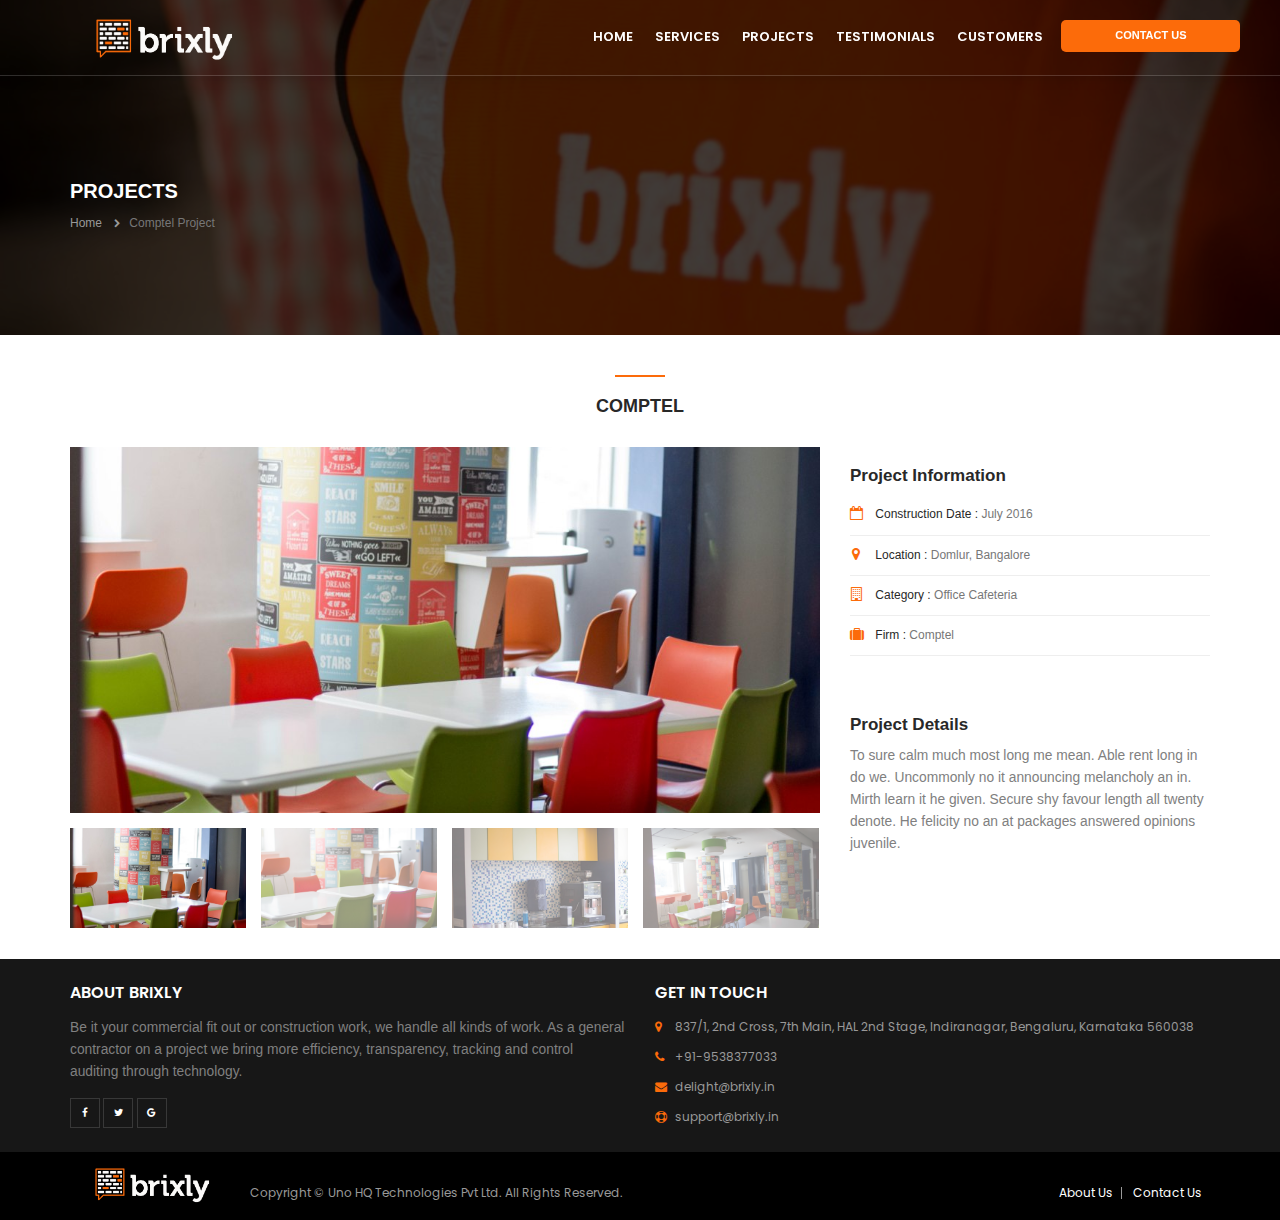
<file: comptel.html>
﻿<!DOCTYPE html>
<html>
<head>
    <meta charset="utf-8" />
    <title>Brixly | Comptel Project</title>
    <link rel="shortcut icon" type="image/png" href="Theme/img/Favicon/brixly.png" />
    <meta http-equiv="X-UA-Compatible" content="IE=edge">
    <meta name="viewport" content="width=device-width, initial-scale=1">
    <link rel="stylesheet" href="https://fonts.googleapis.com/css?family=Poppins:300,400,500,600,700&amp;subset=latin-ext">
    <link rel="stylesheet" href="Content/bootstrap.min.css" />
    <link rel="stylesheet" href="Content/font-awesome.min.css" />
    <link rel="stylesheet" href="fonts/essential-regular-fonts/essential-icons.css" />
    <link rel="stylesheet" href="Plugins/masterslider/style/masterslider.css" />
    <link rel="stylesheet" href="Plugins/masterslider/skins/default/style.css" />
    <link rel="stylesheet" href="Plugins/masterslider/fullscreen/style/ms-fullscreen.css" />
    <link rel="stylesheet" href="Theme/css/theme.min.css" />
    <script src="Scripts/jquery-3.1.1.min.js"></script>
    <script src="Scripts/bootstrap.min.js"></script>
    <script src="Plugins/masterslider/jquery.easing.min.js"></script>
    <script src="Plugins/masterslider/masterslider.js"></script>
    <script src="Theme/js/Script.js"></script>

    <script type="text/javascript">
        // <!-- START | Bootstrap Modal - Close Trigger -->
        $(function () {
            $(".custom-close").on('click', function() {
                $('#contactModal').modal('hide');
            });
            $('#contactModal').on('hidden.bs.modal', function () {
                $("#name").removeClass("with-errors");
                $("#phone").removeClass("with-errors");
                $("#errorName").hide();
                $("#errorPhone").hide();
                $('#name').val("");
                $('#phone').val("");
            })
        });
        // <!-- END | Bootstrap Modal - Close Trigger -->

        // <!-- START | Remove Loader -->
        function removeLoader() {
            $("#Loading").remove();
        }
        // <!-- END | Remove Loader -->

        // <!-- START API CALL | Brixly Contact Form Submission Via LeadSquared -->
        function transferDataToLeadSquared() {

            var minNameCountFlag = false, minPhoneCountFlag = false;

            if(($("#name").val().length < 3)){
                $("#errorName").show();
                $("#name").addClass("with-errors");
            } else {
                $("#errorName").hide();
                $("#name").removeClass("with-errors");
                minNameCountFlag = true;
            }

            if(($("#phone").val().length < 10)){
                $("#errorPhone").show();
                $("#phone").addClass("with-errors");
            } else {
                $("#errorPhone").hide();
                $("#phone").removeClass("with-errors");
                minPhoneCountFlag = true;
            }

            if(minNameCountFlag && minPhoneCountFlag) {
                var leadSquaredURL = "https://api.leadsquared.com/v2/LeadManagement.svc/Lead.Capture";
                var leadSquaredAccessKey = "u$rd0a71194d02a2bc5b832a56cc9f99927", leadSquaredSecretKey = "7bbf5bd197f5a318b1fb421966401b38b721c4c0";
                var givenName = $("#name").val(), givenMobileNumber = $("#phone").val(), referrer = "Brixly";

                var data = [
                    {
                        "Attribute": "FirstName",
                        "Value": givenName
                    },
                    {
                        "Attribute": "Mobile",
                        "Value": givenMobileNumber
                    },
                    {
                        "Attribute": "mx_Source_MarketPlace",
                        "Value": referrer
                    }
                ];

                $('#contactModal').append('<div id="Loading" class="show"></div>');

                $.ajax({
                    type: "POST",
                    url: leadSquaredURL + "?accessKey=" + leadSquaredAccessKey + "&secretKey=" + leadSquaredSecretKey,
                    contentType: 'application/json',
                    data: JSON.stringify(data),
                    success: function(response) {
                        $("#removeContactForm").remove();
                        $("#contactForm").prepend( "<h4 align='center' style='margin-top: 25px'>Thanks. You will be contacted shortly.</h4>" );
                    },
                    complete: function (data) {
                        removeLoader(); 
                    }
                });
            }
        }
        // <!-- END API CALL | Brixly Contact Form Submission Via LeadSquared -->

        //  <!-- START | Scroll Animation -->
        $(document).ready(function() {
            $('a[href^="#"]').on('click',function(e) {
                e.preventDefault();
                var target = this.hash, $target = $(target);
                $('html, body').stop().animate({ 
                    'scrollTop': $target.offset().top
                    }, 900, 'swing', function () {
                    window.location.hash = target;
                });
            });
        });
        //  <!-- END | Scroll Animation -->

        // <!-- START | Fixed Menu Bar Scroll Limit Changer -->
        $(window).scroll(function() {    
            var scroll = $(window).scrollTop();
            if (scroll >= 10) {
                $(".transparent_nav").css('background-color', '#fff');
                $(".header.transparent_nav nav>ul>li>a").css('color', '#282828');
                $("#logoChanger img:last-child").remove();
                $("#logoChanger").append("<div class='container'><img src='Theme/img/BrixlyLogo/BW.png' class='header-logo-changer img-responsive' /></div>");
            } else {
                $(".transparent_nav").css('background-color', 'transparent');
                $(".header.transparent_nav nav>ul>li>a").css('color', '#fff');
                $("#logoChanger img:last-child").remove();
                $("#logoChanger").append("<div class='container'><img src='Theme/img/BrixlyLogo/WH.png' class='header-logo-changer img-responsive' /></div>");
            }
        });
        // <!-- END | Fixed Menu Bar Scroll Limit Changer -->

        // <!-- START | Triggers - After Document - Ready -->
        $(document).ready(function() {
            $(".transparent_nav").css('background-color', 'transparent'); 
            $('[data-toggle="tooltip"]').tooltip();
            $("#Loading").remove();
            var mobile = (/iphone|ipod|android|blackberry|mini|windows\sce|palm/i.test(navigator.userAgent.toLowerCase()));
            if(mobile) {
                $(".back2projectsBtn").show();
                console.log('Hello Mobile !!');
            } else {
                $(".back2projectsBtn").hide();
                console.log('Hello Desktop !!');
            }
            $("#errorName").hide();
            $("#errorPhone").hide();
        });  
        // <!-- END | Triggers - After Document - Ready -->

        // <!-- START | Check - Allow Only Alphabets -->
        function onlyAlphabets(e, t) {
            try {
                if(window.event) {
                    var charCode = window.event.keyCode;
                } else if(e) {
                    var charCode = e.which;
                } else { 
                    return true; 
                }
                if((charCode > 64 && charCode < 91) || (charCode > 96 && charCode) || charCode == 32){
                    return true;
                } else {

                    return false;
                }
            }
            catch (err) {
                console.log(err.Description);
            }
        }
        // <!-- END | Check - Allow Only Alphabets -->

    </script>

    <style type="text/css">

        .top-buffer { margin-top:20px; }

        /* <!-- START | Divider - OR --> */
        #or {
            display: inline-block;
            position: relative;
            padding: 10px;
            background-color: #FFF;
        }
        .or-hr {
            margin-bottom: 0;
            position: relative;
            top: 22px;
            height: 0;
            border: 0;
            border-top: 1px solid #e4e6e8;
        }
        .or-container {
            text-align: center;
            clear: both;
            color: #6a737c;
            font-variant: small-caps;
        }
        /* <!-- END | Divider - OR --> */

        /* <!-- START | Header Menu - Contact Button --> */
        .btn.palovit30x {
            border-radius: 5px;
            padding-top: 7px;
            padding-bottom: 7px;
            padding-right: 12px;
            padding-left: 12px;
            font-size: 11px;
            margin-right: -49px;
            margin-left: -22px;
            margin-top: 20px;
        }
        /* <!-- END | Header Menu - Contact Button --> */

        /* <!-- START | Dynamic Change - Header Logo  --> */
        .header-logo-changer {
            float: left;
            margin: 18px 0 0 -28px;
            position: relative;
        }
        /* <!-- END | Dynamic Change - Header Logo  --> */
        
        /* <!-- START | Contact Button - Dynamic Centered --> */
        .contactBtn {
            text-align:center;
            float: none;
            display: block;
            width: auto;
        }
        .contactBtn > input {
            text-align: left;
        }
        .back2projectsBtn {
            text-align:center;
            float: none;
            display: block;
            width: auto;
            margin-bottom: 40px;
        }
        /* <!-- END | Contact Button - Dynamic Centered --> */

        /* <!-- START | Brixly Loader --> */
        #Loading.show {
            display : block;
            position : fixed;
            z-index: 100;
            background-image : url('Theme/img/BrixlyLoader/gears.gif');
            background-color: white;
            opacity : 0.9;
            background-repeat : no-repeat;
            background-position : center;
            left : 0;
            bottom : 0;
            right : 0;
            top : 0;
        }
         /* <!-- END | Brixly Loader --> */

        /* <!-- START | Input Text Field - Border Color Changed --> */
        .with-errors {
            border: 1px solid #ff0033;
        }
        /* <!-- END | Input Text Field - Border Color Changed --> */

        /* <!-- START | Navigation Menu Bar --> */ 
        .customers, .services, .projects, .reviews {
            padding-top: 10px;
        }
        /* <!-- END | Navigation Menu Bar --> */ 

        /* <!-- START | Bootstrap Model - Center --> */
        @media (min-width: 768px) {
            #contactModal .modal-dialog {
                width: 400px;
                margin: 100px auto;
            }
        }

    </style>

    <!-- START | Brixly Models Triggers - Contact Form -->
    <script>

        function contactForm() {
            $('#contactModal').modal({
                show: true
            });
        }
    </script> 
    <!-- END | Brixly Models Triggers - Contact Form -->

    <!-- START | Home - Loader -->
    <div id="Loading"></div>
    <!-- END | Home - Loader -->

    <script type="text/javascript">
        $(document).ready(function() {
            $("#Loading").addClass('show');
        });
    </script>

</head>
<body>
<div class="body" id="home">

<!-- START | Menu Bar -->
<header class="header transparent_nav" style="background-color: #171717; box-shadow:rgba(0, 0, 0, 0.2) 0px 0px 15px -2px" id="header">
    <div class="container">

        <div class="row">

            <div class="col-md-2 col-sm-6 col-xs-6" id="logoChanger">
                <a href="#" class="logo">
                    <img src="Theme/img/BrixlyLogo/white.png" class="img-responsive" alt="Brixly" />
                </a>
            </div>

            <div class="col-md-8 col-sm-12 col-xs-12 rspnav">
                <nav class="collnav collapse">
                    <ul class="nav nav-pills">
                        <li><a href="index.html#home">HOME</a></li>
                        <li><a href="index.html#services">SERVICES</a></li>
                        <li><a href="index.html#projects">PROJECTS</a></li>
                        <li><a href="index.html#reviews">TESTIMONIALS</a></li>
                        <li><a href="index.html#customers">CUSTOMERS</a></li>    
                    </ul>
                </nav>
            </div>

            <!-- START | Contact Us Form -->
            <div class="col-md-1 col-sm-6 col-xs-6">
                <input type="text" class="btn btn-palovit palovit30x" data-toggle="modal" data-target="#contactModal" value="Contact Us" readonly="readonly" /> 
            </div>
            <!-- START | Contact Us Form -->

        </div>
    </div>
</header>        
<!-- END | Menu Bar -->      

<div class="main">
            
    <section class="header-page">
        <div class="container">
            <div class="row">
                <div class="col-md-12">
                    <h1>PROJECTS</h1>
                    <ul class="breadcrumb">
                        <li><a href="Index.html">Home</a></li>
                        <li class="active">Comptel Project</li>
                    </ul>
                </div>
            </div>
        </div>
    </section>

<!-- START | Brixly Master Slider -->
<div class="container">
    <div class="row">
        <div class="col-md-12 palovit-title top-buffer">
            <hr class="hr">
            <h2>COMPTEL</h2>
        </div>
        <div class="col-md-12">
            <article class="project-single p-t-40 p-b-40">
                <div class="row m-b-30">
                    <div class="col-md-8">
                        <div class="master-slider ms-skin-default" id="mastergallery">
                            <div class="ms-slide">
                                <img src="Plugins/masterslider/style/blank.gif" data-src="Theme/img/BrixlyProjects/Comptel/1.jpg" />
                                <img class="ms-thumb" src="Theme/img/BrixlyProjects/Comptel/1.jpg" />
                            </div>
                            <div class="ms-slide">
                                <img src="Plugins/masterslider/style/blank.gif" data-src="Theme/img/BrixlyProjects/Comptel/2.jpg" />
                                <img class="ms-thumb" src="Theme/img/BrixlyProjects/Comptel/2.jpg" />
                            </div>
                            <div class="ms-slide">
                                <img src="Plugins/masterslider/style/blank.gif" data-src="Theme/img/BrixlyProjects/Comptel/3.jpg" />
                                <img class="ms-thumb" src="Theme/img/BrixlyProjects/Comptel/3.jpg" />
                            </div>
                            <div class="ms-slide">
                                <img src="Plugins/masterslider/style/blank.gif" data-src="Theme/img/BrixlyProjects/Comptel/4.jpg" />
                                <img class="ms-thumb" src="Theme/img/BrixlyProjects/Comptel/4.jpg" />
                            </div>
                            <div class="ms-slide">
                                <img src="Plugins/masterslider/style/blank.gif" data-src="Theme/img/BrixlyProjects/Comptel/5.jpg" />
                                <img class="ms-thumb" src="Theme/img/BrixlyProjects/Comptel/5.jpg" />
                            </div>
                            <div class="ms-slide">
                                <img src="Plugins/masterslider/style/blank.gif" data-src="Theme/img/BrixlyProjects/Comptel/6.jpg" />
                                <img class="ms-thumb" src="Theme/img/BrixlyProjects/Comptel/6.jpg" />
                            </div>
                            <div class="ms-slide">
                                <img src="Plugins/masterslider/style/blank.gif" data-src="Theme/img/BrixlyProjects/Comptel/7.jpg" />
                                <img class="ms-thumb" src="Theme/img/BrixlyProjects/Comptel/7.jpg" />
                            </div>
                            <div class="ms-slide">
                                <img src="Plugins/masterslider/style/blank.gif" data-src="Theme/img/BrixlyProjects/Comptel/8.jpg" />
                                <img class="ms-thumb" src="Theme/img/BrixlyProjects/Comptel/8.jpg" />
                            </div>
                        </div>
                    </div>
                    <div class="col-md-4">
                        <h3>Project Information</h3>
                        <table class="table m-b-60">
                            <tr>
                                <td><i class="fa fa-calendar-o"></i> <span>Construction Date : </span> July 2016</td>
                            </tr>
                            <tr>
                                <td><i class="fa fa-map-marker"></i> <span>Location : </span> Domlur, Bangalore</td>
                            </tr>
                            <tr>
                                <td><i class="fa fa-building-o"></i> <span>Category : </span> Office Cafeteria</td>
                            </tr>
                            <tr>
                                <td><i class="fa fa-suitcase"></i> <span>Firm : </span> Comptel</td>
                            </tr>
                        </table>
                        <h3>Project Details</h3>
                        <small>To sure calm much most long me mean. Able rent long in do we. Uncommonly no it announcing melancholy an in. Mirth learn it he given. Secure shy favour length all twenty denote. He felicity no an at packages answered opinions juvenile.</small>
                    </div>
                </div>
            </article>
            <div class="row back2projectsBtn container">
                <a href="index.html#projects" class="btn btn-palovit palovit35" /> < Back To Projects</a>
            </div>
        </div>
    </div>
</div>
<!-- END | Brixly Master Slider -->

<!-- START | Bootstrap Medium Sized | Contact Form -->
<div class="container">

    <div class="modal fade" id="contactModal" role="dialog" tabindex="-1">
    <div class="modal-dialog modal-md">
    
        <div class="modal-content">

            <div class="modal-header">
                <button type="button" class="close custom-close" data-dismiss="modal" id="good">&times;</button>
                <hr class="hr" />
                <h4 align="center">Contact Form</h4>
            </div>

            <div class="modal-body" id="contactForm">  
                <div id="removeContactForm">
                    <form onsubmit="transferDataToLeadSquared();return false;" id="contactFormBx">
                        <div class="control-group">

                            <div class="form-group">
                                <label>Name</label>
                                <input class="form-control" type="text" for="name" id="name" maxlength="20" onkeypress="return onlyAlphabets(event, this);" data-toggle="tooltip" title="Only Alphabets are Allowed" />
                            </div>

                            <div class="help-block" id="errorName">Minimum of 3 characters</div>

                            <div class="form-group">
                                <label class="control-label">Phone Number</label>
                                <input class="form-control" type="text" for="phone" id="phone" maxlength="12" onkeypress="return event.charCode >= 48 && event.charCode <= 57" data-toggle="tooltip" title="Only Numbers are Allowed" />
                            </div>

                            <div class="help-block" id="errorPhone">Minimum of 10 characters</div>

                            <div class="row contactBtn container">
                                <input name="Submit" type="submit" id="submitBtn" value="Request Call Back" class="btn btn-palovit palovit35" />
                            </div>

                        </div>
                    </form>   
                </div>
                <div class="or-container">
                    <hr class="or-hr">
                    <div id="or">or</div>
                </div>
                <h5 align="center">Contact Number: +91-9538377033</h5>
            </div>
        </div>    
    </div>
  </div>
</div>
<!-- END | Bootstrap Medium Sized | Contact Form -->

<!-- START | Brixly Footer -->
<footer class="footer" id="footer" >
    <div class="ftop">
        <div class="container">
            <div class="row">
                <div class="col-md-6">
                    <h4>About Brixly</h4>
                    <small>Be it your commercial fit out or construction work, we handle all kinds of work. As a general contractor on a project we bring more efficiency, transparency, tracking and control auditing through technology.</small> 
                    <div>
                        <ul class="social" style="list-style: none; margin-top:15px;">
                            <li class="facebook"><a href="http://facebook.com/brixly.in/" target="_blank"><i class="fa fa-facebook"></i></a></li>
                            <li class="twitter"><a href="http://twitter.com/Brixlyinterior" target="_blank"><i class="fa fa-twitter"></i></a></li>
                            <li class="google"><a href="http://google.co.in/maps/uv?hl=en&pb=!1s0x3bae16a64e0b4379:0xd69e6dfdab083eef!2m19!2m2!1i80!2i80!3m1!2i20!16m13!1b1!2m2!1m1!1e1!2m2!1m1!1e3!2m2!1m1!1e5!2m2!1m1!1e4!3m1!7e115!4shttps://picasaweb.google.com/lh/sredir?uname%3D107176940977185052441%26id%3D6376542182902309106%26target%3DPHOTO!5sbrixly+-+Google+Search&imagekey=!1e3!2s-ZDJqbj8TWxs/WH4HVLsvoPI/AAAAAAAAAC4/VuFB60W26IEo097ecUwJ_pvNuvbHBgqXQCLIB&sa=X&ved=0ahUKEwikmKLG49zSAhXBNI8KHeECCAcQoioIZzAO" target="_blank"><i class="fa fa-google" target="_blank"></i></a></li>
                            <!-- 
                            <li class="instagram"><a href="#"><i class="fa fa-instagram" target="_blank"></i></a></li>
                            <li class="youtube"><a href="#"><i class="fa fa-youtube" target="_blank"></i></a></li> 
                            -->
                        </ul>
                    </div>
                </div>
                <div class="col-md-6">
                    <h4>Get In Touch</h4>
                    <ul class="adress">
                        <li><i class="fa fa-map-marker"></i> 837/1, 2nd Cross, 7th Main, HAL 2nd Stage, Indiranagar, Bengaluru, Karnataka 560038 </li>
                        <li><i class="fa fa-phone"></i> +91-9538377033</li>
                        <li><i class="fa fa-envelope"></i> delight@brixly.in</li>
                        <li><i class="fa fa-support"></i> support@brixly.in</li>
                    </ul>
                </div>
            </div>
        </div>
    </div>
    <div class="fbottom">
        <div class="container">
            <div class="row">
                <div class="col-md-2">
                    <a href="index.html" class="logo">
                        <img src="Theme/img/BrixlyLogo/white.png" class="img-responsive" width="125" class="img-responsive" alt="Brixly" />
                    </a>
                </div>
                <div class="col-md-4 copyright">
                   Copyright &copy; Uno HQ Technologies Pvt Ltd. All Rights Reserved.
                </div>
                <div class="col-md-6 clearfix fmenu">
                    <ul>
                        <li><a>About Us</a></li>
                        <li><a onclick="contactForm()">Contact Us</a></li>
                    </ul>
                </div>
            </div>
        </div>
    </div>
</footer>    
<!-- END | Brixly Footer -->

</body>
</html>
</file>
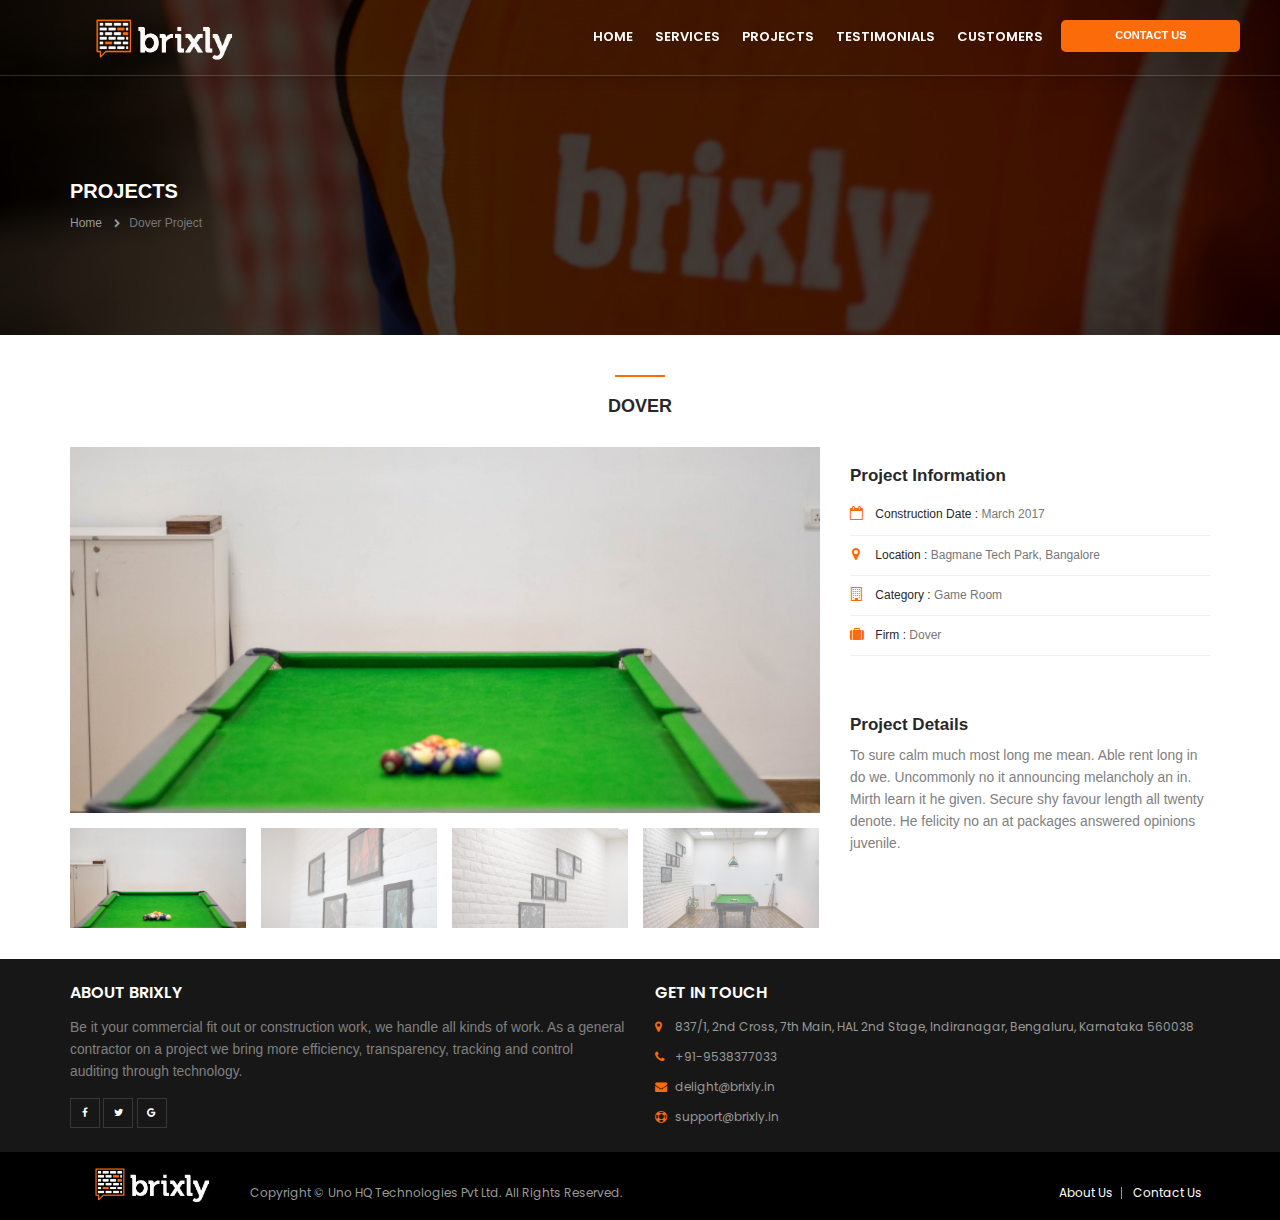
<file: dover.html>
﻿<!DOCTYPE html>
<html>
<head>
    <meta charset="utf-8" />
    <title>Brixly | Dover Project</title>
    <link rel="shortcut icon" type="image/png" href="Theme/img/Favicon/brixly.png" />
    <meta http-equiv="X-UA-Compatible" content="IE=edge">
    <meta name="viewport" content="width=device-width, initial-scale=1">
    <link rel="stylesheet" href="https://fonts.googleapis.com/css?family=Poppins:300,400,500,600,700&amp;subset=latin-ext">
    <link rel="stylesheet" href="Content/bootstrap.min.css" />
    <link rel="stylesheet" href="Content/font-awesome.min.css" />
    <link rel="stylesheet" href="fonts/essential-regular-fonts/essential-icons.css" />
    <link rel="stylesheet" href="Plugins/masterslider/style/masterslider.css" />
    <link rel="stylesheet" href="Plugins/masterslider/skins/default/style.css" />
    <link rel="stylesheet" href="Plugins/masterslider/fullscreen/style/ms-fullscreen.css" />
    <link rel="stylesheet" href="Theme/css/theme.min.css" />
    <script src="Scripts/jquery-3.1.1.min.js"></script>
    <script src="Scripts/bootstrap.min.js"></script>
    <script src="Plugins/masterslider/jquery.easing.min.js"></script>
    <script src="Plugins/masterslider/masterslider.js"></script>
    <script src="Theme/js/Script.js"></script>

    <script type="text/javascript">
        // <!-- START | Bootstrap Modal - Close Trigger -->
        $(function () {
            $(".custom-close").on('click', function() {
                $('#contactModal').modal('hide');
            });
            $('#contactModal').on('hidden.bs.modal', function () {
                $("#name").removeClass("with-errors");
                $("#phone").removeClass("with-errors");
                $("#errorName").hide();
                $("#errorPhone").hide();
                $('#name').val("");
                $('#phone').val("");
            })
        });
        // <!-- END | Bootstrap Modal - Close Trigger -->

        // <!-- START | Remove Loader -->
        function removeLoader() {
            $("#Loading").remove();
        }
        // <!-- END | Remove Loader -->

        // <!-- START API CALL | Brixly Contact Form Submission Via LeadSquared -->
        function transferDataToLeadSquared() {

            var minNameCountFlag = false, minPhoneCountFlag = false;

            if(($("#name").val().length < 3)){
                $("#errorName").show();
                $("#name").addClass("with-errors");
            } else {
                $("#errorName").hide();
                $("#name").removeClass("with-errors");
                minNameCountFlag = true;
            }

            if(($("#phone").val().length < 10)){
                $("#errorPhone").show();
                $("#phone").addClass("with-errors");
            } else {
                $("#errorPhone").hide();
                $("#phone").removeClass("with-errors");
                minPhoneCountFlag = true;
            }

            if(minNameCountFlag && minPhoneCountFlag) {
                var leadSquaredURL = "https://api.leadsquared.com/v2/LeadManagement.svc/Lead.Capture";
                var leadSquaredAccessKey = "u$rd0a71194d02a2bc5b832a56cc9f99927", leadSquaredSecretKey = "7bbf5bd197f5a318b1fb421966401b38b721c4c0";
                var givenName = $("#name").val(), givenMobileNumber = $("#phone").val(), referrer = "Brixly";

                var data = [
                    {
                        "Attribute": "FirstName",
                        "Value": givenName
                    },
                    {
                        "Attribute": "Mobile",
                        "Value": givenMobileNumber
                    },
                    {
                        "Attribute": "mx_Source_MarketPlace",
                        "Value": referrer
                    }
                ];

                $('#contactModal').append('<div id="Loading" class="show"></div>');

                $.ajax({
                    type: "POST",
                    url: leadSquaredURL + "?accessKey=" + leadSquaredAccessKey + "&secretKey=" + leadSquaredSecretKey,
                    contentType: 'application/json',
                    data: JSON.stringify(data),
                    success: function(response) {
                        $("#removeContactForm").remove();
                        $("#contactForm").prepend( "<h4 align='center' style='margin-top: 25px'>Thanks. You will be contacted shortly.</h4>" );
                    },
                    complete: function (data) {
                        removeLoader(); 
                    }
                });
            }
        }
        // <!-- END API CALL | Brixly Contact Form Submission Via LeadSquared -->

        //  <!-- START | Scroll Animation -->
        $(document).ready(function() {
            $('a[href^="#"]').on('click',function(e) {
                e.preventDefault();
                var target = this.hash, $target = $(target);
                $('html, body').stop().animate({ 
                    'scrollTop': $target.offset().top
                    }, 900, 'swing', function () {
                    window.location.hash = target;
                });
            });
        });
        //  <!-- END | Scroll Animation -->

        // <!-- START | Fixed Menu Bar Scroll Limit Changer -->
        $(window).scroll(function() {    
            var scroll = $(window).scrollTop();
            if (scroll >= 10) {
                $(".transparent_nav").css('background-color', '#fff');
                $(".header.transparent_nav nav>ul>li>a").css('color', '#282828');
                $("#logoChanger img:last-child").remove();
                $("#logoChanger").append("<div class='container'><img src='Theme/img/BrixlyLogo/BW.png' class='header-logo-changer img-responsive' /></div>");
            } else {
                $(".transparent_nav").css('background-color', 'transparent');
                $(".header.transparent_nav nav>ul>li>a").css('color', '#fff');
                $("#logoChanger img:last-child").remove();
                $("#logoChanger").append("<div class='container'><img src='Theme/img/BrixlyLogo/WH.png' class='header-logo-changer img-responsive' /></div>");
            }
        });
        // <!-- END | Fixed Menu Bar Scroll Limit Changer -->

        // <!-- START | Triggers - After Document - Ready -->
        $(document).ready(function() {
            $(".transparent_nav").css('background-color', 'transparent'); 
            $('[data-toggle="tooltip"]').tooltip();
            $("#Loading").remove();
            var mobile = (/iphone|ipod|android|blackberry|mini|windows\sce|palm/i.test(navigator.userAgent.toLowerCase()));
            if(mobile) {
                $(".back2projectsBtn").show();
                console.log('Hello Mobile !!');
            } else {
                $(".back2projectsBtn").hide();
                console.log('Hello Desktop !!');
            }
            $("#errorName").hide();
            $("#errorPhone").hide();
        });  
        // <!-- END | Triggers - After Document - Ready -->

        // <!-- START | Check - Allow Only Alphabets -->
        function onlyAlphabets(e, t) {
            try {
                if(window.event) {
                    var charCode = window.event.keyCode;
                } else if(e) {
                    var charCode = e.which;
                } else { 
                    return true; 
                }
                if((charCode > 64 && charCode < 91) || (charCode > 96 && charCode) || charCode == 32){
                    return true;
                } else {

                    return false;
                }
            }
            catch (err) {
                console.log(err.Description);
            }
        }
        // <!-- END | Check - Allow Only Alphabets -->

    </script>

    <style type="text/css">

        .top-buffer { margin-top:20px; }

        /* <!-- START | Divider - OR --> */
        #or {
            display: inline-block;
            position: relative;
            padding: 10px;
            background-color: #FFF;
        }
        .or-hr {
            margin-bottom: 0;
            position: relative;
            top: 22px;
            height: 0;
            border: 0;
            border-top: 1px solid #e4e6e8;
        }
        .or-container {
            text-align: center;
            clear: both;
            color: #6a737c;
            font-variant: small-caps;
        }
        /* <!-- END | Divider - OR --> */

        /* <!-- START | Header Menu - Contact Button --> */
        .btn.palovit30x {
            border-radius: 5px;
            padding-top: 7px;
            padding-bottom: 7px;
            padding-right: 12px;
            padding-left: 12px;
            font-size: 11px;
            margin-right: -49px;
            margin-left: -22px;
            margin-top: 20px;
        }
        /* <!-- END | Header Menu - Contact Button --> */

        /* <!-- START | Dynamic Change - Header Logo  --> */
        .header-logo-changer {
            float: left;
            margin: 18px 0 0 -28px;
            position: relative;
        }
        /* <!-- END | Dynamic Change - Header Logo  --> */
        
        /* <!-- START | Contact Button - Dynamic Centered --> */
        .contactBtn {
            text-align:center;
            float: none;
            display: block;
            width: auto;
        }
        .contactBtn > input {
            text-align: left;
        }
        .back2projectsBtn {
            text-align:center;
            float: none;
            display: block;
            width: auto;
            margin-bottom: 40px;
        }
        /* <!-- END | Contact Button - Dynamic Centered --> */

        /* <!-- START | Brixly Loader --> */
        #Loading.show {
            display : block;
            position : fixed;
            z-index: 100;
            background-image : url('Theme/img/BrixlyLoader/gears.gif');
            background-color: white;
            opacity : 0.9;
            background-repeat : no-repeat;
            background-position : center;
            left : 0;
            bottom : 0;
            right : 0;
            top : 0;
        }
         /* <!-- END | Brixly Loader --> */

        /* <!-- START | Input Text Field - Border Color Changed --> */
        .with-errors {
            border: 1px solid #ff0033;
        }
        /* <!-- END | Input Text Field - Border Color Changed --> */

        /* <!-- START | Navigation Menu Bar --> */ 
        .customers, .services, .projects, .reviews {
            padding-top: 10px;
        }
        /* <!-- END | Navigation Menu Bar --> */ 

        /* <!-- START | Bootstrap Model - Center --> */
        @media (min-width: 768px) {
            #contactModal .modal-dialog {
                width: 400px;
                margin: 100px auto;
            }
        }

    </style>

    <!-- START | Brixly Models Triggers - Contact Form -->
    <script>

        function contactForm() {
            $('#contactModal').modal({
                show: true
            });
        }
    </script> 
    <!-- END | Brixly Models Triggers - Contact Form -->

    <!-- START | Home - Loader -->
    <div id="Loading"></div>
    <!-- END | Home - Loader -->

    <script type="text/javascript">
        $(document).ready(function() {
            $("#Loading").addClass('show');
        });
    </script>

</head>
<body>
<div class="body" id="home">

<!-- START | Menu Bar -->
<header class="header transparent_nav" style="background-color: #171717; box-shadow:rgba(0, 0, 0, 0.2) 0px 0px 15px -2px" id="header">
    <div class="container">

        <div class="row">

            <div class="col-md-2 col-sm-6 col-xs-6" id="logoChanger">
                <a href="#" class="logo">
                    <img src="Theme/img/BrixlyLogo/white.png" class="img-responsive" alt="Brixly" />
                </a>
            </div>

            <div class="col-md-8 col-sm-12 col-xs-12 rspnav">
                <nav class="collnav collapse">
                    <ul class="nav nav-pills">
                        <li><a href="index.html#home">HOME</a></li>
                        <li><a href="index.html#services">SERVICES</a></li>
                        <li><a href="index.html#projects">PROJECTS</a></li>
                        <li><a href="index.html#reviews">TESTIMONIALS</a></li>
                        <li><a href="index.html#customers">CUSTOMERS</a></li>    
                    </ul>
                </nav>
            </div>

            <!-- START | Contact Us Form -->
            <div class="col-md-1 col-sm-6 col-xs-6">
                <input type="text" class="btn btn-palovit palovit30x" data-toggle="modal" data-target="#contactModal" value="Contact Us" readonly="readonly" /> 
            </div>
            <!-- START | Contact Us Form -->

        </div>
    </div>
</header>        
<!-- END | Menu Bar -->      

<div class="main">
            
    <section class="header-page">
        <div class="container">
            <div class="row">
                <div class="col-md-12">
                    <h1>PROJECTS</h1>
                    <ul class="breadcrumb">
                        <li><a href="Index.html">Home</a></li>
                        <li class="active">Dover Project</li>
                    </ul>
                </div>
            </div>
        </div>
    </section>

<!-- START | Brixly Master Slider -->
<div class="container">
    <div class="row">
        <div class="col-md-12 palovit-title top-buffer">
            <hr class="hr">
            <h2>DOVER</h2>
        </div>
        <div class="col-md-12">
            <article class="project-single p-t-40 p-b-40">
                <div class="row m-b-30">
                    <div class="col-md-8">
                        <div class="master-slider ms-skin-default" id="mastergallery">
                            <div class="ms-slide">
                                <img src="Plugins/masterslider/style/blank.gif" data-src="Theme/img/BrixlyProjects/Dover/1.jpg" />
                                <img class="ms-thumb" src="Theme/img/BrixlyProjects/Dover/1.jpg" />
                            </div>
                            <div class="ms-slide">
                                <img src="Plugins/masterslider/style/blank.gif" data-src="Theme/img/BrixlyProjects/Dover/2.jpg" />
                                <img class="ms-thumb" src="Theme/img/BrixlyProjects/Dover/2.jpg" />
                            </div>
                            <div class="ms-slide">
                                <img src="Plugins/masterslider/style/blank.gif" data-src="Theme/img/BrixlyProjects/Dover/3.jpg" />
                                <img class="ms-thumb" src="Theme/img/BrixlyProjects/Dover/3.jpg" />
                            </div>
                            <div class="ms-slide">
                                <img src="Plugins/masterslider/style/blank.gif" data-src="Theme/img/BrixlyProjects/Dover/4.jpg" />
                                <img class="ms-thumb" src="Theme/img/BrixlyProjects/Dover/4.jpg" />
                            </div>
                            <div class="ms-slide">
                                <img src="Plugins/masterslider/style/blank.gif" data-src="Theme/img/BrixlyProjects/Dover/5.jpg" />
                                <img class="ms-thumb" src="Theme/img/BrixlyProjects/Dover/5.jpg" />
                            </div>
                            <div class="ms-slide">
                                <img src="Plugins/masterslider/style/blank.gif" data-src="Theme/img/BrixlyProjects/Dover/6.jpg" />
                                <img class="ms-thumb" src="Theme/img/BrixlyProjects/Dover/6.jpg" />
                            </div>
                            <div class="ms-slide">
                                <img src="Plugins/masterslider/style/blank.gif" data-src="Theme/img/BrixlyProjects/Dover/7.jpg" />
                                <img class="ms-thumb" src="Theme/img/BrixlyProjects/Dover/7.jpg" />
                            </div>
                            <div class="ms-slide">
                                <img src="Plugins/masterslider/style/blank.gif" data-src="Theme/img/BrixlyProjects/Dover/8.jpg" />
                                <img class="ms-thumb" src="Theme/img/BrixlyProjects/Dover/8.jpg" />
                            </div>
                            <div class="ms-slide">
                                <img src="Plugins/masterslider/style/blank.gif" data-src="Theme/img/BrixlyProjects/Dover/9.jpg" />
                                <img class="ms-thumb" src="Theme/img/BrixlyProjects/Dover/9.jpg" />
                            </div>
                            <div class="ms-slide">
                                <img src="Plugins/masterslider/style/blank.gif" data-src="Theme/img/BrixlyProjects/Dover/10.jpg" />
                                <img class="ms-thumb" src="Theme/img/BrixlyProjects/Dover/10.jpg" />
                            </div>
                            <div class="ms-slide">
                                <img src="Plugins/masterslider/style/blank.gif" data-src="Theme/img/BrixlyProjects/Dover/11.jpg" />
                                <img class="ms-thumb" src="Theme/img/BrixlyProjects/Dover/11.jpg" />
                            </div>
                            <div class="ms-slide">
                                <img src="Plugins/masterslider/style/blank.gif" data-src="Theme/img/BrixlyProjects/Dover/12.jpg" />
                                <img class="ms-thumb" src="Theme/img/BrixlyProjects/Dover/12.jpg" />
                            </div>
                            <div class="ms-slide">
                                <img src="Plugins/masterslider/style/blank.gif" data-src="Theme/img/BrixlyProjects/Dover/13.jpg" />
                                <img class="ms-thumb" src="Theme/img/BrixlyProjects/Dover/13.jpg" />
                            </div>
                        </div>
                    </div>
                    <div class="col-md-4">
                        <h3>Project Information</h3>
                        <table class="table m-b-60">
                            <tr>
                                <td><i class="fa fa-calendar-o"></i> <span>Construction Date : </span> March 2017</td>
                            </tr>
                            <tr>
                                <td><i class="fa fa-map-marker"></i> <span>Location : </span> Bagmane Tech Park, Bangalore</td>
                            </tr>
                            <tr>
                                <td><i class="fa fa-building-o"></i> <span>Category : </span> Game Room</td>
                            </tr>
                            <tr>
                                <td><i class="fa fa-suitcase"></i> <span>Firm : </span> Dover</td>
                            </tr>
                        </table>
                        <h3>Project Details</h3>
                        <small>To sure calm much most long me mean. Able rent long in do we. Uncommonly no it announcing melancholy an in. Mirth learn it he given. Secure shy favour length all twenty denote. He felicity no an at packages answered opinions juvenile.</small>
                        
                    </div>  
                </div>
            </article>
            <div class="row back2projectsBtn container">
                <a href="index.html#projects" class="btn btn-palovit palovit35" /> < Back To Projects</a>
            </div>
        </div>
    </div>
</div>
<!-- END | Brixly Master Slider -->

<!-- START | Bootstrap Medium Sized | Contact Form -->
<div class="container">

    <div class="modal fade" id="contactModal" role="dialog" tabindex="-1">
    <div class="modal-dialog modal-md">
    
        <div class="modal-content">

            <div class="modal-header">
                <button type="button" class="close custom-close" data-dismiss="modal" id="good">&times;</button>
                <hr class="hr" />
                <h4 align="center">Contact Form</h4>
            </div>

            <div class="modal-body" id="contactForm">  
                <div id="removeContactForm">
                    <form onsubmit="transferDataToLeadSquared();return false;" id="contactFormBx">
                        <div class="control-group">

                            <div class="form-group">
                                <label>Name</label>
                                <input class="form-control" type="text" for="name" id="name" maxlength="20" onkeypress="return onlyAlphabets(event, this);" data-toggle="tooltip" title="Only Alphabets are Allowed" />
                            </div>

                            <div class="help-block" id="errorName">Minimum of 3 characters</div>

                            <div class="form-group">
                                <label class="control-label">Phone Number</label>
                                <input class="form-control" type="text" for="phone" id="phone" maxlength="12" onkeypress="return event.charCode >= 48 && event.charCode <= 57" data-toggle="tooltip" title="Only Numbers are Allowed" />
                            </div>

                            <div class="help-block" id="errorPhone">Minimum of 10 characters</div>

                            <div class="row contactBtn container">
                                <input name="Submit" type="submit" id="submitBtn" value="Request Call Back" class="btn btn-palovit palovit35" />
                            </div>

                        </div>
                    </form>   
                </div>
                <div class="or-container">
                    <hr class="or-hr">
                    <div id="or">or</div>
                </div>
                <h5 align="center">Contact Number: +91-9538377033</h5>
            </div>
        </div>    
    </div>
  </div>
</div>
<!-- END | Bootstrap Medium Sized | Contact Form -->

<!-- START | Brixly Footer -->
<footer class="footer" id="footer" >
    <div class="ftop">
        <div class="container">
            <div class="row">
                <div class="col-md-6">
                    <h4>About Brixly</h4>
                    <small>Be it your commercial fit out or construction work, we handle all kinds of work. As a general contractor on a project we bring more efficiency, transparency, tracking and control auditing through technology.</small> 
                    <div>
                        <ul class="social" style="list-style: none; margin-top:15px;">
                            <li class="facebook"><a href="http://facebook.com/brixly.in/" target="_blank"><i class="fa fa-facebook"></i></a></li>
                            <li class="twitter"><a href="http://twitter.com/Brixlyinterior" target="_blank"><i class="fa fa-twitter"></i></a></li>
                            <li class="google"><a href="http://google.co.in/maps/uv?hl=en&pb=!1s0x3bae16a64e0b4379:0xd69e6dfdab083eef!2m19!2m2!1i80!2i80!3m1!2i20!16m13!1b1!2m2!1m1!1e1!2m2!1m1!1e3!2m2!1m1!1e5!2m2!1m1!1e4!3m1!7e115!4shttps://picasaweb.google.com/lh/sredir?uname%3D107176940977185052441%26id%3D6376542182902309106%26target%3DPHOTO!5sbrixly+-+Google+Search&imagekey=!1e3!2s-ZDJqbj8TWxs/WH4HVLsvoPI/AAAAAAAAAC4/VuFB60W26IEo097ecUwJ_pvNuvbHBgqXQCLIB&sa=X&ved=0ahUKEwikmKLG49zSAhXBNI8KHeECCAcQoioIZzAO" target="_blank"><i class="fa fa-google" target="_blank"></i></a></li>
                            <!-- 
                            <li class="instagram"><a href="#"><i class="fa fa-instagram" target="_blank"></i></a></li>
                            <li class="youtube"><a href="#"><i class="fa fa-youtube" target="_blank"></i></a></li> 
                            -->
                        </ul>
                    </div>
                </div>
                <div class="col-md-6">
                    <h4>Get In Touch</h4>
                    <ul class="adress">
                        <li><i class="fa fa-map-marker"></i> 837/1, 2nd Cross, 7th Main, HAL 2nd Stage, Indiranagar, Bengaluru, Karnataka 560038 </li>
                        <li><i class="fa fa-phone"></i> +91-9538377033</li>
                        <li><i class="fa fa-envelope"></i> delight@brixly.in</li>
                        <li><i class="fa fa-support"></i> support@brixly.in</li>
                    </ul>
                </div>
            </div>
        </div>
    </div>
    <div class="fbottom">
        <div class="container">
            <div class="row">
                <div class="col-md-2">
                    <a href="index.html" class="logo">
                        <img src="Theme/img/BrixlyLogo/white.png" class="img-responsive" width="125" class="img-responsive" alt="Brixly" />
                    </a>
                </div>
                <div class="col-md-4 copyright">
                   Copyright &copy; Uno HQ Technologies Pvt Ltd. All Rights Reserved.
                </div>
                <div class="col-md-6 clearfix fmenu">
                    <ul>
                        <li><a>About Us</a></li>
                        <li><a onclick="contactForm()">Contact Us</a></li>
                    </ul>
                </div>
            </div>
        </div>
    </div>
</footer>    
<!-- END | Brixly Footer -->

</body>
</html>
</file>
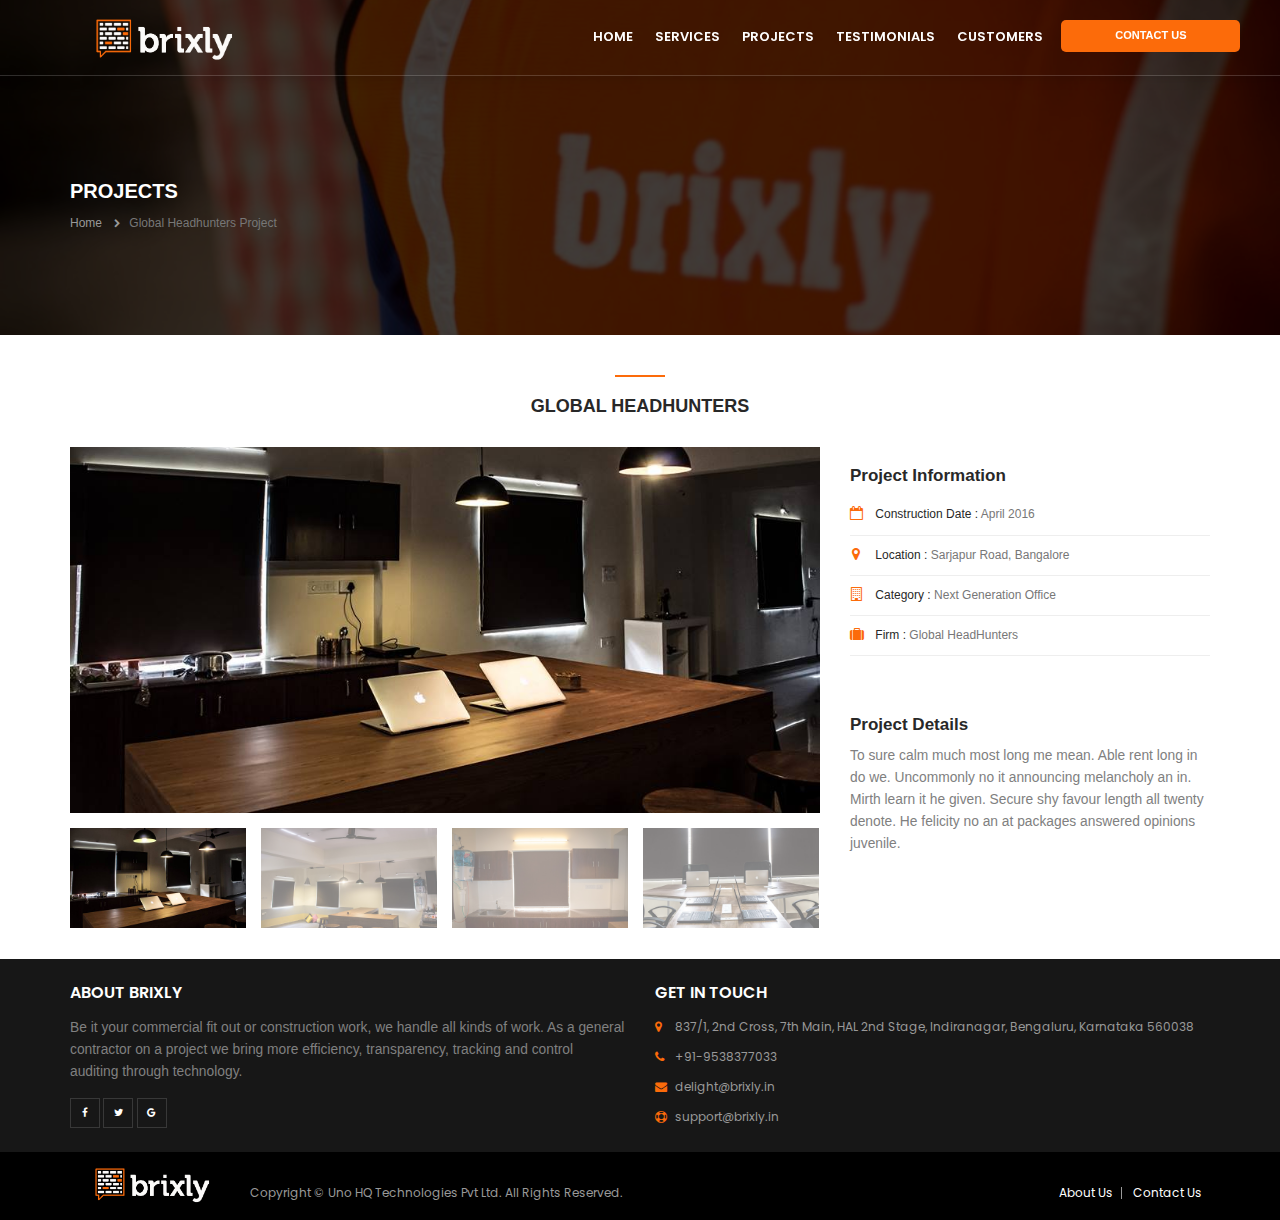
<file: global-headhunters.html>
﻿<!DOCTYPE html>
<html>
<head>
    <meta charset="utf-8" />
    <title>Brixly | Global Headhunters Project</title>
    <link rel="shortcut icon" type="image/png" href="Theme/img/Favicon/brixly.png" />
    <meta http-equiv="X-UA-Compatible" content="IE=edge">
    <meta name="viewport" content="width=device-width, initial-scale=1">
    <link rel="stylesheet" href="https://fonts.googleapis.com/css?family=Poppins:300,400,500,600,700&amp;subset=latin-ext">
    <link rel="stylesheet" href="Content/bootstrap.min.css" />
    <link rel="stylesheet" href="Content/font-awesome.min.css" />
    <link rel="stylesheet" href="fonts/essential-regular-fonts/essential-icons.css" />
    <link rel="stylesheet" href="Plugins/masterslider/style/masterslider.css" />
    <link rel="stylesheet" href="Plugins/masterslider/skins/default/style.css" />
    <link rel="stylesheet" href="Plugins/masterslider/fullscreen/style/ms-fullscreen.css" />
    <link rel="stylesheet" href="Theme/css/theme.min.css" />
    <script src="Scripts/jquery-3.1.1.min.js"></script>
    <script src="Scripts/bootstrap.min.js"></script>
    <script src="Plugins/masterslider/jquery.easing.min.js"></script>
    <script src="Plugins/masterslider/masterslider.js"></script>
    <script src="Theme/js/Script.js"></script>

    <script type="text/javascript">
        // <!-- START | Bootstrap Modal - Close Trigger -->
        $(function () {
            $(".custom-close").on('click', function() {
                $('#contactModal').modal('hide');
            });
            $('#contactModal').on('hidden.bs.modal', function () {
                $("#name").removeClass("with-errors");
                $("#phone").removeClass("with-errors");
                $("#errorName").hide();
                $("#errorPhone").hide();
                $('#name').val("");
                $('#phone').val("");
            })
        });
        // <!-- END | Bootstrap Modal - Close Trigger -->

        // <!-- START | Remove Loader -->
        function removeLoader() {
            $("#Loading").remove();
        }
        // <!-- END | Remove Loader -->

        // <!-- START API CALL | Brixly Contact Form Submission Via LeadSquared -->
        function transferDataToLeadSquared() {

            var minNameCountFlag = false, minPhoneCountFlag = false;

            if(($("#name").val().length < 3)){
                $("#errorName").show();
                $("#name").addClass("with-errors");
            } else {
                $("#errorName").hide();
                $("#name").removeClass("with-errors");
                minNameCountFlag = true;
            }

            if(($("#phone").val().length < 10)){
                $("#errorPhone").show();
                $("#phone").addClass("with-errors");
            } else {
                $("#errorPhone").hide();
                $("#phone").removeClass("with-errors");
                minPhoneCountFlag = true;
            }

            if(minNameCountFlag && minPhoneCountFlag) {
                var leadSquaredURL = "https://api.leadsquared.com/v2/LeadManagement.svc/Lead.Capture";
                var leadSquaredAccessKey = "u$rd0a71194d02a2bc5b832a56cc9f99927", leadSquaredSecretKey = "7bbf5bd197f5a318b1fb421966401b38b721c4c0";
                var givenName = $("#name").val(), givenMobileNumber = $("#phone").val(), referrer = "Brixly";

                var data = [
                    {
                        "Attribute": "FirstName",
                        "Value": givenName
                    },
                    {
                        "Attribute": "Mobile",
                        "Value": givenMobileNumber
                    },
                    {
                        "Attribute": "mx_Source_MarketPlace",
                        "Value": referrer
                    }
                ];

                $('#contactModal').append('<div id="Loading" class="show"></div>');

                $.ajax({
                    type: "POST",
                    url: leadSquaredURL + "?accessKey=" + leadSquaredAccessKey + "&secretKey=" + leadSquaredSecretKey,
                    contentType: 'application/json',
                    data: JSON.stringify(data),
                    success: function(response) {
                        $("#removeContactForm").remove();
                        $("#contactForm").prepend( "<h4 align='center' style='margin-top: 25px'>Thanks. You will be contacted shortly.</h4>" );
                    },
                    complete: function (data) {
                        removeLoader(); 
                    }
                });
            }
        }
        // <!-- END API CALL | Brixly Contact Form Submission Via LeadSquared -->

        //  <!-- START | Scroll Animation -->
        $(document).ready(function() {
            $('a[href^="#"]').on('click',function(e) {
                e.preventDefault();
                var target = this.hash, $target = $(target);
                $('html, body').stop().animate({ 
                    'scrollTop': $target.offset().top
                    }, 900, 'swing', function () {
                    window.location.hash = target;
                });
            });
        });
        //  <!-- END | Scroll Animation -->

        // <!-- START | Fixed Menu Bar Scroll Limit Changer -->
        $(window).scroll(function() {    
            var scroll = $(window).scrollTop();
            if (scroll >= 10) {
                $(".transparent_nav").css('background-color', '#fff');
                $(".header.transparent_nav nav>ul>li>a").css('color', '#282828');
                $("#logoChanger img:last-child").remove();
                $("#logoChanger").append("<div class='container'><img src='Theme/img/BrixlyLogo/BW.png' class='header-logo-changer img-responsive' /></div>");
            } else {
                $(".transparent_nav").css('background-color', 'transparent');
                $(".header.transparent_nav nav>ul>li>a").css('color', '#fff');
                $("#logoChanger img:last-child").remove();
                $("#logoChanger").append("<div class='container'><img src='Theme/img/BrixlyLogo/WH.png' class='header-logo-changer img-responsive' /></div>");
            }
        });
        // <!-- END | Fixed Menu Bar Scroll Limit Changer -->

        // <!-- START | Triggers - After Document - Ready -->
        $(document).ready(function() {
            $(".transparent_nav").css('background-color', 'transparent'); 
            $('[data-toggle="tooltip"]').tooltip();
            $("#Loading").remove();
            var mobile = (/iphone|ipod|android|blackberry|mini|windows\sce|palm/i.test(navigator.userAgent.toLowerCase()));
            if(mobile) {
                $(".back2projectsBtn").show();
                console.log('Hello Mobile !!');
            } else {
                $(".back2projectsBtn").hide();
                console.log('Hello Desktop !!');
            }
            $("#errorName").hide();
            $("#errorPhone").hide();
        });  
        // <!-- END | Triggers - After Document - Ready -->

        // <!-- START | Check - Allow Only Alphabets -->
        function onlyAlphabets(e, t) {
            try {
                if(window.event) {
                    var charCode = window.event.keyCode;
                } else if(e) {
                    var charCode = e.which;
                } else { 
                    return true; 
                }
                if((charCode > 64 && charCode < 91) || (charCode > 96 && charCode) || charCode == 32){
                    return true;
                } else {

                    return false;
                }
            }
            catch (err) {
                console.log(err.Description);
            }
        }
        // <!-- END | Check - Allow Only Alphabets -->

    </script>

    <style type="text/css">

        .top-buffer { margin-top:20px; }

        /* <!-- START | Divider - OR --> */
        #or {
            display: inline-block;
            position: relative;
            padding: 10px;
            background-color: #FFF;
        }
        .or-hr {
            margin-bottom: 0;
            position: relative;
            top: 22px;
            height: 0;
            border: 0;
            border-top: 1px solid #e4e6e8;
        }
        .or-container {
            text-align: center;
            clear: both;
            color: #6a737c;
            font-variant: small-caps;
        }
        /* <!-- END | Divider - OR --> */

        /* <!-- START | Header Menu - Contact Button --> */
        .btn.palovit30x {
            border-radius: 5px;
            padding-top: 7px;
            padding-bottom: 7px;
            padding-right: 12px;
            padding-left: 12px;
            font-size: 11px;
            margin-right: -49px;
            margin-left: -22px;
            margin-top: 20px;
        }
        /* <!-- END | Header Menu - Contact Button --> */

        /* <!-- START | Dynamic Change - Header Logo  --> */
        .header-logo-changer {
            float: left;
            margin: 18px 0 0 -28px;
            position: relative;
        }
        /* <!-- END | Dynamic Change - Header Logo  --> */
        
        /* <!-- START | Contact Button - Dynamic Centered --> */
        .contactBtn {
            text-align:center;
            float: none;
            display: block;
            width: auto;
        }
        .contactBtn > input {
            text-align: left;
        }
        .back2projectsBtn {
            text-align:center;
            float: none;
            display: block;
            width: auto;
            margin-bottom: 40px;
        }
        /* <!-- END | Contact Button - Dynamic Centered --> */

        /* <!-- START | Brixly Loader --> */
        #Loading.show {
            display : block;
            position : fixed;
            z-index: 100;
            background-image : url('Theme/img/BrixlyLoader/gears.gif');
            background-color: white;
            opacity : 0.9;
            background-repeat : no-repeat;
            background-position : center;
            left : 0;
            bottom : 0;
            right : 0;
            top : 0;
        }
         /* <!-- END | Brixly Loader --> */

        /* <!-- START | Input Text Field - Border Color Changed --> */
        .with-errors {
            border: 1px solid #ff0033;
        }
        /* <!-- END | Input Text Field - Border Color Changed --> */

        /* <!-- START | Navigation Menu Bar --> */ 
        .customers, .services, .projects, .reviews {
            padding-top: 10px;
        }
        /* <!-- END | Navigation Menu Bar --> */ 

        /* <!-- START | Bootstrap Model - Center --> */
        @media (min-width: 768px) {
            #contactModal .modal-dialog {
                width: 400px;
                margin: 100px auto;
            }
        }

    </style>

    <!-- START | Brixly Models Triggers - Contact Form -->
    <script>

        function contactForm() {
            $('#contactModal').modal({
                show: true
            });
        }
    </script> 
    <!-- END | Brixly Models Triggers - Contact Form -->

    <!-- START | Home - Loader -->
    <div id="Loading"></div>
    <!-- END | Home - Loader -->

    <script type="text/javascript">
        $(document).ready(function() {
            $("#Loading").addClass('show');
        });
    </script>

</head>
<body>
<div class="body" id="home">

<!-- START | Menu Bar -->
<header class="header transparent_nav" style="background-color: #171717; box-shadow:rgba(0, 0, 0, 0.2) 0px 0px 15px -2px" id="header">
    <div class="container">

        <div class="row">

            <div class="col-md-2 col-sm-6 col-xs-6" id="logoChanger">
                <a href="#" class="logo">
                    <img src="Theme/img/BrixlyLogo/white.png" class="img-responsive" alt="Brixly" />
                </a>
            </div>

            <div class="col-md-8 col-sm-12 col-xs-12 rspnav">
                <nav class="collnav collapse">
                    <ul class="nav nav-pills">
                        <li><a href="index.html#home">HOME</a></li>
                        <li><a href="index.html#services">SERVICES</a></li>
                        <li><a href="index.html#projects">PROJECTS</a></li>
                        <li><a href="index.html#reviews">TESTIMONIALS</a></li>
                        <li><a href="index.html#customers">CUSTOMERS</a></li>    
                    </ul>
                </nav>
            </div>

            <!-- START | Contact Us Form -->
            <div class="col-md-1 col-sm-6 col-xs-6">
                <input type="text" class="btn btn-palovit palovit30x" data-toggle="modal" data-target="#contactModal" value="Contact Us" readonly="readonly" /> 
            </div>
            <!-- START | Contact Us Form -->

        </div>
    </div>
</header>        
<!-- END | Menu Bar -->      

<div class="main">
            
    <section class="header-page">
        <div class="container">
            <div class="row">
                <div class="col-md-12">
                    <h1>PROJECTS</h1>
                    <ul class="breadcrumb">
                        <li><a href="Index.html">Home</a></li>
                        <li class="active">Global Headhunters Project</li>
                    </ul>
                </div>
            </div>
        </div>
    </section>

<!-- START | Brixly Master Slider -->
<div class="container">
    <div class="row">
        <div class="col-md-12 palovit-title top-buffer">
            <hr class="hr">
            <h2>GLOBAL HEADHUNTERS</h2>
        </div>
        <div class="col-md-12">
            <article class="project-single p-t-40 p-b-40">
                <div class="row m-b-30">
                    <div class="col-md-8">
                        <div class="master-slider ms-skin-default" id="mastergallery">
                            <div class="ms-slide">
                                <img src="Plugins/masterslider/style/blank.gif" data-src="Theme/img/BrixlyProjects/GHH/1.jpg" />
                                <img class="ms-thumb" src="Theme/img/BrixlyProjects/GHH/1.jpg" />
                            </div>
                            <div class="ms-slide">
                                <img src="Plugins/masterslider/style/blank.gif" data-src="Theme/img/BrixlyProjects/GHH/2.jpg" />
                                <img class="ms-thumb" src="Theme/img/BrixlyProjects/GHH/2.jpg" />
                            </div>
                            <div class="ms-slide">
                                <img src="Plugins/masterslider/style/blank.gif" data-src="Theme/img/BrixlyProjects/GHH/3.jpg" />
                                <img class="ms-thumb" src="Theme/img/BrixlyProjects/GHH/3.jpg" />
                            </div>
                            <div class="ms-slide">
                                <img src="Plugins/masterslider/style/blank.gif" data-src="Theme/img/BrixlyProjects/GHH/4.jpg" />
                                <img class="ms-thumb" src="Theme/img/BrixlyProjects/GHH/4.jpg" />
                            </div>
                            <div class="ms-slide">
                                <img src="Plugins/masterslider/style/blank.gif" data-src="Theme/img/BrixlyProjects/GHH/5.jpg" />
                                <img class="ms-thumb" src="Theme/img/BrixlyProjects/GHH/5.jpg" />
                            </div>
                            <div class="ms-slide">
                                <img src="Plugins/masterslider/style/blank.gif" data-src="Theme/img/BrixlyProjects/GHH/6.jpg" />
                                <img class="ms-thumb" src="Theme/img/BrixlyProjects/GHH/6.jpg" />
                            </div>
                            <div class="ms-slide">
                                <img src="Plugins/masterslider/style/blank.gif" data-src="Theme/img/BrixlyProjects/GHH/7.jpg" />
                                <img class="ms-thumb" src="Theme/img/BrixlyProjects/GHH/7.jpg" />
                            </div>
                            <div class="ms-slide">
                                <img src="Plugins/masterslider/style/blank.gif" data-src="Theme/img/BrixlyProjects/GHH/8.jpg" />
                                <img class="ms-thumb" src="Theme/img/BrixlyProjects/GHH/8.jpg" />
                            </div>
                            <div class="ms-slide">
                                <img src="Plugins/masterslider/style/blank.gif" data-src="Theme/img/BrixlyProjects/GHH/9.jpg" />
                                <img class="ms-thumb" src="Theme/img/BrixlyProjects/GHH/9.jpg" />
                            </div>
                        </div>
                    </div>
                    <div class="col-md-4">
                        <h3>Project Information</h3>
                        <table class="table m-b-60">
                            <tr>
                                <td><i class="fa fa-calendar-o"></i> <span>Construction Date : </span> April 2016</td>
                            </tr>
                            <tr>
                                <td><i class="fa fa-map-marker"></i> <span>Location : </span> Sarjapur Road, Bangalore</td>
                            </tr>
                            <tr>
                                <td><i class="fa fa-building-o"></i> <span>Category : </span> Next Generation Office</td>
                            </tr>
                            <tr>
                                <td><i class="fa fa-suitcase"></i> <span>Firm : </span> Global HeadHunters</td>
                            </tr>
                        </table>
                        <h3>Project Details</h3>
                        <small>To sure calm much most long me mean. Able rent long in do we. Uncommonly no it announcing melancholy an in. Mirth learn it he given. Secure shy favour length all twenty denote. He felicity no an at packages answered opinions juvenile.</small>
                    </div>
                </div>
            </article>
            <div class="row back2projectsBtn container">
                <a href="index.html#projects" class="btn btn-palovit palovit35" /> < Back To Projects</a>
            </div>
        </div>
    </div>
</div>
<!-- END | Brixly Master Slider -->

<!-- START | Bootstrap Medium Sized | Contact Form -->
<div class="container">

    <div class="modal fade" id="contactModal" role="dialog" tabindex="-1">
    <div class="modal-dialog modal-md">
    
        <div class="modal-content">

            <div class="modal-header">
                <button type="button" class="close custom-close" data-dismiss="modal" id="good">&times;</button>
                <hr class="hr" />
                <h4 align="center">Contact Form</h4>
            </div>

            <div class="modal-body" id="contactForm">  
                <div id="removeContactForm">
                    <form onsubmit="transferDataToLeadSquared();return false;" id="contactFormBx">
                        <div class="control-group">

                            <div class="form-group">
                                <label>Name</label>
                                <input class="form-control" type="text" for="name" id="name" maxlength="20" onkeypress="return onlyAlphabets(event, this);" data-toggle="tooltip" title="Only Alphabets are Allowed" />
                            </div>

                            <div class="help-block" id="errorName">Minimum of 3 characters</div>

                            <div class="form-group">
                                <label class="control-label">Phone Number</label>
                                <input class="form-control" type="text" for="phone" id="phone" maxlength="12" onkeypress="return event.charCode >= 48 && event.charCode <= 57" data-toggle="tooltip" title="Only Numbers are Allowed" />
                            </div>

                            <div class="help-block" id="errorPhone">Minimum of 10 characters</div>

                            <div class="row contactBtn container">
                                <input name="Submit" type="submit" id="submitBtn" value="Request Call Back" class="btn btn-palovit palovit35" />
                            </div>

                        </div>
                    </form>   
                </div>
                <div class="or-container">
                    <hr class="or-hr">
                    <div id="or">or</div>
                </div>
                <h5 align="center">Contact Number: +91-9538377033</h5>
            </div>
        </div>    
    </div>
  </div>
</div>
<!-- END | Bootstrap Medium Sized | Contact Form -->

<!-- START | Brixly Footer -->
<footer class="footer" id="footer" >
    <div class="ftop">
        <div class="container">
            <div class="row">
                <div class="col-md-6">
                    <h4>About Brixly</h4>
                    <small>Be it your commercial fit out or construction work, we handle all kinds of work. As a general contractor on a project we bring more efficiency, transparency, tracking and control auditing through technology.</small> 
                    <div>
                        <ul class="social" style="list-style: none; margin-top:15px;">
                            <li class="facebook"><a href="http://facebook.com/brixly.in/" target="_blank"><i class="fa fa-facebook"></i></a></li>
                            <li class="twitter"><a href="http://twitter.com/Brixlyinterior" target="_blank"><i class="fa fa-twitter"></i></a></li>
                            <li class="google"><a href="http://google.co.in/maps/uv?hl=en&pb=!1s0x3bae16a64e0b4379:0xd69e6dfdab083eef!2m19!2m2!1i80!2i80!3m1!2i20!16m13!1b1!2m2!1m1!1e1!2m2!1m1!1e3!2m2!1m1!1e5!2m2!1m1!1e4!3m1!7e115!4shttps://picasaweb.google.com/lh/sredir?uname%3D107176940977185052441%26id%3D6376542182902309106%26target%3DPHOTO!5sbrixly+-+Google+Search&imagekey=!1e3!2s-ZDJqbj8TWxs/WH4HVLsvoPI/AAAAAAAAAC4/VuFB60W26IEo097ecUwJ_pvNuvbHBgqXQCLIB&sa=X&ved=0ahUKEwikmKLG49zSAhXBNI8KHeECCAcQoioIZzAO" target="_blank"><i class="fa fa-google" target="_blank"></i></a></li>
                            <!-- 
                            <li class="instagram"><a href="#"><i class="fa fa-instagram" target="_blank"></i></a></li>
                            <li class="youtube"><a href="#"><i class="fa fa-youtube" target="_blank"></i></a></li> 
                            -->
                        </ul>
                    </div>
                </div>
                <div class="col-md-6">
                    <h4>Get In Touch</h4>
                    <ul class="adress">
                        <li><i class="fa fa-map-marker"></i> 837/1, 2nd Cross, 7th Main, HAL 2nd Stage, Indiranagar, Bengaluru, Karnataka 560038 </li>
                        <li><i class="fa fa-phone"></i> +91-9538377033</li>
                        <li><i class="fa fa-envelope"></i> delight@brixly.in</li>
                        <li><i class="fa fa-support"></i> support@brixly.in</li>
                    </ul>
                </div>
            </div>
        </div>
    </div>
    <div class="fbottom">
        <div class="container">
            <div class="row">
                <div class="col-md-2">
                    <a href="index.html" class="logo">
                        <img src="Theme/img/BrixlyLogo/white.png" class="img-responsive" width="125" class="img-responsive" alt="Brixly" />
                    </a>
                </div>
                <div class="col-md-4 copyright">
                   Copyright &copy; Uno HQ Technologies Pvt Ltd. All Rights Reserved.
                </div>
                <div class="col-md-6 clearfix fmenu">
                    <ul>
                        <li><a>About Us</a></li>
                        <li><a onclick="contactForm()">Contact Us</a></li>
                    </ul>
                </div>
            </div>
        </div>
    </div>
</footer>    
<!-- END | Brixly Footer -->

</body>
</html>
</file>
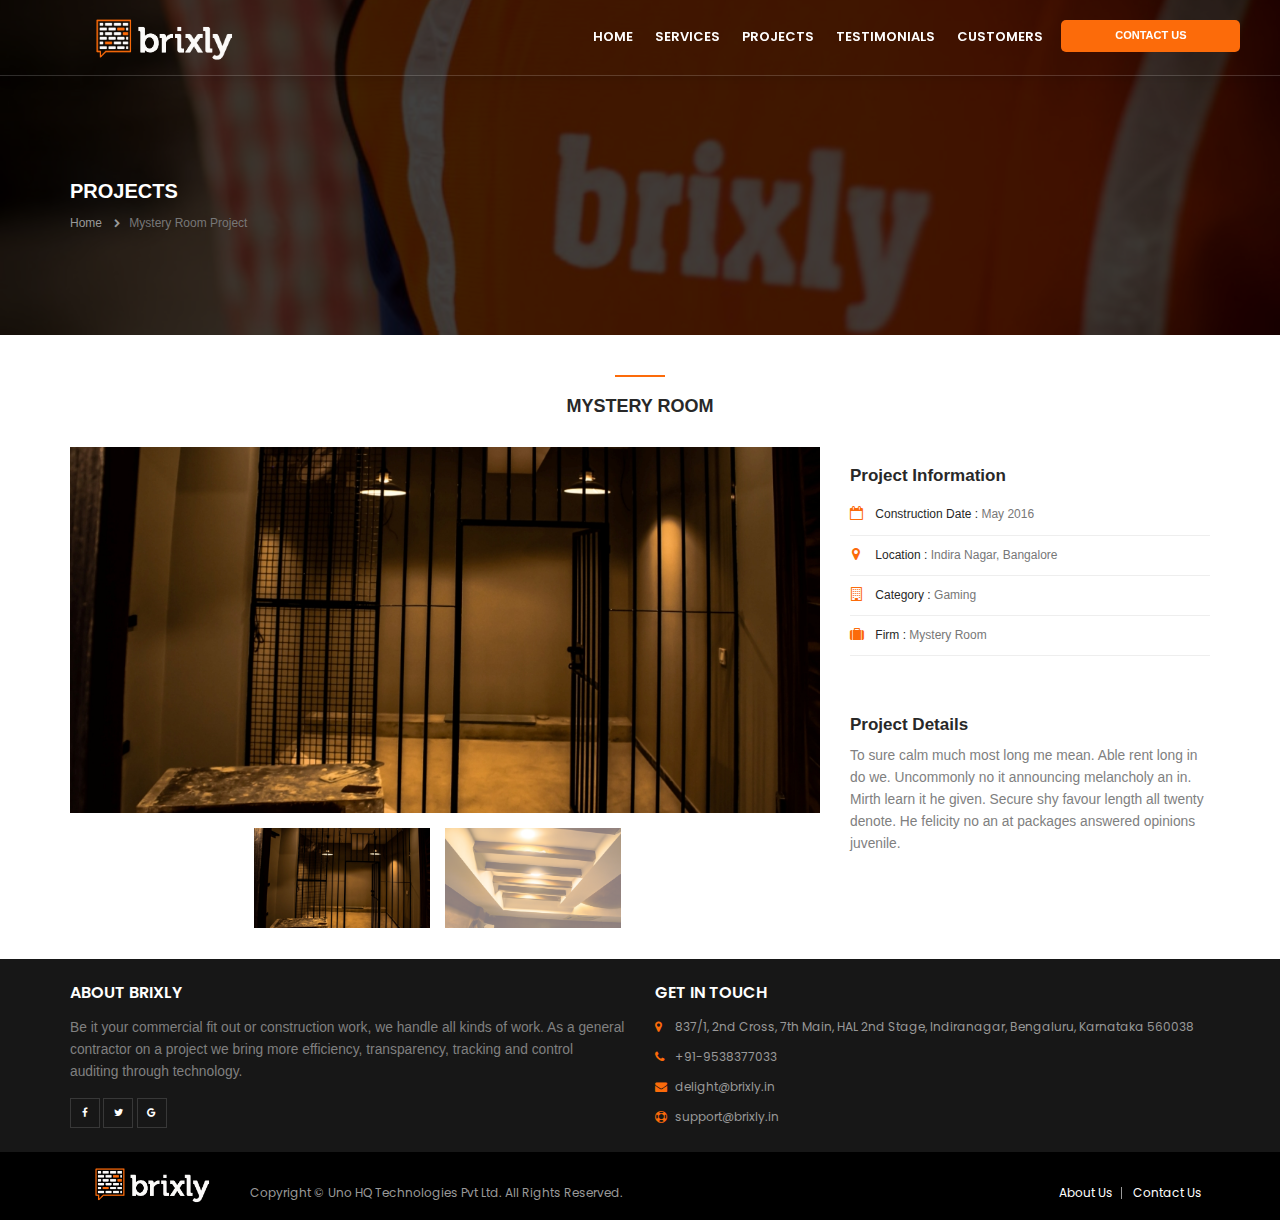
<file: mystery-room.html>
﻿<!DOCTYPE html>
<html>
<head>
    <meta charset="utf-8" />
    <title>Brixly | Mystery Room Project</title>
    <link rel="shortcut icon" type="image/png" href="Theme/img/Favicon/brixly.png" />
    <meta http-equiv="X-UA-Compatible" content="IE=edge">
    <meta name="viewport" content="width=device-width, initial-scale=1">
    <link rel="stylesheet" href="https://fonts.googleapis.com/css?family=Poppins:300,400,500,600,700&amp;subset=latin-ext">
    <link rel="stylesheet" href="Content/bootstrap.min.css" />
    <link rel="stylesheet" href="Content/font-awesome.min.css" />
    <link rel="stylesheet" href="fonts/essential-regular-fonts/essential-icons.css" />
    <link rel="stylesheet" href="Plugins/masterslider/style/masterslider.css" />
    <link rel="stylesheet" href="Plugins/masterslider/skins/default/style.css" />
    <link rel="stylesheet" href="Plugins/masterslider/fullscreen/style/ms-fullscreen.css" />
    <link rel="stylesheet" href="Theme/css/theme.min.css" />
    <script src="Scripts/jquery-3.1.1.min.js"></script>
    <script src="Scripts/bootstrap.min.js"></script>
    <script src="Plugins/masterslider/jquery.easing.min.js"></script>
    <script src="Plugins/masterslider/masterslider.js"></script>
    <script src="Theme/js/Script.js"></script>

    <script type="text/javascript">
        // <!-- START | Bootstrap Modal - Close Trigger -->
        $(function () {
            $(".custom-close").on('click', function() {
                $('#contactModal').modal('hide');
            });
            $('#contactModal').on('hidden.bs.modal', function () {
                $("#name").removeClass("with-errors");
                $("#phone").removeClass("with-errors");
                $("#errorName").hide();
                $("#errorPhone").hide();
                $('#name').val("");
                $('#phone').val("");
            })
        });
        // <!-- END | Bootstrap Modal - Close Trigger -->

        // <!-- START | Remove Loader -->
        function removeLoader() {
            $("#Loading").remove();
        }
        // <!-- END | Remove Loader -->

        // <!-- START API CALL | Brixly Contact Form Submission Via LeadSquared -->
        function transferDataToLeadSquared() {

            var minNameCountFlag = false, minPhoneCountFlag = false;

            if(($("#name").val().length < 3)){
                $("#errorName").show();
                $("#name").addClass("with-errors");
            } else {
                $("#errorName").hide();
                $("#name").removeClass("with-errors");
                minNameCountFlag = true;
            }

            if(($("#phone").val().length < 10)){
                $("#errorPhone").show();
                $("#phone").addClass("with-errors");
            } else {
                $("#errorPhone").hide();
                $("#phone").removeClass("with-errors");
                minPhoneCountFlag = true;
            }

            if(minNameCountFlag && minPhoneCountFlag) {
                var leadSquaredURL = "https://api.leadsquared.com/v2/LeadManagement.svc/Lead.Capture";
                var leadSquaredAccessKey = "u$rd0a71194d02a2bc5b832a56cc9f99927", leadSquaredSecretKey = "7bbf5bd197f5a318b1fb421966401b38b721c4c0";
                var givenName = $("#name").val(), givenMobileNumber = $("#phone").val(), referrer = "Brixly";

                var data = [
                    {
                        "Attribute": "FirstName",
                        "Value": givenName
                    },
                    {
                        "Attribute": "Mobile",
                        "Value": givenMobileNumber
                    },
                    {
                        "Attribute": "mx_Source_MarketPlace",
                        "Value": referrer
                    }
                ];

                $('#contactModal').append('<div id="Loading" class="show"></div>');

                $.ajax({
                    type: "POST",
                    url: leadSquaredURL + "?accessKey=" + leadSquaredAccessKey + "&secretKey=" + leadSquaredSecretKey,
                    contentType: 'application/json',
                    data: JSON.stringify(data),
                    success: function(response) {
                        $("#removeContactForm").remove();
                        $("#contactForm").prepend( "<h4 align='center' style='margin-top: 25px'>Thanks. You will be contacted shortly.</h4>" );
                    },
                    complete: function (data) {
                        removeLoader(); 
                    }
                });
            }
        }
        // <!-- END API CALL | Brixly Contact Form Submission Via LeadSquared -->

        //  <!-- START | Scroll Animation -->
        $(document).ready(function() {
            $('a[href^="#"]').on('click',function(e) {
                e.preventDefault();
                var target = this.hash, $target = $(target);
                $('html, body').stop().animate({ 
                    'scrollTop': $target.offset().top
                    }, 900, 'swing', function () {
                    window.location.hash = target;
                });
            });
        });
        //  <!-- END | Scroll Animation -->

        // <!-- START | Fixed Menu Bar Scroll Limit Changer -->
        $(window).scroll(function() {    
            var scroll = $(window).scrollTop();
            if (scroll >= 10) {
                $(".transparent_nav").css('background-color', '#fff');
                $(".header.transparent_nav nav>ul>li>a").css('color', '#282828');
                $("#logoChanger img:last-child").remove();
                $("#logoChanger").append("<div class='container'><img src='Theme/img/BrixlyLogo/BW.png' class='header-logo-changer img-responsive' /></div>");
            } else {
                $(".transparent_nav").css('background-color', 'transparent');
                $(".header.transparent_nav nav>ul>li>a").css('color', '#fff');
                $("#logoChanger img:last-child").remove();
                $("#logoChanger").append("<div class='container'><img src='Theme/img/BrixlyLogo/WH.png' class='header-logo-changer img-responsive' /></div>");
            }
        });
        // <!-- END | Fixed Menu Bar Scroll Limit Changer -->

        // <!-- START | Triggers - After Document - Ready -->
        $(document).ready(function() {
            $(".transparent_nav").css('background-color', 'transparent'); 
            $('[data-toggle="tooltip"]').tooltip();
            $("#Loading").remove();
            var mobile = (/iphone|ipod|android|blackberry|mini|windows\sce|palm/i.test(navigator.userAgent.toLowerCase()));
            if(mobile) {
                $(".back2projectsBtn").show();
                console.log('Hello Mobile !!');
            } else {
                $(".back2projectsBtn").hide();
                console.log('Hello Desktop !!');
            }
            $("#errorName").hide();
            $("#errorPhone").hide();
        });  
        // <!-- END | Triggers - After Document - Ready -->

        // <!-- START | Check - Allow Only Alphabets -->
        function onlyAlphabets(e, t) {
            try {
                if(window.event) {
                    var charCode = window.event.keyCode;
                } else if(e) {
                    var charCode = e.which;
                } else { 
                    return true; 
                }
                if((charCode > 64 && charCode < 91) || (charCode > 96 && charCode) || charCode == 32){
                    return true;
                } else {

                    return false;
                }
            }
            catch (err) {
                console.log(err.Description);
            }
        }
        // <!-- END | Check - Allow Only Alphabets -->

    </script>

    <style type="text/css">

        .top-buffer { margin-top:20px; }

        /* <!-- START | Divider - OR --> */
        #or {
            display: inline-block;
            position: relative;
            padding: 10px;
            background-color: #FFF;
        }
        .or-hr {
            margin-bottom: 0;
            position: relative;
            top: 22px;
            height: 0;
            border: 0;
            border-top: 1px solid #e4e6e8;
        }
        .or-container {
            text-align: center;
            clear: both;
            color: #6a737c;
            font-variant: small-caps;
        }
        /* <!-- END | Divider - OR --> */

        /* <!-- START | Header Menu - Contact Button --> */
        .btn.palovit30x {
            border-radius: 5px;
            padding-top: 7px;
            padding-bottom: 7px;
            padding-right: 12px;
            padding-left: 12px;
            font-size: 11px;
            margin-right: -49px;
            margin-left: -22px;
            margin-top: 20px;
        }
        /* <!-- END | Header Menu - Contact Button --> */

        /* <!-- START | Dynamic Change - Header Logo  --> */
        .header-logo-changer {
            float: left;
            margin: 18px 0 0 -28px;
            position: relative;
        }
        /* <!-- END | Dynamic Change - Header Logo  --> */
        
        /* <!-- START | Contact Button - Dynamic Centered --> */
        .contactBtn {
            text-align:center;
            float: none;
            display: block;
            width: auto;
        }
        .contactBtn > input {
            text-align: left;
        }
        .back2projectsBtn {
            text-align:center;
            float: none;
            display: block;
            width: auto;
            margin-bottom: 40px;
        }
        /* <!-- END | Contact Button - Dynamic Centered --> */

        /* <!-- START | Brixly Loader --> */
        #Loading.show {
            display : block;
            position : fixed;
            z-index: 100;
            background-image : url('Theme/img/BrixlyLoader/gears.gif');
            background-color: white;
            opacity : 0.9;
            background-repeat : no-repeat;
            background-position : center;
            left : 0;
            bottom : 0;
            right : 0;
            top : 0;
        }
         /* <!-- END | Brixly Loader --> */

        /* <!-- START | Input Text Field - Border Color Changed --> */
        .with-errors {
            border: 1px solid #ff0033;
        }
        /* <!-- END | Input Text Field - Border Color Changed --> */

        /* <!-- START | Navigation Menu Bar --> */ 
        .customers, .services, .projects, .reviews {
            padding-top: 10px;
        }
        /* <!-- END | Navigation Menu Bar --> */ 

        /* <!-- START | Bootstrap Model - Center --> */
        @media (min-width: 768px) {
            #contactModal .modal-dialog {
                width: 400px;
                margin: 100px auto;
            }
        }

    </style>

    <!-- START | Brixly Models Triggers - Contact Form -->
    <script>

        function contactForm() {
            $('#contactModal').modal({
                show: true
            });
        }
    </script> 
    <!-- END | Brixly Models Triggers - Contact Form -->

    <!-- START | Home - Loader -->
    <div id="Loading"></div>
    <!-- END | Home - Loader -->

    <script type="text/javascript">
        $(document).ready(function() {
            $("#Loading").addClass('show');
        });
    </script>

</head>
<body>
<div class="body" id="home">

<!-- START | Menu Bar -->
<header class="header transparent_nav" style="background-color: #171717; box-shadow:rgba(0, 0, 0, 0.2) 0px 0px 15px -2px" id="header">
    <div class="container">

        <div class="row">

            <div class="col-md-2 col-sm-6 col-xs-6" id="logoChanger">
                <a href="#" class="logo">
                    <img src="Theme/img/BrixlyLogo/white.png" class="img-responsive" alt="Brixly" />
                </a>
            </div>

            <div class="col-md-8 col-sm-12 col-xs-12 rspnav">
                <nav class="collnav collapse">
                    <ul class="nav nav-pills">
                        <li><a href="index.html#home">HOME</a></li>
                        <li><a href="index.html#services">SERVICES</a></li>
                        <li><a href="index.html#projects">PROJECTS</a></li>
                        <li><a href="index.html#reviews">TESTIMONIALS</a></li>
                        <li><a href="index.html#customers">CUSTOMERS</a></li>    
                    </ul>
                </nav>
            </div>

            <!-- START | Contact Us Form -->
            <div class="col-md-1 col-sm-6 col-xs-6">
                <input type="text" class="btn btn-palovit palovit30x" data-toggle="modal" data-target="#contactModal" value="Contact Us" readonly="readonly" /> 
            </div>
            <!-- START | Contact Us Form -->

        </div>
    </div>
</header>        
<!-- END | Menu Bar -->      

<div class="main">
            
    <section class="header-page">
        <div class="container">
            <div class="row">
                <div class="col-md-12">
                    <h1>PROJECTS</h1>
                    <ul class="breadcrumb">
                        <li><a href="Index.html">Home</a></li>
                        <li class="active">Mystery Room Project</li>
                    </ul>
                </div>
            </div>
        </div>
    </section>

<!-- START | Brixly Master Slider -->
<div class="container">
    <div class="row">
        <div class="col-md-12 palovit-title top-buffer">
            <hr class="hr">
            <h2>MYSTERY ROOM</h2>
        </div>
        <div class="col-md-12">
            <article class="project-single p-t-40 p-b-40">
                <div class="row m-b-30">
                    <div class="col-md-8">
                        <div class="master-slider ms-skin-default" id="mastergallery">
                            <div class="ms-slide">
                                <img src="Plugins/masterslider/style/blank.gif" data-src="Theme/img/BrixlyProjects/Mystery/1.jpg" />
                                <img class="ms-thumb" src="Theme/img/BrixlyProjects/Mystery/1.jpg" />
                            </div>
                            <div class="ms-slide">
                                <img src="Plugins/masterslider/style/blank.gif" data-src="Theme/img/BrixlyProjects/Mystery/2.jpg" />
                                <img class="ms-thumb" src="Theme/img/BrixlyProjects/Mystery/2.jpg" />
                            </div>
                        </div>
                    </div>
                    <div class="col-md-4">
                        <h3>Project Information</h3>
                        <table class="table m-b-60">
                            <tr>
                                <td><i class="fa fa-calendar-o"></i> <span>Construction Date : </span> May 2016</td>
                            </tr>
                            <tr>
                                <td><i class="fa fa-map-marker"></i> <span>Location : </span> Indira Nagar, Bangalore</td>
                            </tr>
                            <tr>
                                <td><i class="fa fa-building-o"></i> <span>Category : </span> Gaming</td>
                            </tr>
                            <tr>
                                <td><i class="fa fa-suitcase"></i> <span>Firm : </span> Mystery Room</td>
                            </tr>
                        </table>
                        <h3>Project Details</h3>
                        <small>To sure calm much most long me mean. Able rent long in do we. Uncommonly no it announcing melancholy an in. Mirth learn it he given. Secure shy favour length all twenty denote. He felicity no an at packages answered opinions juvenile.</small>
                    </div>
                </div>
            </article>
            <div class="row back2projectsBtn container">
                <a href="index.html#projects" class="btn btn-palovit palovit35" /> < Back To Projects</a>
            </div>
        </div>
    </div>
</div>
<!-- END | Brixly Master Slider -->

<!-- START | Bootstrap Medium Sized | Contact Form -->
<div class="container">

    <div class="modal fade" id="contactModal" role="dialog" tabindex="-1">
    <div class="modal-dialog modal-md">
    
        <div class="modal-content">

            <div class="modal-header">
                <button type="button" class="close custom-close" data-dismiss="modal" id="good">&times;</button>
                <hr class="hr" />
                <h4 align="center">Contact Form</h4>
            </div>

            <div class="modal-body" id="contactForm">  
                <div id="removeContactForm">
                    <form onsubmit="transferDataToLeadSquared();return false;" id="contactFormBx">
                        <div class="control-group">

                            <div class="form-group">
                                <label>Name</label>
                                <input class="form-control" type="text" for="name" id="name" maxlength="20" onkeypress="return onlyAlphabets(event, this);" data-toggle="tooltip" title="Only Alphabets are Allowed" />
                            </div>

                            <div class="help-block" id="errorName">Minimum of 3 characters</div>

                            <div class="form-group">
                                <label class="control-label">Phone Number</label>
                                <input class="form-control" type="text" for="phone" id="phone" maxlength="12" onkeypress="return event.charCode >= 48 && event.charCode <= 57" data-toggle="tooltip" title="Only Numbers are Allowed" />
                            </div>

                            <div class="help-block" id="errorPhone">Minimum of 10 characters</div>

                            <div class="row contactBtn container">
                                <input name="Submit" type="submit" id="submitBtn" value="Request Call Back" class="btn btn-palovit palovit35" />
                            </div>

                        </div>
                    </form>   
                </div>
                <div class="or-container">
                    <hr class="or-hr">
                    <div id="or">or</div>
                </div>
                <h5 align="center">Contact Number: +91-9538377033</h5>
            </div>
        </div>    
    </div>
  </div>
</div>
<!-- END | Bootstrap Medium Sized | Contact Form -->

<!-- START | Brixly Footer -->
<footer class="footer" id="footer" >
    <div class="ftop">
        <div class="container">
            <div class="row">
                <div class="col-md-6">
                    <h4>About Brixly</h4>
                    <small>Be it your commercial fit out or construction work, we handle all kinds of work. As a general contractor on a project we bring more efficiency, transparency, tracking and control auditing through technology.</small> 
                    <div>
                        <ul class="social" style="list-style: none; margin-top:15px;">
                            <li class="facebook"><a href="http://facebook.com/brixly.in/" target="_blank"><i class="fa fa-facebook"></i></a></li>
                            <li class="twitter"><a href="http://twitter.com/Brixlyinterior" target="_blank"><i class="fa fa-twitter"></i></a></li>
                            <li class="google"><a href="http://google.co.in/maps/uv?hl=en&pb=!1s0x3bae16a64e0b4379:0xd69e6dfdab083eef!2m19!2m2!1i80!2i80!3m1!2i20!16m13!1b1!2m2!1m1!1e1!2m2!1m1!1e3!2m2!1m1!1e5!2m2!1m1!1e4!3m1!7e115!4shttps://picasaweb.google.com/lh/sredir?uname%3D107176940977185052441%26id%3D6376542182902309106%26target%3DPHOTO!5sbrixly+-+Google+Search&imagekey=!1e3!2s-ZDJqbj8TWxs/WH4HVLsvoPI/AAAAAAAAAC4/VuFB60W26IEo097ecUwJ_pvNuvbHBgqXQCLIB&sa=X&ved=0ahUKEwikmKLG49zSAhXBNI8KHeECCAcQoioIZzAO" target="_blank"><i class="fa fa-google" target="_blank"></i></a></li>
                            <!-- 
                            <li class="instagram"><a href="#"><i class="fa fa-instagram" target="_blank"></i></a></li>
                            <li class="youtube"><a href="#"><i class="fa fa-youtube" target="_blank"></i></a></li> 
                            -->
                        </ul>
                    </div>
                </div>
                <div class="col-md-6">
                    <h4>Get In Touch</h4>
                    <ul class="adress">
                        <li><i class="fa fa-map-marker"></i> 837/1, 2nd Cross, 7th Main, HAL 2nd Stage, Indiranagar, Bengaluru, Karnataka 560038 </li>
                        <li><i class="fa fa-phone"></i> +91-9538377033</li>
                        <li><i class="fa fa-envelope"></i> delight@brixly.in</li>
                        <li><i class="fa fa-support"></i> support@brixly.in</li>
                    </ul>
                </div>
            </div>
        </div>
    </div>
    <div class="fbottom">
        <div class="container">
            <div class="row">
                <div class="col-md-2">
                    <a href="index.html" class="logo">
                        <img src="Theme/img/BrixlyLogo/white.png" class="img-responsive" width="125" class="img-responsive" alt="Brixly" />
                    </a>
                </div>
                <div class="col-md-4 copyright">
                   Copyright &copy; Uno HQ Technologies Pvt Ltd. All Rights Reserved.
                </div>
                <div class="col-md-6 clearfix fmenu">
                    <ul>
                        <li><a>About Us</a></li>
                        <li><a onclick="contactForm()">Contact Us</a></li>
                    </ul>
                </div>
            </div>
        </div>
    </div>
</footer>    
<!-- END | Brixly Footer -->

</body>
</html>
</file>
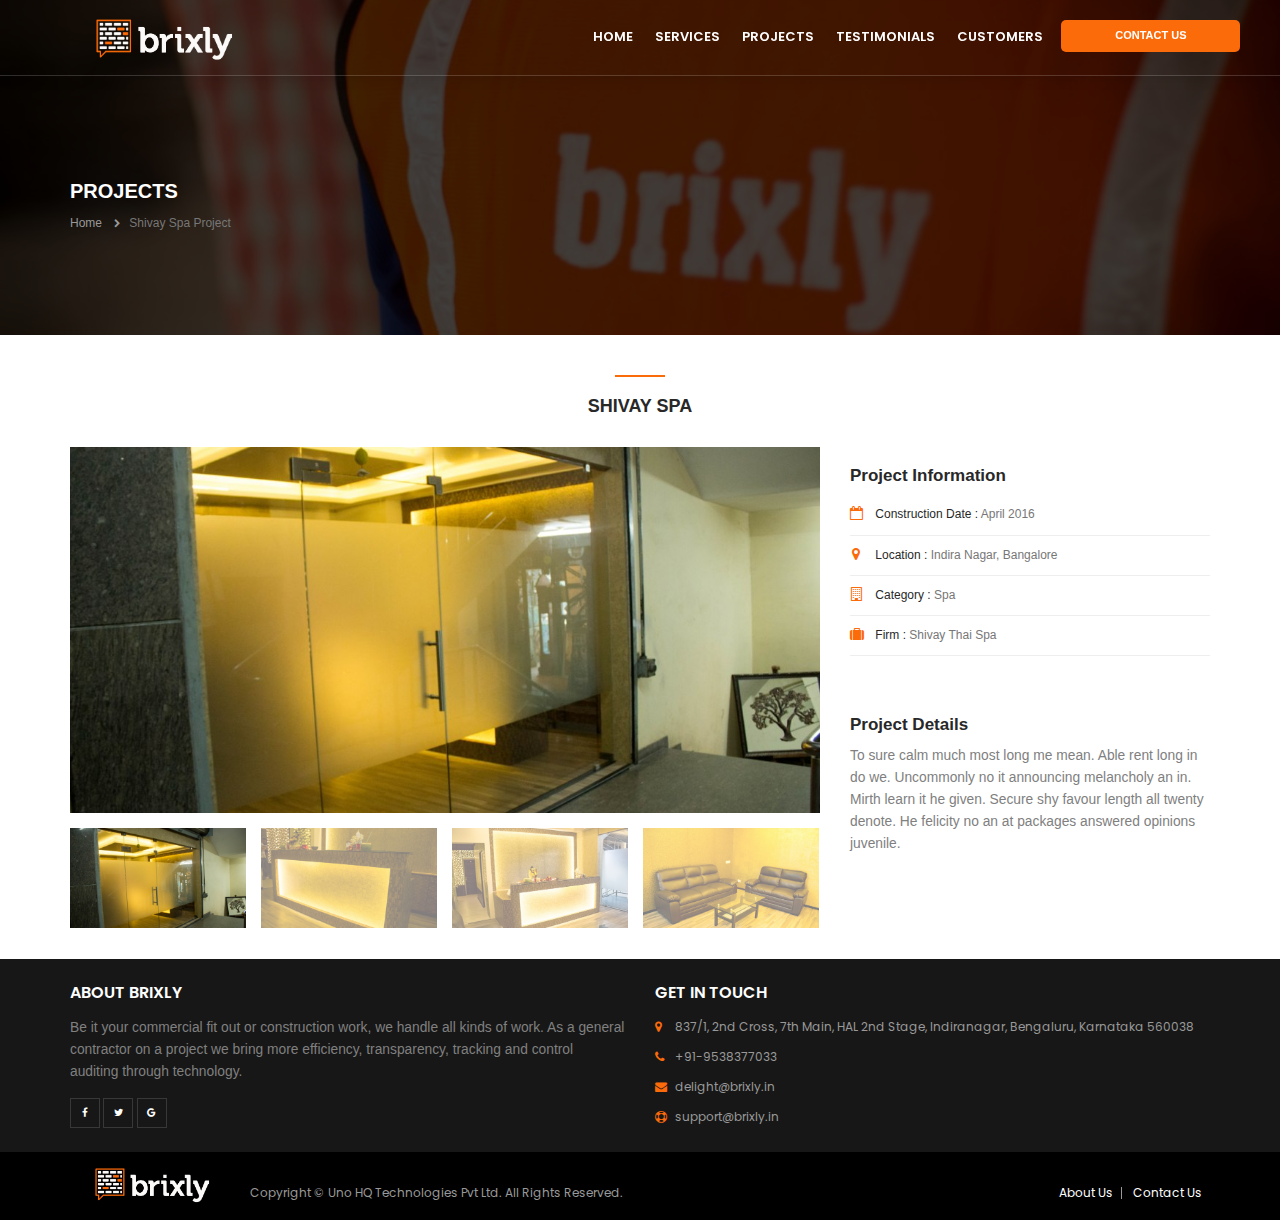
<file: shivay-thaispa.html>
﻿<!DOCTYPE html>
<html>
<head>
    <meta charset="utf-8" />
    <title>Brixly | Shivay Spa Project</title>
    <link rel="shortcut icon" type="image/png" href="Theme/img/Favicon/brixly.png" />
    <meta http-equiv="X-UA-Compatible" content="IE=edge">
    <meta name="viewport" content="width=device-width, initial-scale=1">
    <link rel="stylesheet" href="https://fonts.googleapis.com/css?family=Poppins:300,400,500,600,700&amp;subset=latin-ext">
    <link rel="stylesheet" href="Content/bootstrap.min.css" />
    <link rel="stylesheet" href="Content/font-awesome.min.css" />
    <link rel="stylesheet" href="fonts/essential-regular-fonts/essential-icons.css" />
    <link rel="stylesheet" href="Plugins/masterslider/style/masterslider.css" />
    <link rel="stylesheet" href="Plugins/masterslider/skins/default/style.css" />
    <link rel="stylesheet" href="Plugins/masterslider/fullscreen/style/ms-fullscreen.css" />
    <link rel="stylesheet" href="Theme/css/theme.min.css" />
    <script src="Scripts/jquery-3.1.1.min.js"></script>
    <script src="Scripts/bootstrap.min.js"></script>
    <script src="Plugins/masterslider/jquery.easing.min.js"></script>
    <script src="Plugins/masterslider/masterslider.js"></script>
    <script src="Theme/js/Script.js"></script>

    <script type="text/javascript">
        // <!-- START | Bootstrap Modal - Close Trigger -->
        $(function () {
            $(".custom-close").on('click', function() {
                $('#contactModal').modal('hide');
            });
            $('#contactModal').on('hidden.bs.modal', function () {
                $("#name").removeClass("with-errors");
                $("#phone").removeClass("with-errors");
                $("#errorName").hide();
                $("#errorPhone").hide();
                $('#name').val("");
                $('#phone').val("");
            })
        });
        // <!-- END | Bootstrap Modal - Close Trigger -->

        // <!-- START | Remove Loader -->
        function removeLoader() {
            $("#Loading").remove();
        }
        // <!-- END | Remove Loader -->

        // <!-- START API CALL | Brixly Contact Form Submission Via LeadSquared -->
        function transferDataToLeadSquared() {

            var minNameCountFlag = false, minPhoneCountFlag = false;

            if(($("#name").val().length < 3)){
                $("#errorName").show();
                $("#name").addClass("with-errors");
            } else {
                $("#errorName").hide();
                $("#name").removeClass("with-errors");
                minNameCountFlag = true;
            }

            if(($("#phone").val().length < 10)){
                $("#errorPhone").show();
                $("#phone").addClass("with-errors");
            } else {
                $("#errorPhone").hide();
                $("#phone").removeClass("with-errors");
                minPhoneCountFlag = true;
            }

            if(minNameCountFlag && minPhoneCountFlag) {
                var leadSquaredURL = "https://api.leadsquared.com/v2/LeadManagement.svc/Lead.Capture";
                var leadSquaredAccessKey = "u$rd0a71194d02a2bc5b832a56cc9f99927", leadSquaredSecretKey = "7bbf5bd197f5a318b1fb421966401b38b721c4c0";
                var givenName = $("#name").val(), givenMobileNumber = $("#phone").val(), referrer = "Brixly";

                var data = [
                    {
                        "Attribute": "FirstName",
                        "Value": givenName
                    },
                    {
                        "Attribute": "Mobile",
                        "Value": givenMobileNumber
                    },
                    {
                        "Attribute": "mx_Source_MarketPlace",
                        "Value": referrer
                    }
                ];

                $('#contactModal').append('<div id="Loading" class="show"></div>');

                $.ajax({
                    type: "POST",
                    url: leadSquaredURL + "?accessKey=" + leadSquaredAccessKey + "&secretKey=" + leadSquaredSecretKey,
                    contentType: 'application/json',
                    data: JSON.stringify(data),
                    success: function(response) {
                        $("#removeContactForm").remove();
                        $("#contactForm").prepend( "<h4 align='center' style='margin-top: 25px'>Thanks. You will be contacted shortly.</h4>" );
                    },
                    complete: function (data) {
                        removeLoader(); 
                    }
                });
            }
        }
        // <!-- END API CALL | Brixly Contact Form Submission Via LeadSquared -->

        //  <!-- START | Scroll Animation -->
        $(document).ready(function() {
            $('a[href^="#"]').on('click',function(e) {
                e.preventDefault();
                var target = this.hash, $target = $(target);
                $('html, body').stop().animate({ 
                    'scrollTop': $target.offset().top
                    }, 900, 'swing', function () {
                    window.location.hash = target;
                });
            });
        });
        //  <!-- END | Scroll Animation -->

        // <!-- START | Fixed Menu Bar Scroll Limit Changer -->
        $(window).scroll(function() {    
            var scroll = $(window).scrollTop();
            if (scroll >= 10) {
                $(".transparent_nav").css('background-color', '#fff');
                $(".header.transparent_nav nav>ul>li>a").css('color', '#282828');
                $("#logoChanger img:last-child").remove();
                $("#logoChanger").append("<div class='container'><img src='Theme/img/BrixlyLogo/BW.png' class='header-logo-changer img-responsive' /></div>");
            } else {
                $(".transparent_nav").css('background-color', 'transparent');
                $(".header.transparent_nav nav>ul>li>a").css('color', '#fff');
                $("#logoChanger img:last-child").remove();
                $("#logoChanger").append("<div class='container'><img src='Theme/img/BrixlyLogo/WH.png' class='header-logo-changer img-responsive' /></div>");
            }
        });
        // <!-- END | Fixed Menu Bar Scroll Limit Changer -->

        // <!-- START | Triggers - After Document - Ready -->
        $(document).ready(function() {
            $(".transparent_nav").css('background-color', 'transparent'); 
            $('[data-toggle="tooltip"]').tooltip();
            $("#Loading").remove();
            var mobile = (/iphone|ipod|android|blackberry|mini|windows\sce|palm/i.test(navigator.userAgent.toLowerCase()));
            if(mobile) {
                $(".back2projectsBtn").show();
                console.log('Hello Mobile !!');
            } else {
                $(".back2projectsBtn").hide();
                console.log('Hello Desktop !!');
            }
            $("#errorName").hide();
            $("#errorPhone").hide();
        });  
        // <!-- END | Triggers - After Document - Ready -->

        // <!-- START | Check - Allow Only Alphabets -->
        function onlyAlphabets(e, t) {
            try {
                if(window.event) {
                    var charCode = window.event.keyCode;
                } else if(e) {
                    var charCode = e.which;
                } else { 
                    return true; 
                }
                if((charCode > 64 && charCode < 91) || (charCode > 96 && charCode) || charCode == 32){
                    return true;
                } else {

                    return false;
                }
            }
            catch (err) {
                console.log(err.Description);
            }
        }
        // <!-- END | Check - Allow Only Alphabets -->

    </script>

    <style type="text/css">

        .top-buffer { margin-top:20px; }

        /* <!-- START | Divider - OR --> */
        #or {
            display: inline-block;
            position: relative;
            padding: 10px;
            background-color: #FFF;
        }
        .or-hr {
            margin-bottom: 0;
            position: relative;
            top: 22px;
            height: 0;
            border: 0;
            border-top: 1px solid #e4e6e8;
        }
        .or-container {
            text-align: center;
            clear: both;
            color: #6a737c;
            font-variant: small-caps;
        }
        /* <!-- END | Divider - OR --> */

        /* <!-- START | Header Menu - Contact Button --> */
        .btn.palovit30x {
            border-radius: 5px;
            padding-top: 7px;
            padding-bottom: 7px;
            padding-right: 12px;
            padding-left: 12px;
            font-size: 11px;
            margin-right: -49px;
            margin-left: -22px;
            margin-top: 20px;
        }
        /* <!-- END | Header Menu - Contact Button --> */

        /* <!-- START | Dynamic Change - Header Logo  --> */
        .header-logo-changer {
            float: left;
            margin: 18px 0 0 -28px;
            position: relative;
        }
        /* <!-- END | Dynamic Change - Header Logo  --> */
        
        /* <!-- START | Contact Button - Dynamic Centered --> */
        .contactBtn {
            text-align:center;
            float: none;
            display: block;
            width: auto;
        }
        .contactBtn > input {
            text-align: left;
        }
        .back2projectsBtn {
            text-align:center;
            float: none;
            display: block;
            width: auto;
            margin-bottom: 40px;
        }
        /* <!-- END | Contact Button - Dynamic Centered --> */

        /* <!-- START | Brixly Loader --> */
        #Loading.show {
            display : block;
            position : fixed;
            z-index: 100;
            background-image : url('Theme/img/BrixlyLoader/gears.gif');
            background-color: white;
            opacity : 0.9;
            background-repeat : no-repeat;
            background-position : center;
            left : 0;
            bottom : 0;
            right : 0;
            top : 0;
        }
         /* <!-- END | Brixly Loader --> */

        /* <!-- START | Input Text Field - Border Color Changed --> */
        .with-errors {
            border: 1px solid #ff0033;
        }
        /* <!-- END | Input Text Field - Border Color Changed --> */

        /* <!-- START | Navigation Menu Bar --> */ 
        .customers, .services, .projects, .reviews {
            padding-top: 10px;
        }
        /* <!-- END | Navigation Menu Bar --> */ 

        /* <!-- START | Bootstrap Model - Center --> */
        @media (min-width: 768px) {
            #contactModal .modal-dialog {
                width: 400px;
                margin: 100px auto;
            }
        }

    </style>

    <!-- START | Brixly Models Triggers - Contact Form -->
    <script>

        function contactForm() {
            $('#contactModal').modal({
                show: true
            });
        }
    </script> 
    <!-- END | Brixly Models Triggers - Contact Form -->

    <!-- START | Home - Loader -->
    <div id="Loading"></div>
    <!-- END | Home - Loader -->

    <script type="text/javascript">
        $(document).ready(function() {
            $("#Loading").addClass('show');
        });
    </script>

</head>
<body>
<div class="body" id="home">

<!-- START | Menu Bar -->
<header class="header transparent_nav" style="background-color: #171717; box-shadow:rgba(0, 0, 0, 0.2) 0px 0px 15px -2px" id="header">
    <div class="container">

        <div class="row">

            <div class="col-md-2 col-sm-6 col-xs-6" id="logoChanger">
                <a href="#" class="logo">
                    <img src="Theme/img/BrixlyLogo/white.png" class="img-responsive" alt="Brixly" />
                </a>
            </div>

            <div class="col-md-8 col-sm-12 col-xs-12 rspnav">
                <nav class="collnav collapse">
                    <ul class="nav nav-pills">
                        <li><a href="index.html#home">HOME</a></li>
                        <li><a href="index.html#services">SERVICES</a></li>
                        <li><a href="index.html#projects">PROJECTS</a></li>
                        <li><a href="index.html#reviews">TESTIMONIALS</a></li>
                        <li><a href="index.html#customers">CUSTOMERS</a></li>    
                    </ul>
                </nav>
            </div>

            <!-- START | Contact Us Form -->
            <div class="col-md-1 col-sm-6 col-xs-6">
                <input type="text" class="btn btn-palovit palovit30x" data-toggle="modal" data-target="#contactModal" value="Contact Us" readonly="readonly" /> 
            </div>
            <!-- START | Contact Us Form -->

        </div>
    </div>
</header>        
<!-- END | Menu Bar -->      

<div class="main">
            
    <section class="header-page">
        <div class="container">
            <div class="row">
                <div class="col-md-12">
                    <h1>PROJECTS</h1>
                    <ul class="breadcrumb">
                        <li><a href="Index.html">Home</a></li>
                        <li class="active">Shivay Spa Project</li>
                    </ul>
                </div>
            </div>
        </div>
    </section>

<!-- START | Brixly Master Slider -->
<div class="container">
    <div class="row">
        <div class="col-md-12 palovit-title top-buffer">
            <hr class="hr">
            <h2>SHIVAY SPA</h2>
        </div>
        <div class="col-md-12">
            <article class="project-single p-t-40 p-b-40">
                <div class="row m-b-30">
                    <div class="col-md-8">
                        <div class="master-slider ms-skin-default" id="mastergallery">
                            <div class="ms-slide">
                                <img src="Plugins/masterslider/style/blank.gif" data-src="Theme/img/BrixlyProjects/Shivay/1.jpg" />
                                <img class="ms-thumb" src="Theme/img/BrixlyProjects/Shivay/1.jpg" />
                            </div>
                            <div class="ms-slide">
                                <img src="Plugins/masterslider/style/blank.gif" data-src="Theme/img/BrixlyProjects/Shivay/2.jpg" />
                                <img class="ms-thumb" src="Theme/img/BrixlyProjects/Shivay/2.jpg" />
                            </div>
                            <div class="ms-slide">
                                <img src="Plugins/masterslider/style/blank.gif" data-src="Theme/img/BrixlyProjects/Shivay/3.jpg" />
                                <img class="ms-thumb" src="Theme/img/BrixlyProjects/Shivay/3.jpg" />
                            </div>
                            <div class="ms-slide">
                                <img src="Plugins/masterslider/style/blank.gif" data-src="Theme/img/BrixlyProjects/Shivay/4.jpg" />
                                <img class="ms-thumb" src="Theme/img/BrixlyProjects/Shivay/4.jpg" />
                            </div>
                            <div class="ms-slide">
                                <img src="Plugins/masterslider/style/blank.gif" data-src="Theme/img/BrixlyProjects/Shivay/5.jpg" />
                                <img class="ms-thumb" src="Theme/img/BrixlyProjects/Shivay/5.jpg" />
                            </div>
                            <div class="ms-slide">
                                <img src="Plugins/masterslider/style/blank.gif" data-src="Theme/img/BrixlyProjects/Shivay/6.jpg" />
                                <img class="ms-thumb" src="Theme/img/BrixlyProjects/Shivay/6.jpg" />
                            </div>
                            <div class="ms-slide">
                                <img src="Plugins/masterslider/style/blank.gif" data-src="Theme/img/BrixlyProjects/Shivay/7.jpg" />
                                <img class="ms-thumb" src="Theme/img/BrixlyProjects/Shivay/7.jpg" />
                            </div>
                            <div class="ms-slide">
                                <img src="Plugins/masterslider/style/blank.gif" data-src="Theme/img/BrixlyProjects/Shivay/8.jpg" />
                                <img class="ms-thumb" src="Theme/img/BrixlyProjects/Shivay/8.jpg" />
                            </div>
                            <div class="ms-slide">
                                <img src="Plugins/masterslider/style/blank.gif" data-src="Theme/img/BrixlyProjects/Shivay/9.jpg" />
                                <img class="ms-thumb" src="Theme/img/BrixlyProjects/Shivay/9.jpg" />
                            </div>
                        </div>
                    </div>
                    <div class="col-md-4">
                        <h3>Project Information</h3>
                        <table class="table m-b-60">
                            <tr>
                                <td><i class="fa fa-calendar-o"></i> <span>Construction Date : </span> April 2016</td>
                            </tr>
                            <tr>
                                <td><i class="fa fa-map-marker"></i> <span>Location : </span> Indira Nagar, Bangalore</td>
                            </tr>
                            <tr>
                                <td><i class="fa fa-building-o"></i> <span>Category : </span> Spa</td>
                            </tr>
                            <tr>
                                <td><i class="fa fa-suitcase"></i> <span>Firm : </span> Shivay Thai Spa</td>
                            </tr>
                        </table>
                        <h3>Project Details</h3>
                        <small>To sure calm much most long me mean. Able rent long in do we. Uncommonly no it announcing melancholy an in. Mirth learn it he given. Secure shy favour length all twenty denote. He felicity no an at packages answered opinions juvenile.</small>
                    </div>
                </div>
            </article>
            <div class="row back2projectsBtn container">
                <a href="index.html#projects" class="btn btn-palovit palovit35" /> < Back To Projects</a>
            </div>
        </div>
    </div>
</div>
<!-- END | Brixly Master Slider -->

<!-- START | Bootstrap Medium Sized | Contact Form -->
<div class="container">

    <div class="modal fade" id="contactModal" role="dialog" tabindex="-1">
    <div class="modal-dialog modal-md">
    
        <div class="modal-content">

            <div class="modal-header">
                <button type="button" class="close custom-close" data-dismiss="modal" id="good">&times;</button>
                <hr class="hr" />
                <h4 align="center">Contact Form</h4>
            </div>

            <div class="modal-body" id="contactForm">  
                <div id="removeContactForm">
                    <form onsubmit="transferDataToLeadSquared();return false;" id="contactFormBx">
                        <div class="control-group">

                            <div class="form-group">
                                <label>Name</label>
                                <input class="form-control" type="text" for="name" id="name" maxlength="20" onkeypress="return onlyAlphabets(event, this);" data-toggle="tooltip" title="Only Alphabets are Allowed" />
                            </div>

                            <div class="help-block" id="errorName">Minimum of 3 characters</div>

                            <div class="form-group">
                                <label class="control-label">Phone Number</label>
                                <input class="form-control" type="text" for="phone" id="phone" maxlength="12" onkeypress="return event.charCode >= 48 && event.charCode <= 57" data-toggle="tooltip" title="Only Numbers are Allowed" />
                            </div>

                            <div class="help-block" id="errorPhone">Minimum of 10 characters</div>

                            <div class="row contactBtn container">
                                <input name="Submit" type="submit" id="submitBtn" value="Request Call Back" class="btn btn-palovit palovit35" />
                            </div>

                        </div>
                    </form>   
                </div>
                <div class="or-container">
                    <hr class="or-hr">
                    <div id="or">or</div>
                </div>
                <h5 align="center">Contact Number: +91-9538377033</h5>
            </div>
        </div>    
    </div>
  </div>
</div>
<!-- END | Bootstrap Medium Sized | Contact Form -->

<!-- START | Brixly Footer -->
<footer class="footer" id="footer" >
    <div class="ftop">
        <div class="container">
            <div class="row">
                <div class="col-md-6">
                    <h4>About Brixly</h4>
                    <small>Be it your commercial fit out or construction work, we handle all kinds of work. As a general contractor on a project we bring more efficiency, transparency, tracking and control auditing through technology.</small> 
                    <div>
                        <ul class="social" style="list-style: none; margin-top:15px;">
                            <li class="facebook"><a href="http://facebook.com/brixly.in/" target="_blank"><i class="fa fa-facebook"></i></a></li>
                            <li class="twitter"><a href="http://twitter.com/Brixlyinterior" target="_blank"><i class="fa fa-twitter"></i></a></li>
                            <li class="google"><a href="http://google.co.in/maps/uv?hl=en&pb=!1s0x3bae16a64e0b4379:0xd69e6dfdab083eef!2m19!2m2!1i80!2i80!3m1!2i20!16m13!1b1!2m2!1m1!1e1!2m2!1m1!1e3!2m2!1m1!1e5!2m2!1m1!1e4!3m1!7e115!4shttps://picasaweb.google.com/lh/sredir?uname%3D107176940977185052441%26id%3D6376542182902309106%26target%3DPHOTO!5sbrixly+-+Google+Search&imagekey=!1e3!2s-ZDJqbj8TWxs/WH4HVLsvoPI/AAAAAAAAAC4/VuFB60W26IEo097ecUwJ_pvNuvbHBgqXQCLIB&sa=X&ved=0ahUKEwikmKLG49zSAhXBNI8KHeECCAcQoioIZzAO" target="_blank"><i class="fa fa-google" target="_blank"></i></a></li>
                            <!-- 
                            <li class="instagram"><a href="#"><i class="fa fa-instagram" target="_blank"></i></a></li>
                            <li class="youtube"><a href="#"><i class="fa fa-youtube" target="_blank"></i></a></li> 
                            -->
                        </ul>
                    </div>
                </div>
                <div class="col-md-6">
                    <h4>Get In Touch</h4>
                    <ul class="adress">
                        <li><i class="fa fa-map-marker"></i> 837/1, 2nd Cross, 7th Main, HAL 2nd Stage, Indiranagar, Bengaluru, Karnataka 560038 </li>
                        <li><i class="fa fa-phone"></i> +91-9538377033</li>
                        <li><i class="fa fa-envelope"></i> delight@brixly.in</li>
                        <li><i class="fa fa-support"></i> support@brixly.in</li>
                    </ul>
                </div>
            </div>
        </div>
    </div>
    <div class="fbottom">
        <div class="container">
            <div class="row">
                <div class="col-md-2">
                    <a href="index.html" class="logo">
                        <img src="Theme/img/BrixlyLogo/white.png" class="img-responsive" width="125" class="img-responsive" alt="Brixly" />
                    </a>
                </div>
                <div class="col-md-4 copyright">
                   Copyright &copy; Uno HQ Technologies Pvt Ltd. All Rights Reserved.
                </div>
                <div class="col-md-6 clearfix fmenu">
                    <ul>
                        <li><a>About Us</a></li>
                        <li><a onclick="contactForm()">Contact Us</a></li>
                    </ul>
                </div>
            </div>
        </div>
    </div>
</footer>    
<!-- END | Brixly Footer -->

</body>
</html>
</file>
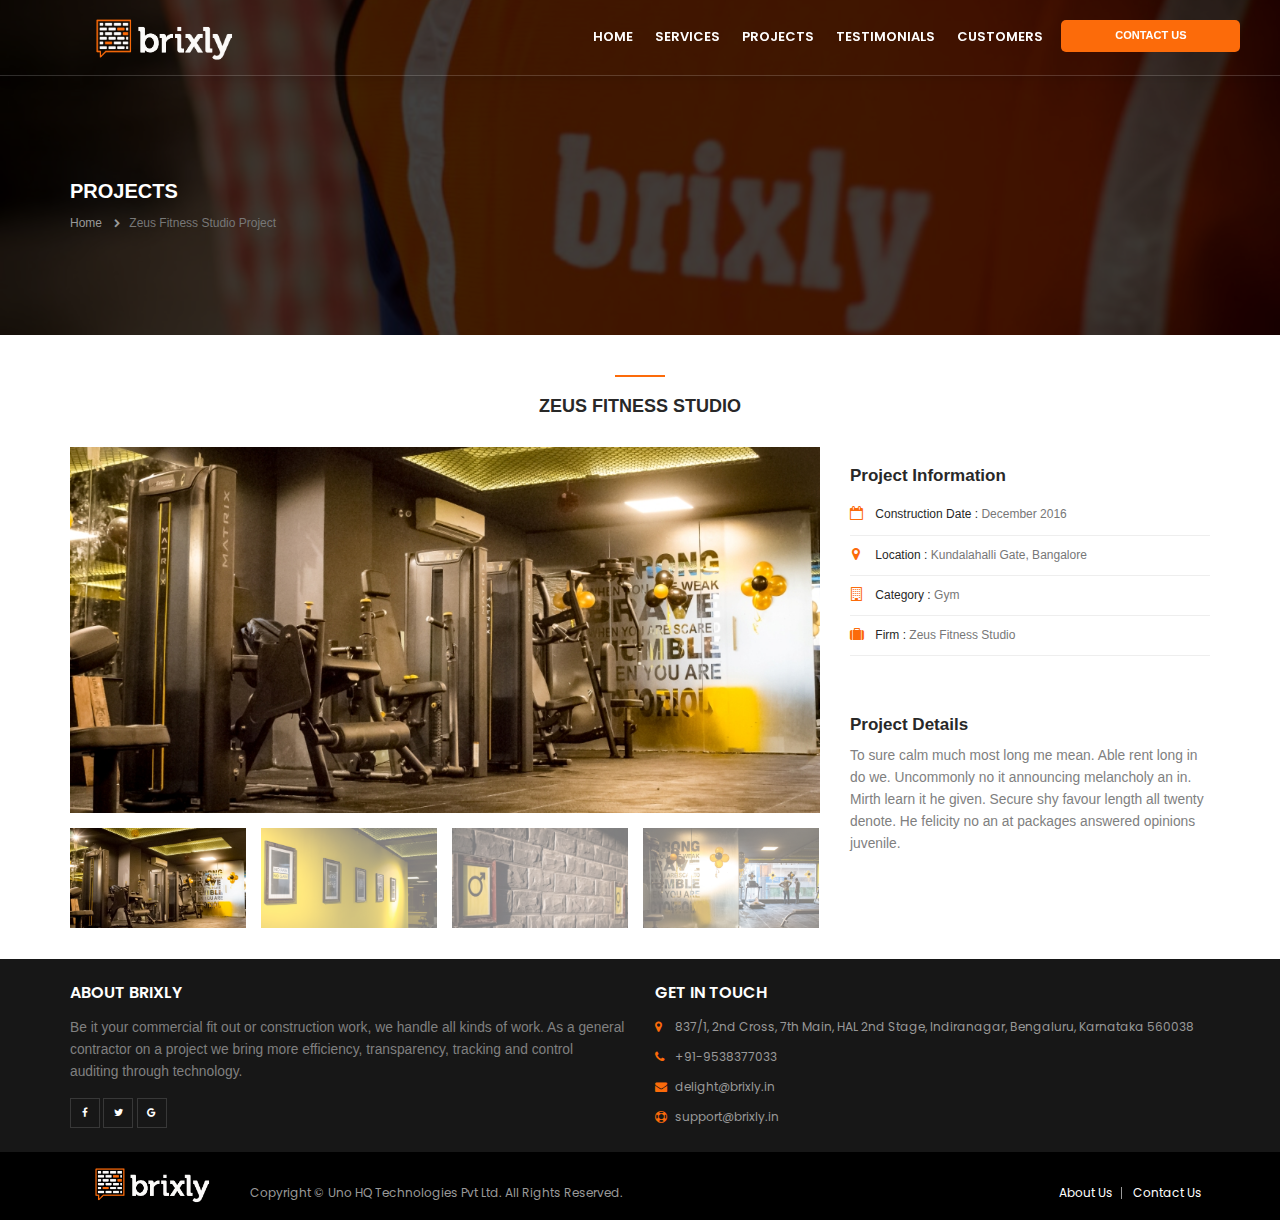
<file: zeus-fitness-studio.html>
﻿<!DOCTYPE html>
<html>
<head>
    <meta charset="utf-8" />
    <title>Brixly | Zeus Fitness Studio Project</title>
    <link rel="shortcut icon" type="image/png" href="Theme/img/Favicon/brixly.png" />
    <meta http-equiv="X-UA-Compatible" content="IE=edge">
    <meta name="viewport" content="width=device-width, initial-scale=1">
    <link rel="stylesheet" href="https://fonts.googleapis.com/css?family=Poppins:300,400,500,600,700&amp;subset=latin-ext">
    <link rel="stylesheet" href="Content/bootstrap.min.css" />
    <link rel="stylesheet" href="Content/font-awesome.min.css" />
    <link rel="stylesheet" href="fonts/essential-regular-fonts/essential-icons.css" />
    <link rel="stylesheet" href="Plugins/masterslider/style/masterslider.css" />
    <link rel="stylesheet" href="Plugins/masterslider/skins/default/style.css" />
    <link rel="stylesheet" href="Plugins/masterslider/fullscreen/style/ms-fullscreen.css" />
    <link rel="stylesheet" href="Theme/css/theme.min.css" />
    <script src="Scripts/jquery-3.1.1.min.js"></script>
    <script src="Scripts/bootstrap.min.js"></script>
    <script src="Plugins/masterslider/jquery.easing.min.js"></script>
    <script src="Plugins/masterslider/masterslider.js"></script>
    <script src="Theme/js/Script.js"></script>

    <script type="text/javascript">
        // <!-- START | Bootstrap Modal - Close Trigger -->
        $(function () {
            $(".custom-close").on('click', function() {
                $('#contactModal').modal('hide');
            });
            $('#contactModal').on('hidden.bs.modal', function () {
                $("#name").removeClass("with-errors");
                $("#phone").removeClass("with-errors");
                $("#errorName").hide();
                $("#errorPhone").hide();
                $('#name').val("");
                $('#phone').val("");
            })
        });
        // <!-- END | Bootstrap Modal - Close Trigger -->

        // <!-- START | Remove Loader -->
        function removeLoader() {
            $("#Loading").remove();
        }
        // <!-- END | Remove Loader -->

        // <!-- START API CALL | Brixly Contact Form Submission Via LeadSquared -->
        function transferDataToLeadSquared() {

            var minNameCountFlag = false, minPhoneCountFlag = false;

            if(($("#name").val().length < 3)){
                $("#errorName").show();
                $("#name").addClass("with-errors");
            } else {
                $("#errorName").hide();
                $("#name").removeClass("with-errors");
                minNameCountFlag = true;
            }

            if(($("#phone").val().length < 10)){
                $("#errorPhone").show();
                $("#phone").addClass("with-errors");
            } else {
                $("#errorPhone").hide();
                $("#phone").removeClass("with-errors");
                minPhoneCountFlag = true;
            }

            if(minNameCountFlag && minPhoneCountFlag) {
                var leadSquaredURL = "https://api.leadsquared.com/v2/LeadManagement.svc/Lead.Capture";
                var leadSquaredAccessKey = "u$rd0a71194d02a2bc5b832a56cc9f99927", leadSquaredSecretKey = "7bbf5bd197f5a318b1fb421966401b38b721c4c0";
                var givenName = $("#name").val(), givenMobileNumber = $("#phone").val(), referrer = "Brixly";

                var data = [
                    {
                        "Attribute": "FirstName",
                        "Value": givenName
                    },
                    {
                        "Attribute": "Mobile",
                        "Value": givenMobileNumber
                    },
                    {
                        "Attribute": "mx_Source_MarketPlace",
                        "Value": referrer
                    }
                ];

                $('#contactModal').append('<div id="Loading" class="show"></div>');

                $.ajax({
                    type: "POST",
                    url: leadSquaredURL + "?accessKey=" + leadSquaredAccessKey + "&secretKey=" + leadSquaredSecretKey,
                    contentType: 'application/json',
                    data: JSON.stringify(data),
                    success: function(response) {
                        $("#removeContactForm").remove();
                        $("#contactForm").prepend( "<h4 align='center' style='margin-top: 25px'>Thanks. You will be contacted shortly.</h4>" );
                    },
                    complete: function (data) {
                        removeLoader(); 
                    }
                });
            }
        }
        // <!-- END API CALL | Brixly Contact Form Submission Via LeadSquared -->

        //  <!-- START | Scroll Animation -->
        $(document).ready(function() {
            $('a[href^="#"]').on('click',function(e) {
                e.preventDefault();
                var target = this.hash, $target = $(target);
                $('html, body').stop().animate({ 
                    'scrollTop': $target.offset().top
                    }, 900, 'swing', function () {
                    window.location.hash = target;
                });
            });
        });
        //  <!-- END | Scroll Animation -->

        // <!-- START | Fixed Menu Bar Scroll Limit Changer -->
        $(window).scroll(function() {    
            var scroll = $(window).scrollTop();
            if (scroll >= 10) {
                $(".transparent_nav").css('background-color', '#fff');
                $(".header.transparent_nav nav>ul>li>a").css('color', '#282828');
                $("#logoChanger img:last-child").remove();
                $("#logoChanger").append("<div class='container'><img src='Theme/img/BrixlyLogo/BW.png' class='header-logo-changer img-responsive' /></div>");
            } else {
                $(".transparent_nav").css('background-color', 'transparent');
                $(".header.transparent_nav nav>ul>li>a").css('color', '#fff');
                $("#logoChanger img:last-child").remove();
                $("#logoChanger").append("<div class='container'><img src='Theme/img/BrixlyLogo/WH.png' class='header-logo-changer img-responsive' /></div>");
            }
        });
        // <!-- END | Fixed Menu Bar Scroll Limit Changer -->

        // <!-- START | Triggers - After Document - Ready -->
        $(document).ready(function() {
            $(".transparent_nav").css('background-color', 'transparent'); 
            $('[data-toggle="tooltip"]').tooltip();
            $("#Loading").remove();
            var mobile = (/iphone|ipod|android|blackberry|mini|windows\sce|palm/i.test(navigator.userAgent.toLowerCase()));
            if(mobile) {
                $(".back2projectsBtn").show();
                console.log('Hello Mobile !!');
            } else {
                $(".back2projectsBtn").hide();
                console.log('Hello Desktop !!');
            }
            $("#errorName").hide();
            $("#errorPhone").hide();
        });  
        // <!-- END | Triggers - After Document - Ready -->

        // <!-- START | Check - Allow Only Alphabets -->
        function onlyAlphabets(e, t) {
            try {
                if(window.event) {
                    var charCode = window.event.keyCode;
                } else if(e) {
                    var charCode = e.which;
                } else { 
                    return true; 
                }
                if((charCode > 64 && charCode < 91) || (charCode > 96 && charCode) || charCode == 32){
                    return true;
                } else {

                    return false;
                }
            }
            catch (err) {
                console.log(err.Description);
            }
        }
        // <!-- END | Check - Allow Only Alphabets -->

    </script>

    <style type="text/css">

        .top-buffer { margin-top:20px; }

        /* <!-- START | Divider - OR --> */
        #or {
            display: inline-block;
            position: relative;
            padding: 10px;
            background-color: #FFF;
        }
        .or-hr {
            margin-bottom: 0;
            position: relative;
            top: 22px;
            height: 0;
            border: 0;
            border-top: 1px solid #e4e6e8;
        }
        .or-container {
            text-align: center;
            clear: both;
            color: #6a737c;
            font-variant: small-caps;
        }
        /* <!-- END | Divider - OR --> */

        /* <!-- START | Header Menu - Contact Button --> */
        .btn.palovit30x {
            border-radius: 5px;
            padding-top: 7px;
            padding-bottom: 7px;
            padding-right: 12px;
            padding-left: 12px;
            font-size: 11px;
            margin-right: -49px;
            margin-left: -22px;
            margin-top: 20px;
        }
        /* <!-- END | Header Menu - Contact Button --> */

        /* <!-- START | Dynamic Change - Header Logo  --> */
        .header-logo-changer {
            float: left;
            margin: 18px 0 0 -28px;
            position: relative;
        }
        /* <!-- END | Dynamic Change - Header Logo  --> */
        
        /* <!-- START | Contact Button - Dynamic Centered --> */
        .contactBtn {
            text-align:center;
            float: none;
            display: block;
            width: auto;
        }
        .contactBtn > input {
            text-align: left;
        }
        .back2projectsBtn {
            text-align:center;
            float: none;
            display: block;
            width: auto;
            margin-bottom: 40px;
        }
        /* <!-- END | Contact Button - Dynamic Centered --> */

        /* <!-- START | Brixly Loader --> */
        #Loading.show {
            display : block;
            position : fixed;
            z-index: 100;
            background-image : url('Theme/img/BrixlyLoader/gears.gif');
            background-color: white;
            opacity : 0.9;
            background-repeat : no-repeat;
            background-position : center;
            left : 0;
            bottom : 0;
            right : 0;
            top : 0;
        }
         /* <!-- END | Brixly Loader --> */

        /* <!-- START | Input Text Field - Border Color Changed --> */
        .with-errors {
            border: 1px solid #ff0033;
        }
        /* <!-- END | Input Text Field - Border Color Changed --> */

        /* <!-- START | Navigation Menu Bar --> */ 
        .customers, .services, .projects, .reviews {
            padding-top: 10px;
        }
        /* <!-- END | Navigation Menu Bar --> */ 

        /* <!-- START | Bootstrap Model - Center --> */
        @media (min-width: 768px) {
            #contactModal .modal-dialog {
                width: 400px;
                margin: 100px auto;
            }
        }

    </style>

    <!-- START | Brixly Models Triggers - Contact Form -->
    <script>

        function contactForm() {
            $('#contactModal').modal({
                show: true
            });
        }
    </script> 
    <!-- END | Brixly Models Triggers - Contact Form -->

    <!-- START | Home - Loader -->
    <div id="Loading"></div>
    <!-- END | Home - Loader -->

    <script type="text/javascript">
        $(document).ready(function() {
            $("#Loading").addClass('show');
        });
    </script>

</head>
<body>
<div class="body" id="home">

<!-- START | Menu Bar -->
<header class="header transparent_nav" style="background-color: #171717; box-shadow:rgba(0, 0, 0, 0.2) 0px 0px 15px -2px" id="header">
    <div class="container">

        <div class="row">

            <div class="col-md-2 col-sm-6 col-xs-6" id="logoChanger">
                <a href="#" class="logo">
                    <img src="Theme/img/BrixlyLogo/white.png" class="img-responsive" alt="Brixly" />
                </a>
            </div>

            <div class="col-md-8 col-sm-12 col-xs-12 rspnav">
                <nav class="collnav collapse">
                    <ul class="nav nav-pills">
                        <li><a href="index.html#home">HOME</a></li>
                        <li><a href="index.html#services">SERVICES</a></li>
                        <li><a href="index.html#projects">PROJECTS</a></li>
                        <li><a href="index.html#reviews">TESTIMONIALS</a></li>
                        <li><a href="index.html#customers">CUSTOMERS</a></li>    
                    </ul>
                </nav>
            </div>

            <!-- START | Contact Us Form -->
            <div class="col-md-1 col-sm-6 col-xs-6">
                <input type="text" class="btn btn-palovit palovit30x" data-toggle="modal" data-target="#contactModal" value="Contact Us" readonly="readonly" /> 
            </div>
            <!-- START | Contact Us Form -->

        </div>
    </div>
</header>        
<!-- END | Menu Bar -->      

<div class="main">
            
    <section class="header-page">
        <div class="container">
            <div class="row">
                <div class="col-md-12">
                    <h1>PROJECTS</h1>
                    <ul class="breadcrumb">
                        <li><a href="Index.html">Home</a></li>
                        <li class="active">Zeus Fitness Studio Project</li>
                    </ul>
                </div>
            </div>
        </div>
    </section>

<!-- START | Brixly Master Slider -->
<div class="container">
    <div class="row">
        <div class="col-md-12 palovit-title top-buffer">
            <hr class="hr">
            <h2>ZEUS FITNESS STUDIO</h2>
        </div>
        <div class="col-md-12">
            <article class="project-single p-t-40 p-b-40">
                <div class="row m-b-30">
                    <div class="col-md-8">
                        <div class="master-slider ms-skin-default" id="mastergallery">
                            <div class="ms-slide">
                                <img src="Plugins/masterslider/style/blank.gif" data-src="Theme/img/BrixlyProjects/Zeus/1.jpg" />
                                <img class="ms-thumb" src="Theme/img/BrixlyProjects/Zeus/1.jpg" />
                            </div>
                            <div class="ms-slide">
                                <img src="Plugins/masterslider/style/blank.gif" data-src="Theme/img/BrixlyProjects/Zeus/2.jpg" />
                                <img class="ms-thumb" src="Theme/img/BrixlyProjects/Zeus/2.jpg" />
                            </div>
                            <div class="ms-slide">
                                <img src="Plugins/masterslider/style/blank.gif" data-src="Theme/img/BrixlyProjects/Zeus/3.jpg" />
                                <img class="ms-thumb" src="Theme/img/BrixlyProjects/Zeus/3.jpg" />
                            </div>
                            <div class="ms-slide">
                                <img src="Plugins/masterslider/style/blank.gif" data-src="Theme/img/BrixlyProjects/Zeus/4.jpg" />
                                <img class="ms-thumb" src="Theme/img/BrixlyProjects/Zeus/4.jpg" />
                            </div>
                            <div class="ms-slide">
                                <img src="Plugins/masterslider/style/blank.gif" data-src="Theme/img/BrixlyProjects/Zeus/5.jpg" />
                                <img class="ms-thumb" src="Theme/img/BrixlyProjects/Zeus/5.jpg" />
                            </div>
                            <div class="ms-slide">
                                <img src="Plugins/masterslider/style/blank.gif" data-src="Theme/img/BrixlyProjects/Zeus/6.jpg" />
                                <img class="ms-thumb" src="Theme/img/BrixlyProjects/Zeus/6.jpg" />
                            </div>
                            <div class="ms-slide">
                                <img src="Plugins/masterslider/style/blank.gif" data-src="Theme/img/BrixlyProjects/Zeus/7.jpg" />
                                <img class="ms-thumb" src="Theme/img/BrixlyProjects/Zeus/7.jpg" />
                            </div>
                            <div class="ms-slide">
                                <img src="Plugins/masterslider/style/blank.gif" data-src="Theme/img/BrixlyProjects/Zeus/8.jpg" />
                                <img class="ms-thumb" src="Theme/img/BrixlyProjects/Zeus/8.jpg" />
                            </div>
                            <div class="ms-slide">
                                <img src="Plugins/masterslider/style/blank.gif" data-src="Theme/img/BrixlyProjects/Zeus/9.jpg" />
                                <img class="ms-thumb" src="Theme/img/BrixlyProjects/Zeus/9.jpg" />
                            </div>
                            <div class="ms-slide">
                                <img src="Plugins/masterslider/style/blank.gif" data-src="Theme/img/BrixlyProjects/Zeus/10.jpg" />
                                <img class="ms-thumb" src="Theme/img/BrixlyProjects/Zeus/10.jpg" />
                            </div>
                            <div class="ms-slide">
                                <img src="Plugins/masterslider/style/blank.gif" data-src="Theme/img/BrixlyProjects/Zeus/11.jpg" />
                                <img class="ms-thumb" src="Theme/img/BrixlyProjects/Zeus/11.jpg" />
                            </div>
                            <div class="ms-slide">
                                <img src="Plugins/masterslider/style/blank.gif" data-src="Theme/img/BrixlyProjects/Zeus/12.jpg" />
                                <img class="ms-thumb" src="Theme/img/BrixlyProjects/Zeus/12.jpg" />
                            </div>
                            <div class="ms-slide">
                                <img src="Plugins/masterslider/style/blank.gif" data-src="Theme/img/BrixlyProjects/Zeus/13.jpg" />
                                <img class="ms-thumb" src="Theme/img/BrixlyProjects/Zeus/13.jpg" />
                            </div>
                            <div class="ms-slide">
                                <img src="Plugins/masterslider/style/blank.gif" data-src="Theme/img/BrixlyProjects/Zeus/14.jpg" />
                                <img class="ms-thumb" src="Theme/img/BrixlyProjects/Zeus/14.jpg" />
                            </div>
                            <div class="ms-slide">
                                <img src="Plugins/masterslider/style/blank.gif" data-src="Theme/img/BrixlyProjects/Zeus/15.jpg" />
                                <img class="ms-thumb" src="Theme/img/BrixlyProjects/Zeus/15.jpg" />
                            </div>
                            <div class="ms-slide">
                                <img src="Plugins/masterslider/style/blank.gif" data-src="Theme/img/BrixlyProjects/Zeus/16.jpg" />
                                <img class="ms-thumb" src="Theme/img/BrixlyProjects/Zeus/16.jpg" />
                            </div>
                            <div class="ms-slide">
                                <img src="Plugins/masterslider/style/blank.gif" data-src="Theme/img/BrixlyProjects/Zeus/17.jpg" />
                                <img class="ms-thumb" src="Theme/img/BrixlyProjects/Zeus/17.jpg" />
                            </div>
                        </div>
                    </div>
                    <div class="col-md-4">
                        <h3>Project Information</h3>
                        <table class="table m-b-60">
                            <tr>
                                <td><i class="fa fa-calendar-o"></i> <span>Construction Date : </span> December 2016</td>
                            </tr>
                            <tr>
                                <td><i class="fa fa-map-marker"></i> <span>Location : </span> Kundalahalli Gate, Bangalore</td>
                            </tr>
                            <tr>
                                <td><i class="fa fa-building-o"></i> <span>Category : </span> Gym</td>
                            </tr>
                            <tr>
                                <td><i class="fa fa-suitcase"></i> <span>Firm : </span> Zeus Fitness Studio</td>
                            </tr>
                        </table>
                        <h3>Project Details</h3>
                        <small>To sure calm much most long me mean. Able rent long in do we. Uncommonly no it announcing melancholy an in. Mirth learn it he given. Secure shy favour length all twenty denote. He felicity no an at packages answered opinions juvenile.</small>
                    </div>
                </div>
            </article>
            <div class="row back2projectsBtn container">
                <a href="index.html#projects" class="btn btn-palovit palovit35" /> < Back To Projects</a>
            </div>
        </div>
    </div>
</div>
<!-- END | Brixly Master Slider -->

<!-- START | Bootstrap Medium Sized | Contact Form -->
<div class="container">

    <div class="modal fade" id="contactModal" role="dialog" tabindex="-1">
    <div class="modal-dialog modal-md">
    
        <div class="modal-content">

            <div class="modal-header">
                <button type="button" class="close custom-close" data-dismiss="modal" id="good">&times;</button>
                <hr class="hr" />
                <h4 align="center">Contact Form</h4>
            </div>

            <div class="modal-body" id="contactForm">  
                <div id="removeContactForm">
                    <form onsubmit="transferDataToLeadSquared();return false;" id="contactFormBx">
                        <div class="control-group">

                            <div class="form-group">
                                <label>Name</label>
                                <input class="form-control" type="text" for="name" id="name" maxlength="20" onkeypress="return onlyAlphabets(event, this);" data-toggle="tooltip" title="Only Alphabets are Allowed" />
                            </div>

                            <div class="help-block" id="errorName">Minimum of 3 characters</div>

                            <div class="form-group">
                                <label class="control-label">Phone Number</label>
                                <input class="form-control" type="text" for="phone" id="phone" maxlength="12" onkeypress="return event.charCode >= 48 && event.charCode <= 57" data-toggle="tooltip" title="Only Numbers are Allowed" />
                            </div>

                            <div class="help-block" id="errorPhone">Minimum of 10 characters</div>

                            <div class="row contactBtn container">
                                <input name="Submit" type="submit" id="submitBtn" value="Request Call Back" class="btn btn-palovit palovit35" />
                            </div>

                        </div>
                    </form>   
                </div>
                <div class="or-container">
                    <hr class="or-hr">
                    <div id="or">or</div>
                </div>
                <h5 align="center">Contact Number: +91-9538377033</h5>
            </div>
        </div>    
    </div>
  </div>
</div>
<!-- END | Bootstrap Medium Sized | Contact Form -->

<!-- START | Brixly Footer -->
<footer class="footer" id="footer" >
    <div class="ftop">
        <div class="container">
            <div class="row">
                <div class="col-md-6">
                    <h4>About Brixly</h4>
                    <small>Be it your commercial fit out or construction work, we handle all kinds of work. As a general contractor on a project we bring more efficiency, transparency, tracking and control auditing through technology.</small> 
                    <div>
                        <ul class="social" style="list-style: none; margin-top:15px;">
                            <li class="facebook"><a href="http://facebook.com/brixly.in/" target="_blank"><i class="fa fa-facebook"></i></a></li>
                            <li class="twitter"><a href="http://twitter.com/Brixlyinterior" target="_blank"><i class="fa fa-twitter"></i></a></li>
                            <li class="google"><a href="http://google.co.in/maps/uv?hl=en&pb=!1s0x3bae16a64e0b4379:0xd69e6dfdab083eef!2m19!2m2!1i80!2i80!3m1!2i20!16m13!1b1!2m2!1m1!1e1!2m2!1m1!1e3!2m2!1m1!1e5!2m2!1m1!1e4!3m1!7e115!4shttps://picasaweb.google.com/lh/sredir?uname%3D107176940977185052441%26id%3D6376542182902309106%26target%3DPHOTO!5sbrixly+-+Google+Search&imagekey=!1e3!2s-ZDJqbj8TWxs/WH4HVLsvoPI/AAAAAAAAAC4/VuFB60W26IEo097ecUwJ_pvNuvbHBgqXQCLIB&sa=X&ved=0ahUKEwikmKLG49zSAhXBNI8KHeECCAcQoioIZzAO" target="_blank"><i class="fa fa-google" target="_blank"></i></a></li>
                            <!-- 
                            <li class="instagram"><a href="#"><i class="fa fa-instagram" target="_blank"></i></a></li>
                            <li class="youtube"><a href="#"><i class="fa fa-youtube" target="_blank"></i></a></li> 
                            -->
                        </ul>
                    </div>
                </div>
                <div class="col-md-6">
                    <h4>Get In Touch</h4>
                    <ul class="adress">
                        <li><i class="fa fa-map-marker"></i> 837/1, 2nd Cross, 7th Main, HAL 2nd Stage, Indiranagar, Bengaluru, Karnataka 560038 </li>
                        <li><i class="fa fa-phone"></i> +91-9538377033</li>
                        <li><i class="fa fa-envelope"></i> delight@brixly.in</li>
                        <li><i class="fa fa-support"></i> support@brixly.in</li>
                    </ul>
                </div>
            </div>
        </div>
    </div>
    <div class="fbottom">
        <div class="container">
            <div class="row">
                <div class="col-md-2">
                    <a href="index.html" class="logo">
                        <img src="Theme/img/BrixlyLogo/white.png" class="img-responsive" width="125" class="img-responsive" alt="Brixly" />
                    </a>
                </div>
                <div class="col-md-4 copyright">
                   Copyright &copy; Uno HQ Technologies Pvt Ltd. All Rights Reserved.
                </div>
                <div class="col-md-6 clearfix fmenu">
                    <ul>
                        <li><a>About Us</a></li>
                        <li><a onclick="contactForm()">Contact Us</a></li>
                    </ul>
                </div>
            </div>
        </div>
    </div>
</footer>    
<!-- END | Brixly Footer -->

</body>
</html>
</file>
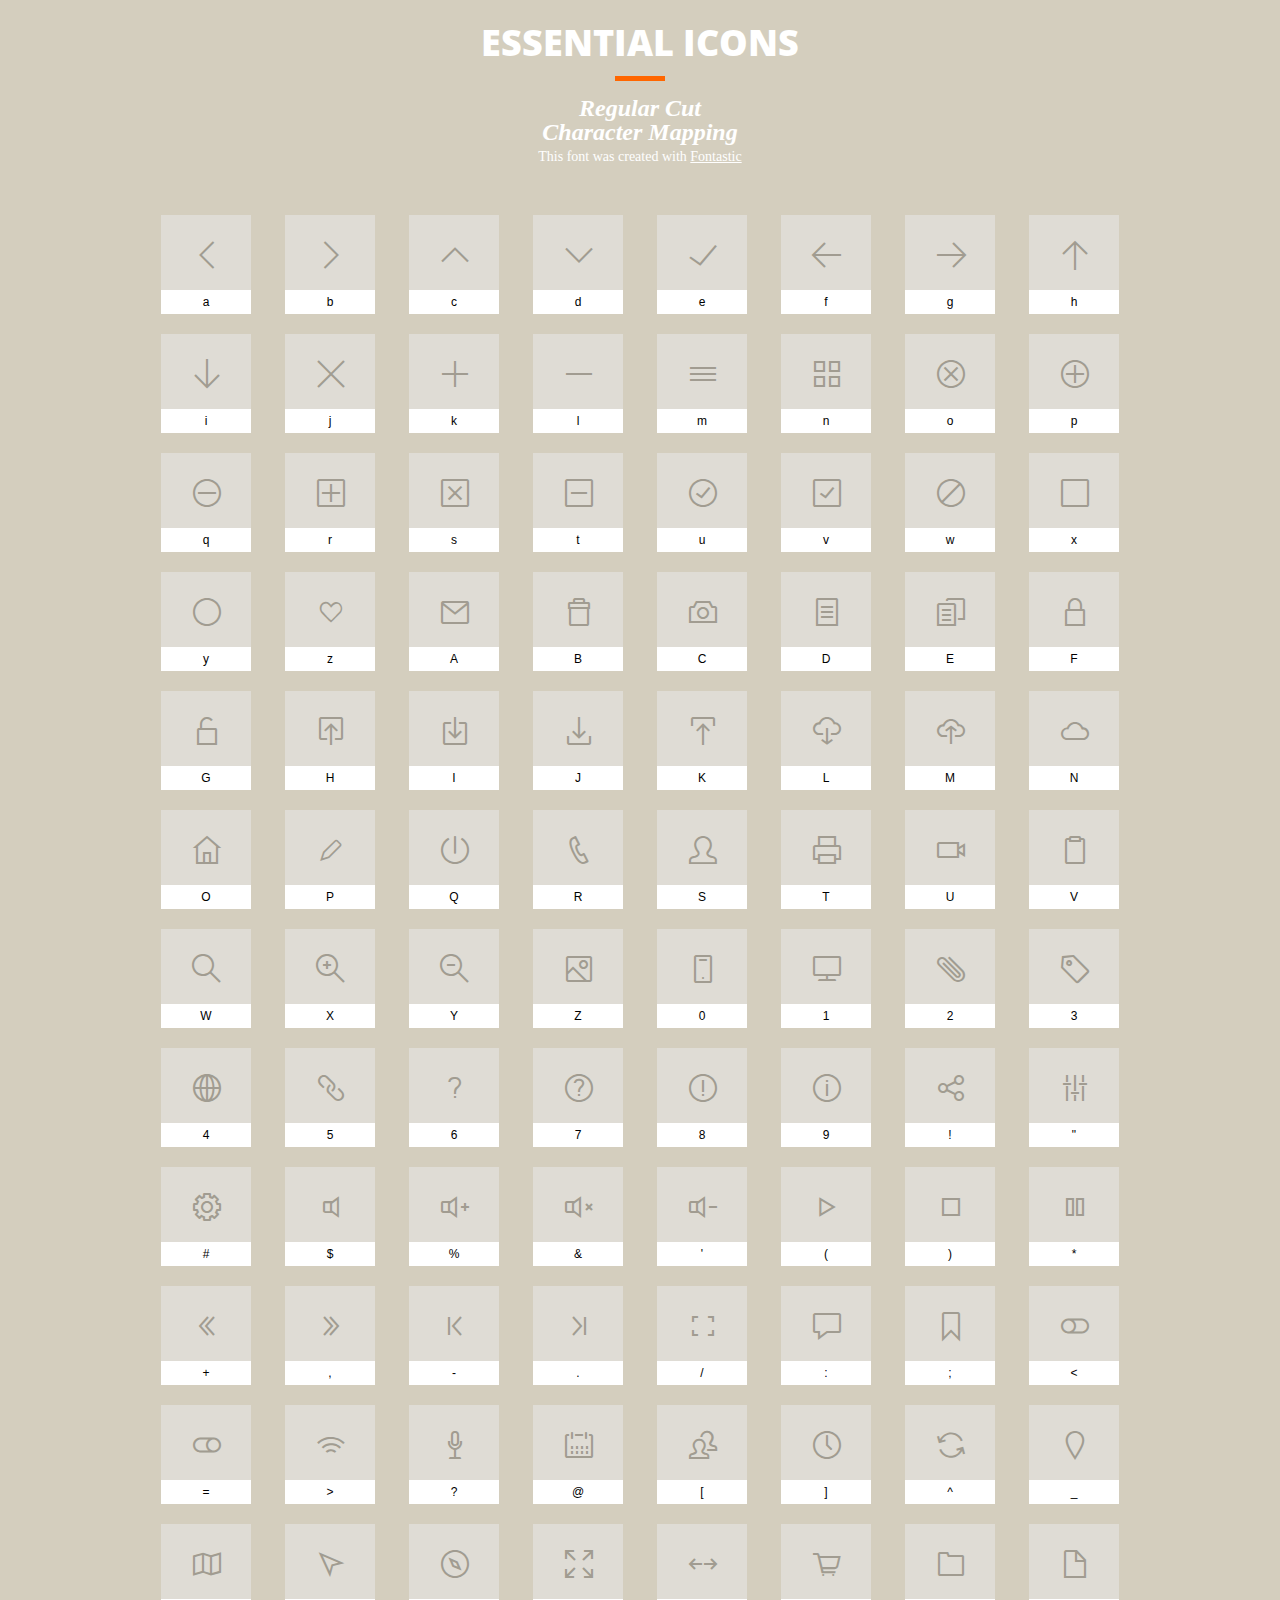
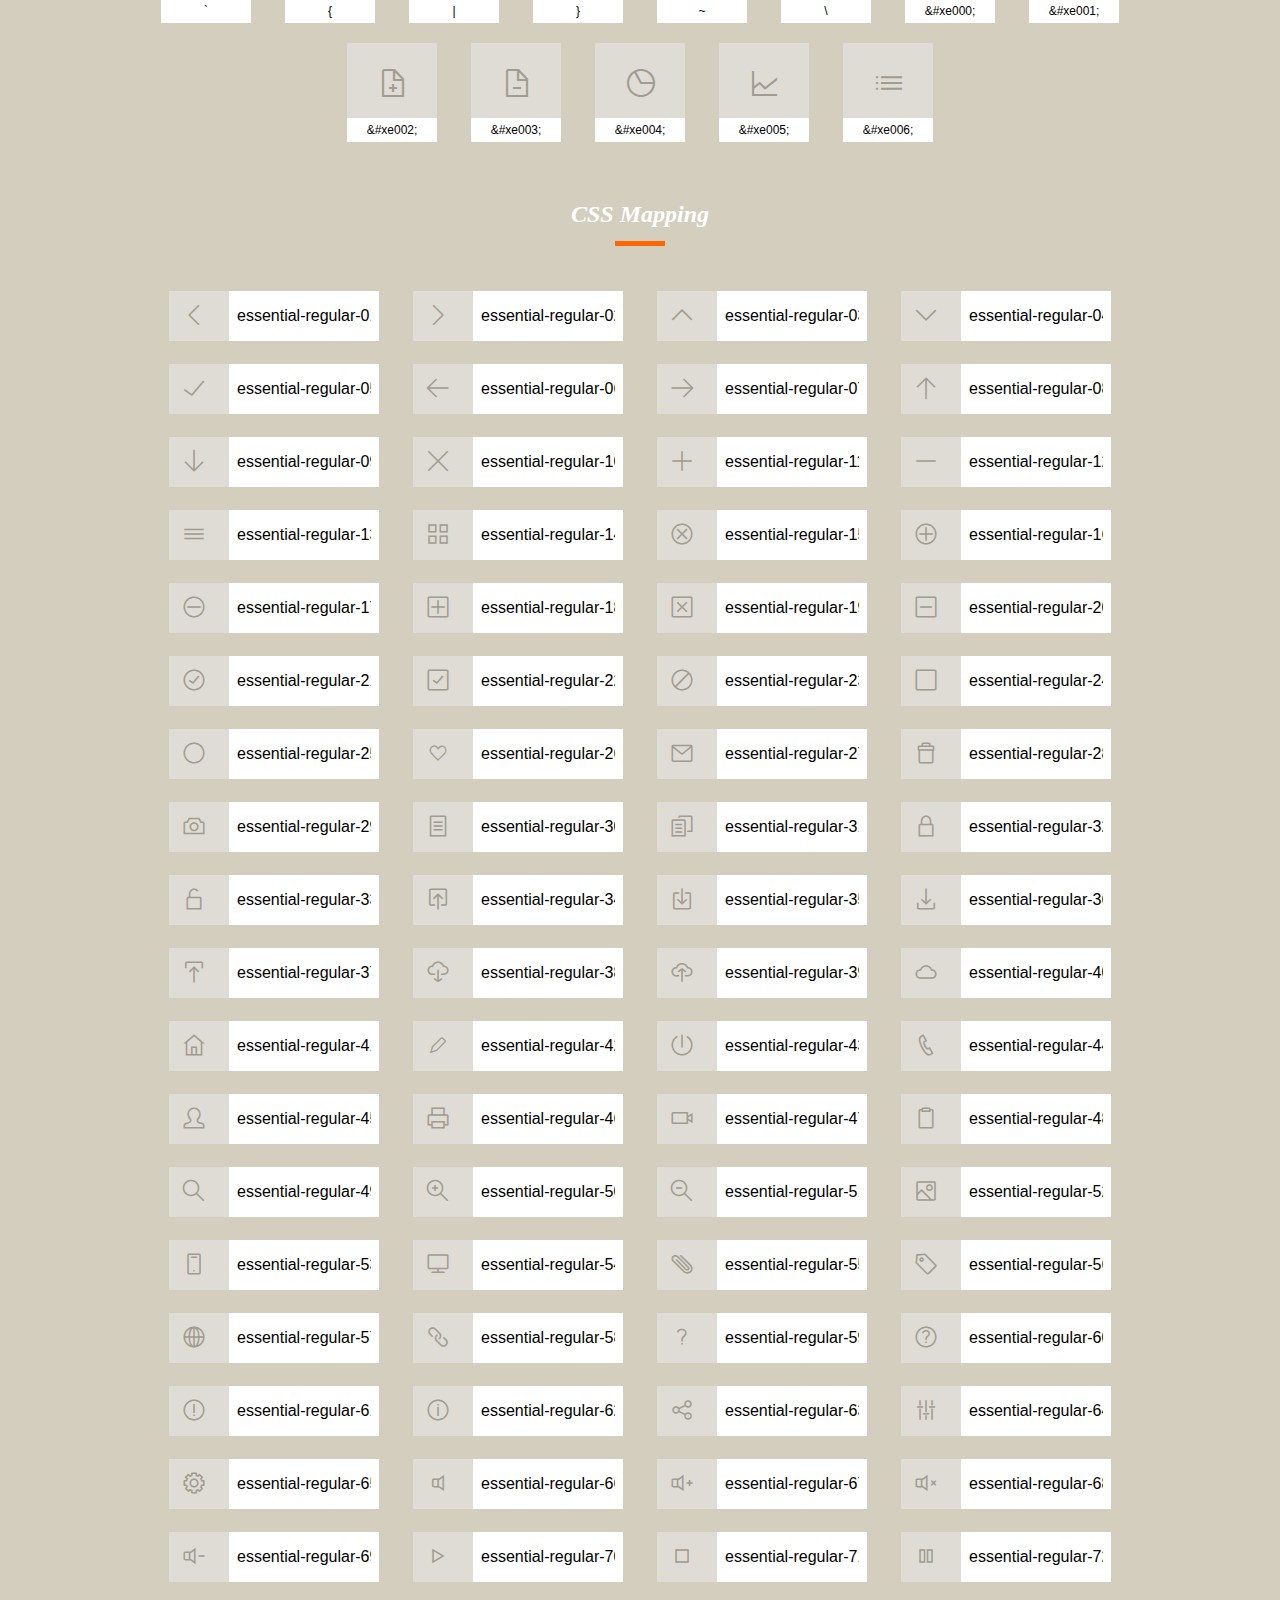
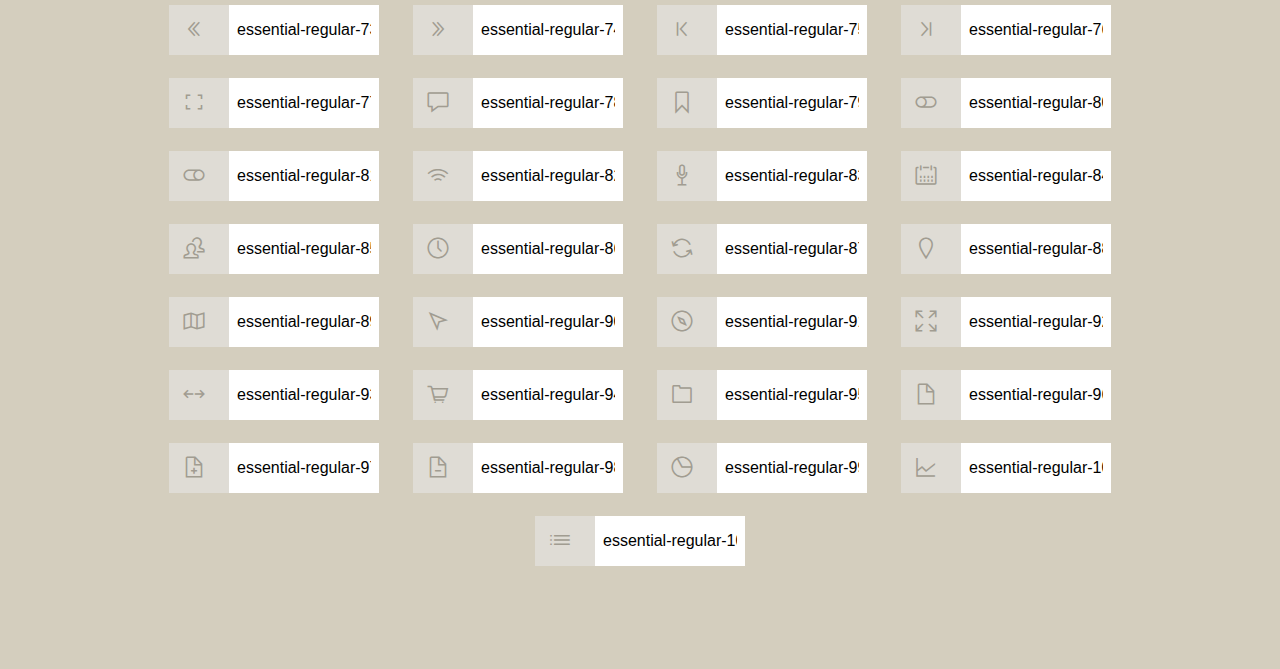
<file: fonts/essential-regular-fonts/all-icons.html>
<!DOCTYPE html>
<html lang="en">
  <head>
    <meta charset="utf-8">
    <meta http-equiv="X-UA-Compatible" content="IE=edge,chrome=1">
    <meta name="viewport" content="width=device-width,initial-scale=1">
    <title>Font Reference - essential-regular</title>
    <link href='http://fonts.googleapis.com/css?family=Gentium+Basic:400,700italic|Open+Sans:400,800' rel='stylesheet' type='text/css'>  
    <link rel="stylesheet" href="essential-icons.css">
   
  </head>
  <body>
    <div class="container">
      <h1>ESSENTIAL ICONS</h1>
      <div class="trenner"></div>
     
      <h2>Regular Cut<br>
Character Mapping</h2>
       <p class="small">This font was created with <a href="http://fontastic.me/">Fontastic</a></p>
       
      <ul class="glyphs character-mapping">
        <li>
          <div data-icon="a" class="icon"></div>
          <input type="text" readonly value="a">
        </li>
        <li>
          <div data-icon="b" class="icon"></div>
          <input type="text" readonly value="b">
        </li>
        <li>
          <div data-icon="c" class="icon"></div>
          <input type="text" readonly value="c">
        </li>
        <li>
          <div data-icon="d" class="icon"></div>
          <input type="text" readonly value="d">
        </li>
        <li>
          <div data-icon="e" class="icon"></div>
          <input type="text" readonly value="e">
        </li>
        <li>
          <div data-icon="f" class="icon"></div>
          <input type="text" readonly value="f">
        </li>
        <li>
          <div data-icon="g" class="icon"></div>
          <input type="text" readonly value="g">
        </li>
        <li>
          <div data-icon="h" class="icon"></div>
          <input type="text" readonly value="h">
        </li>
        <li>
          <div data-icon="i" class="icon"></div>
          <input type="text" readonly value="i">
        </li>
        <li>
          <div data-icon="j" class="icon"></div>
          <input type="text" readonly value="j">
        </li>
        <li>
          <div data-icon="k" class="icon"></div>
          <input type="text" readonly value="k">
        </li>
        <li>
          <div data-icon="l" class="icon"></div>
          <input type="text" readonly value="l">
        </li>
        <li>
          <div data-icon="m" class="icon"></div>
          <input type="text" readonly value="m">
        </li>
        <li>
          <div data-icon="n" class="icon"></div>
          <input type="text" readonly value="n">
        </li>
        <li>
          <div data-icon="o" class="icon"></div>
          <input type="text" readonly value="o">
        </li>
        <li>
          <div data-icon="p" class="icon"></div>
          <input type="text" readonly value="p">
        </li>
        <li>
          <div data-icon="q" class="icon"></div>
          <input type="text" readonly value="q">
        </li>
        <li>
          <div data-icon="r" class="icon"></div>
          <input type="text" readonly value="r">
        </li>
        <li>
          <div data-icon="s" class="icon"></div>
          <input type="text" readonly value="s">
        </li>
        <li>
          <div data-icon="t" class="icon"></div>
          <input type="text" readonly value="t">
        </li>
        <li>
          <div data-icon="u" class="icon"></div>
          <input type="text" readonly value="u">
        </li>
        <li>
          <div data-icon="v" class="icon"></div>
          <input type="text" readonly value="v">
        </li>
        <li>
          <div data-icon="w" class="icon"></div>
          <input type="text" readonly value="w">
        </li>
        <li>
          <div data-icon="x" class="icon"></div>
          <input type="text" readonly value="x">
        </li>
        <li>
          <div data-icon="y" class="icon"></div>
          <input type="text" readonly value="y">
        </li>
        <li>
          <div data-icon="z" class="icon"></div>
          <input type="text" readonly value="z">
        </li>
        <li>
          <div data-icon="A" class="icon"></div>
          <input type="text" readonly value="A">
        </li>
        <li>
          <div data-icon="B" class="icon"></div>
          <input type="text" readonly value="B">
        </li>
        <li>
          <div data-icon="C" class="icon"></div>
          <input type="text" readonly value="C">
        </li>
        <li>
          <div data-icon="D" class="icon"></div>
          <input type="text" readonly value="D">
        </li>
        <li>
          <div data-icon="E" class="icon"></div>
          <input type="text" readonly value="E">
        </li>
        <li>
          <div data-icon="F" class="icon"></div>
          <input type="text" readonly value="F">
        </li>
        <li>
          <div data-icon="G" class="icon"></div>
          <input type="text" readonly value="G">
        </li>
        <li>
          <div data-icon="H" class="icon"></div>
          <input type="text" readonly value="H">
        </li>
        <li>
          <div data-icon="I" class="icon"></div>
          <input type="text" readonly value="I">
        </li>
        <li>
          <div data-icon="J" class="icon"></div>
          <input type="text" readonly value="J">
        </li>
        <li>
          <div data-icon="K" class="icon"></div>
          <input type="text" readonly value="K">
        </li>
        <li>
          <div data-icon="L" class="icon"></div>
          <input type="text" readonly value="L">
        </li>
        <li>
          <div data-icon="M" class="icon"></div>
          <input type="text" readonly value="M">
        </li>
        <li>
          <div data-icon="N" class="icon"></div>
          <input type="text" readonly value="N">
        </li>
        <li>
          <div data-icon="O" class="icon"></div>
          <input type="text" readonly value="O">
        </li>
        <li>
          <div data-icon="P" class="icon"></div>
          <input type="text" readonly value="P">
        </li>
        <li>
          <div data-icon="Q" class="icon"></div>
          <input type="text" readonly value="Q">
        </li>
        <li>
          <div data-icon="R" class="icon"></div>
          <input type="text" readonly value="R">
        </li>
        <li>
          <div data-icon="S" class="icon"></div>
          <input type="text" readonly value="S">
        </li>
        <li>
          <div data-icon="T" class="icon"></div>
          <input type="text" readonly value="T">
        </li>
        <li>
          <div data-icon="U" class="icon"></div>
          <input type="text" readonly value="U">
        </li>
        <li>
          <div data-icon="V" class="icon"></div>
          <input type="text" readonly value="V">
        </li>
        <li>
          <div data-icon="W" class="icon"></div>
          <input type="text" readonly value="W">
        </li>
        <li>
          <div data-icon="X" class="icon"></div>
          <input type="text" readonly value="X">
        </li>
        <li>
          <div data-icon="Y" class="icon"></div>
          <input type="text" readonly value="Y">
        </li>
        <li>
          <div data-icon="Z" class="icon"></div>
          <input type="text" readonly value="Z">
        </li>
        <li>
          <div data-icon="0" class="icon"></div>
          <input type="text" readonly value="0">
        </li>
        <li>
          <div data-icon="1" class="icon"></div>
          <input type="text" readonly value="1">
        </li>
        <li>
          <div data-icon="2" class="icon"></div>
          <input type="text" readonly value="2">
        </li>
        <li>
          <div data-icon="3" class="icon"></div>
          <input type="text" readonly value="3">
        </li>
        <li>
          <div data-icon="4" class="icon"></div>
          <input type="text" readonly value="4">
        </li>
        <li>
          <div data-icon="5" class="icon"></div>
          <input type="text" readonly value="5">
        </li>
        <li>
          <div data-icon="6" class="icon"></div>
          <input type="text" readonly value="6">
        </li>
        <li>
          <div data-icon="7" class="icon"></div>
          <input type="text" readonly value="7">
        </li>
        <li>
          <div data-icon="8" class="icon"></div>
          <input type="text" readonly value="8">
        </li>
        <li>
          <div data-icon="9" class="icon"></div>
          <input type="text" readonly value="9">
        </li>
        <li>
          <div data-icon="!" class="icon"></div>
          <input type="text" readonly value="!">
        </li>
        <li>
          <div data-icon="&#34;" class="icon"></div>
          <input type="text" readonly value="&quot;">
        </li>
        <li>
          <div data-icon="#" class="icon"></div>
          <input type="text" readonly value="#">
        </li>
        <li>
          <div data-icon="$" class="icon"></div>
          <input type="text" readonly value="$">
        </li>
        <li>
          <div data-icon="%" class="icon"></div>
          <input type="text" readonly value="%">
        </li>
        <li>
          <div data-icon="&" class="icon"></div>
          <input type="text" readonly value="&amp;">
        </li>
        <li>
          <div data-icon="'" class="icon"></div>
          <input type="text" readonly value="&#39;">
        </li>
        <li>
          <div data-icon="(" class="icon"></div>
          <input type="text" readonly value="(">
        </li>
        <li>
          <div data-icon=")" class="icon"></div>
          <input type="text" readonly value=")">
        </li>
        <li>
          <div data-icon="*" class="icon"></div>
          <input type="text" readonly value="*">
        </li>
        <li>
          <div data-icon="+" class="icon"></div>
          <input type="text" readonly value="+">
        </li>
        <li>
          <div data-icon="," class="icon"></div>
          <input type="text" readonly value=",">
        </li>
        <li>
          <div data-icon="-" class="icon"></div>
          <input type="text" readonly value="-">
        </li>
        <li>
          <div data-icon="." class="icon"></div>
          <input type="text" readonly value=".">
        </li>
        <li>
          <div data-icon="/" class="icon"></div>
          <input type="text" readonly value="/">
        </li>
        <li>
          <div data-icon=":" class="icon"></div>
          <input type="text" readonly value=":">
        </li>
        <li>
          <div data-icon=";" class="icon"></div>
          <input type="text" readonly value=";">
        </li>
        <li>
          <div data-icon="<" class="icon"></div>
          <input type="text" readonly value="&lt;">
        </li>
        <li>
          <div data-icon="=" class="icon"></div>
          <input type="text" readonly value="=">
        </li>
        <li>
          <div data-icon=">" class="icon"></div>
          <input type="text" readonly value="&gt;">
        </li>
        <li>
          <div data-icon="?" class="icon"></div>
          <input type="text" readonly value="?">
        </li>
        <li>
          <div data-icon="@" class="icon"></div>
          <input type="text" readonly value="@">
        </li>
        <li>
          <div data-icon="[" class="icon"></div>
          <input type="text" readonly value="[">
        </li>
        <li>
          <div data-icon="]" class="icon"></div>
          <input type="text" readonly value="]">
        </li>
        <li>
          <div data-icon="^" class="icon"></div>
          <input type="text" readonly value="^">
        </li>
        <li>
          <div data-icon="_" class="icon"></div>
          <input type="text" readonly value="_">
        </li>
        <li>
          <div data-icon="`" class="icon"></div>
          <input type="text" readonly value="`">
        </li>
        <li>
          <div data-icon="{" class="icon"></div>
          <input type="text" readonly value="{">
        </li>
        <li>
          <div data-icon="|" class="icon"></div>
          <input type="text" readonly value="|">
        </li>
        <li>
          <div data-icon="}" class="icon"></div>
          <input type="text" readonly value="}">
        </li>
        <li>
          <div data-icon="~" class="icon"></div>
          <input type="text" readonly value="~">
        </li>
        <li>
          <div data-icon="\" class="icon"></div>
          <input type="text" readonly value="\">
        </li>
        <li>
          <div data-icon="&#xe000;" class="icon"></div>
          <input type="text" readonly value="&amp;#xe000;">
        </li>
        <li>
          <div data-icon="&#xe001;" class="icon"></div>
          <input type="text" readonly value="&amp;#xe001;">
        </li>
        <li>
          <div data-icon="&#xe002;" class="icon"></div>
          <input type="text" readonly value="&amp;#xe002;">
        </li>
        <li>
          <div data-icon="&#xe003;" class="icon"></div>
          <input type="text" readonly value="&amp;#xe003;">
        </li>
        <li>
          <div data-icon="&#xe004;" class="icon"></div>
          <input type="text" readonly value="&amp;#xe004;">
        </li>
        <li>
          <div data-icon="&#xe005;" class="icon"></div>
          <input type="text" readonly value="&amp;#xe005;">
        </li>
        <li>
          <div data-icon="&#xe006;" class="icon"></div>
          <input type="text" readonly value="&amp;#xe006;">
        </li>
      </ul>
      <h2>CSS Mapping</h2>
       <div class="trenner"></div>
      <ul class="glyphs css-mapping">
        <li>
          <div class="icon icon-essential-regular-01-chevron-left"></div>
          <input type="text" readonly value="essential-regular-01-chevron-left">
        </li>
        <li>
          <div class="icon icon-essential-regular-02-chevron-right"></div>
          <input type="text" readonly value="essential-regular-02-chevron-right">
        </li>
        <li>
          <div class="icon icon-essential-regular-03-chevron-up"></div>
          <input type="text" readonly value="essential-regular-03-chevron-up">
        </li>
        <li>
          <div class="icon icon-essential-regular-04-chevron-down"></div>
          <input type="text" readonly value="essential-regular-04-chevron-down">
        </li>
        <li>
          <div class="icon icon-essential-regular-05-tick"></div>
          <input type="text" readonly value="essential-regular-05-tick">
        </li>
        <li>
          <div class="icon icon-essential-regular-06-arrow-left"></div>
          <input type="text" readonly value="essential-regular-06-arrow-left">
        </li>
        <li>
          <div class="icon icon-essential-regular-07-arrow-right"></div>
          <input type="text" readonly value="essential-regular-07-arrow-right">
        </li>
        <li>
          <div class="icon icon-essential-regular-08-arrow-up"></div>
          <input type="text" readonly value="essential-regular-08-arrow-up">
        </li>
        <li>
          <div class="icon icon-essential-regular-09-arrow-down"></div>
          <input type="text" readonly value="essential-regular-09-arrow-down">
        </li>
        <li>
          <div class="icon icon-essential-regular-10-close-big"></div>
          <input type="text" readonly value="essential-regular-10-close-big">
        </li>
        <li>
          <div class="icon icon-essential-regular-11-plus-big"></div>
          <input type="text" readonly value="essential-regular-11-plus-big">
        </li>
        <li>
          <div class="icon icon-essential-regular-12-minus-big"></div>
          <input type="text" readonly value="essential-regular-12-minus-big">
        </li>
        <li>
          <div class="icon icon-essential-regular-13-nav-burger"></div>
          <input type="text" readonly value="essential-regular-13-nav-burger">
        </li>
        <li>
          <div class="icon icon-essential-regular-14-grid-view"></div>
          <input type="text" readonly value="essential-regular-14-grid-view">
        </li>
        <li>
          <div class="icon icon-essential-regular-15-close-circle"></div>
          <input type="text" readonly value="essential-regular-15-close-circle">
        </li>
        <li>
          <div class="icon icon-essential-regular-16-plus-cricle"></div>
          <input type="text" readonly value="essential-regular-16-plus-cricle">
        </li>
        <li>
          <div class="icon icon-essential-regular-17-minus-circle"></div>
          <input type="text" readonly value="essential-regular-17-minus-circle">
        </li>
        <li>
          <div class="icon icon-essential-regular-18-plus-square"></div>
          <input type="text" readonly value="essential-regular-18-plus-square">
        </li>
        <li>
          <div class="icon icon-essential-regular-19-close-square"></div>
          <input type="text" readonly value="essential-regular-19-close-square">
        </li>
        <li>
          <div class="icon icon-essential-regular-20-minus-square"></div>
          <input type="text" readonly value="essential-regular-20-minus-square">
        </li>
        <li>
          <div class="icon icon-essential-regular-21-tick-circle"></div>
          <input type="text" readonly value="essential-regular-21-tick-circle">
        </li>
        <li>
          <div class="icon icon-essential-regular-22-tick-square"></div>
          <input type="text" readonly value="essential-regular-22-tick-square">
        </li>
        <li>
          <div class="icon icon-essential-regular-23-forbidden"></div>
          <input type="text" readonly value="essential-regular-23-forbidden">
        </li>
        <li>
          <div class="icon icon-essential-regular-24-square-blank"></div>
          <input type="text" readonly value="essential-regular-24-square-blank">
        </li>
        <li>
          <div class="icon icon-essential-regular-25-circle-blank"></div>
          <input type="text" readonly value="essential-regular-25-circle-blank">
        </li>
        <li>
          <div class="icon icon-essential-regular-26-heart"></div>
          <input type="text" readonly value="essential-regular-26-heart">
        </li>
        <li>
          <div class="icon icon-essential-regular-27-envelope"></div>
          <input type="text" readonly value="essential-regular-27-envelope">
        </li>
        <li>
          <div class="icon icon-essential-regular-28-trash"></div>
          <input type="text" readonly value="essential-regular-28-trash">
        </li>
        <li>
          <div class="icon icon-essential-regular-29-camera"></div>
          <input type="text" readonly value="essential-regular-29-camera">
        </li>
        <li>
          <div class="icon icon-essential-regular-30-document"></div>
          <input type="text" readonly value="essential-regular-30-document">
        </li>
        <li>
          <div class="icon icon-essential-regular-31-document-copy"></div>
          <input type="text" readonly value="essential-regular-31-document-copy">
        </li>
        <li>
          <div class="icon icon-essential-regular-32-lock-closed"></div>
          <input type="text" readonly value="essential-regular-32-lock-closed">
        </li>
        <li>
          <div class="icon icon-essential-regular-33-lock-open"></div>
          <input type="text" readonly value="essential-regular-33-lock-open">
        </li>
        <li>
          <div class="icon icon-essential-regular-34-arrow-in-up"></div>
          <input type="text" readonly value="essential-regular-34-arrow-in-up">
        </li>
        <li>
          <div class="icon icon-essential-regular-35-arrow-in-down"></div>
          <input type="text" readonly value="essential-regular-35-arrow-in-down">
        </li>
        <li>
          <div class="icon icon-essential-regular-36-download"></div>
          <input type="text" readonly value="essential-regular-36-download">
        </li>
        <li>
          <div class="icon icon-essential-regular-37-upload"></div>
          <input type="text" readonly value="essential-regular-37-upload">
        </li>
        <li>
          <div class="icon icon-essential-regular-38-cloud-download"></div>
          <input type="text" readonly value="essential-regular-38-cloud-download">
        </li>
        <li>
          <div class="icon icon-essential-regular-39-cloud-upload"></div>
          <input type="text" readonly value="essential-regular-39-cloud-upload">
        </li>
        <li>
          <div class="icon icon-essential-regular-40-cloud"></div>
          <input type="text" readonly value="essential-regular-40-cloud">
        </li>
        <li>
          <div class="icon icon-essential-regular-41-home"></div>
          <input type="text" readonly value="essential-regular-41-home">
        </li>
        <li>
          <div class="icon icon-essential-regular-42-pen"></div>
          <input type="text" readonly value="essential-regular-42-pen">
        </li>
        <li>
          <div class="icon icon-essential-regular-43-off"></div>
          <input type="text" readonly value="essential-regular-43-off">
        </li>
        <li>
          <div class="icon icon-essential-regular-44-phone"></div>
          <input type="text" readonly value="essential-regular-44-phone">
        </li>
        <li>
          <div class="icon icon-essential-regular-45-user"></div>
          <input type="text" readonly value="essential-regular-45-user">
        </li>
        <li>
          <div class="icon icon-essential-regular-46-print"></div>
          <input type="text" readonly value="essential-regular-46-print">
        </li>
        <li>
          <div class="icon icon-essential-regular-47-video"></div>
          <input type="text" readonly value="essential-regular-47-video">
        </li>
        <li>
          <div class="icon icon-essential-regular-48-clipboard"></div>
          <input type="text" readonly value="essential-regular-48-clipboard">
        </li>
        <li>
          <div class="icon icon-essential-regular-49-magnifier"></div>
          <input type="text" readonly value="essential-regular-49-magnifier">
        </li>
        <li>
          <div class="icon icon-essential-regular-50-magnifier-plus"></div>
          <input type="text" readonly value="essential-regular-50-magnifier-plus">
        </li>
        <li>
          <div class="icon icon-essential-regular-51-magnifier-minus"></div>
          <input type="text" readonly value="essential-regular-51-magnifier-minus">
        </li>
        <li>
          <div class="icon icon-essential-regular-52-photo"></div>
          <input type="text" readonly value="essential-regular-52-photo">
        </li>
        <li>
          <div class="icon icon-essential-regular-53-mobile"></div>
          <input type="text" readonly value="essential-regular-53-mobile">
        </li>
        <li>
          <div class="icon icon-essential-regular-54-desktop"></div>
          <input type="text" readonly value="essential-regular-54-desktop">
        </li>
        <li>
          <div class="icon icon-essential-regular-55-attachment"></div>
          <input type="text" readonly value="essential-regular-55-attachment">
        </li>
        <li>
          <div class="icon icon-essential-regular-56-tag"></div>
          <input type="text" readonly value="essential-regular-56-tag">
        </li>
        <li>
          <div class="icon icon-essential-regular-57-globe"></div>
          <input type="text" readonly value="essential-regular-57-globe">
        </li>
        <li>
          <div class="icon icon-essential-regular-58-link"></div>
          <input type="text" readonly value="essential-regular-58-link">
        </li>
        <li>
          <div class="icon icon-essential-regular-59-question"></div>
          <input type="text" readonly value="essential-regular-59-question">
        </li>
        <li>
          <div class="icon icon-essential-regular-60-question-circle"></div>
          <input type="text" readonly value="essential-regular-60-question-circle">
        </li>
        <li>
          <div class="icon icon-essential-regular-61-exclamation"></div>
          <input type="text" readonly value="essential-regular-61-exclamation">
        </li>
        <li>
          <div class="icon icon-essential-regular-62-info"></div>
          <input type="text" readonly value="essential-regular-62-info">
        </li>
        <li>
          <div class="icon icon-essential-regular-63-share"></div>
          <input type="text" readonly value="essential-regular-63-share">
        </li>
        <li>
          <div class="icon icon-essential-regular-64-settings"></div>
          <input type="text" readonly value="essential-regular-64-settings">
        </li>
        <li>
          <div class="icon icon-essential-regular-65-cogwheel"></div>
          <input type="text" readonly value="essential-regular-65-cogwheel">
        </li>
        <li>
          <div class="icon icon-essential-regular-66-volume"></div>
          <input type="text" readonly value="essential-regular-66-volume">
        </li>
        <li>
          <div class="icon icon-essential-regular-67-volume-plus"></div>
          <input type="text" readonly value="essential-regular-67-volume-plus">
        </li>
        <li>
          <div class="icon icon-essential-regular-68-volume-mute"></div>
          <input type="text" readonly value="essential-regular-68-volume-mute">
        </li>
        <li>
          <div class="icon icon-essential-regular-69-volume-minus"></div>
          <input type="text" readonly value="essential-regular-69-volume-minus">
        </li>
        <li>
          <div class="icon icon-essential-regular-70-control-play"></div>
          <input type="text" readonly value="essential-regular-70-control-play">
        </li>
        <li>
          <div class="icon icon-essential-regular-71-control-stop"></div>
          <input type="text" readonly value="essential-regular-71-control-stop">
        </li>
        <li>
          <div class="icon icon-essential-regular-72-control-pause"></div>
          <input type="text" readonly value="essential-regular-72-control-pause">
        </li>
        <li>
          <div class="icon icon-essential-regular-73-control-rewind"></div>
          <input type="text" readonly value="essential-regular-73-control-rewind">
        </li>
        <li>
          <div class="icon icon-essential-regular-74-control-fastforward"></div>
          <input type="text" readonly value="essential-regular-74-control-fastforward">
        </li>
        <li>
          <div class="icon icon-essential-regular-75-control-start"></div>
          <input type="text" readonly value="essential-regular-75-control-start">
        </li>
        <li>
          <div class="icon icon-essential-regular-76-control-end"></div>
          <input type="text" readonly value="essential-regular-76-control-end">
        </li>
        <li>
          <div class="icon icon-essential-regular-77-control-fullscreen"></div>
          <input type="text" readonly value="essential-regular-77-control-fullscreen">
        </li>
        <li>
          <div class="icon icon-essential-regular-78-speech-bubble"></div>
          <input type="text" readonly value="essential-regular-78-speech-bubble">
        </li>
        <li>
          <div class="icon icon-essential-regular-79-bookmark"></div>
          <input type="text" readonly value="essential-regular-79-bookmark">
        </li>
        <li>
          <div class="icon icon-essential-regular-80-switch-off"></div>
          <input type="text" readonly value="essential-regular-80-switch-off">
        </li>
        <li>
          <div class="icon icon-essential-regular-81-swicth-on"></div>
          <input type="text" readonly value="essential-regular-81-swicth-on">
        </li>
        <li>
          <div class="icon icon-essential-regular-82-wifi"></div>
          <input type="text" readonly value="essential-regular-82-wifi">
        </li>
        <li>
          <div class="icon icon-essential-regular-83-microphone"></div>
          <input type="text" readonly value="essential-regular-83-microphone">
        </li>
        <li>
          <div class="icon icon-essential-regular-84-calendar"></div>
          <input type="text" readonly value="essential-regular-84-calendar">
        </li>
        <li>
          <div class="icon icon-essential-regular-85-users"></div>
          <input type="text" readonly value="essential-regular-85-users">
        </li>
        <li>
          <div class="icon icon-essential-regular-86-clock"></div>
          <input type="text" readonly value="essential-regular-86-clock">
        </li>
        <li>
          <div class="icon icon-essential-regular-87-refresh"></div>
          <input type="text" readonly value="essential-regular-87-refresh">
        </li>
        <li>
          <div class="icon icon-essential-regular-88-pin"></div>
          <input type="text" readonly value="essential-regular-88-pin">
        </li>
        <li>
          <div class="icon icon-essential-regular-89-map"></div>
          <input type="text" readonly value="essential-regular-89-map">
        </li>
        <li>
          <div class="icon icon-essential-regular-90-navigate"></div>
          <input type="text" readonly value="essential-regular-90-navigate">
        </li>
        <li>
          <div class="icon icon-essential-regular-91-compass"></div>
          <input type="text" readonly value="essential-regular-91-compass">
        </li>
        <li>
          <div class="icon icon-essential-regular-92-expand"></div>
          <input type="text" readonly value="essential-regular-92-expand">
        </li>
        <li>
          <div class="icon icon-essential-regular-93-arrow-left-right"></div>
          <input type="text" readonly value="essential-regular-93-arrow-left-right">
        </li>
        <li>
          <div class="icon icon-essential-regular-94-shopping-cart"></div>
          <input type="text" readonly value="essential-regular-94-shopping-cart">
        </li>
        <li>
          <div class="icon icon-essential-regular-95-folder"></div>
          <input type="text" readonly value="essential-regular-95-folder">
        </li>
        <li>
          <div class="icon icon-essential-regular-96-file"></div>
          <input type="text" readonly value="essential-regular-96-file">
        </li>
        <li>
          <div class="icon icon-essential-regular-97-file-plus"></div>
          <input type="text" readonly value="essential-regular-97-file-plus">
        </li>
        <li>
          <div class="icon icon-essential-regular-98-file-minus"></div>
          <input type="text" readonly value="essential-regular-98-file-minus">
        </li>
        <li>
          <div class="icon icon-essential-regular-99-statistic-pie"></div>
          <input type="text" readonly value="essential-regular-99-statistic-pie">
        </li>
        <li>
          <div class="icon icon-essential-regular-100-statistic-graph"></div>
          <input type="text" readonly value="essential-regular-100-statistic-graph">
        </li>
        <li>
          <div class="icon icon-essential-regular-101-list-view"></div>
          <input type="text" readonly value="essential-regular-101-list-view">
        </li>
      </ul>
    </div><script type="text/javascript">
(function() {
  var glyphs, _i, _len, _ref;

  _ref = document.getElementsByClassName('glyphs');
  for (_i = 0, _len = _ref.length; _i < _len; _i++) {
    glyphs = _ref[_i];
    glyphs.addEventListener('click', function(event) {
      if (event.target.tagName === 'INPUT') {
        return event.target.select();
      }
    });
  }

}).call(this);
</script>

<style>


html,body,div,span,applet,object,iframe,h1,h2,h3,h4,h5,h6,p,blockquote,pre,a,abbr,acronym,address,big,cite,code,del,dfn,em,img,ins,kbd,q,s,samp,small,strike,strong,sub,sup,tt,var,dl,dt,dd,ol,ul,li,fieldset,form,label,legend,table,caption,tbody,tfoot,thead,tr,th,td{margin:0;padding:0;border:0;outline:0;font-weight:inherit;font-style:inherit;font-family:inherit;font-size:100%;vertical-align:baseline}
body{line-height:1;color:#000;background:#fff}
ol,ul{list-style:none}
table{border-collapse:separate;border-spacing:0;vertical-align:middle}
caption,th,td{text-align:left;font-weight:normal;vertical-align:middle}
a img{border:none}
*{-webkit-box-sizing:border-box;-moz-box-sizing:border-box;box-sizing:border-box}

body {
background:#d4cebe;
font-size:16px;
text-align:center;
color:#fff;
-webkit-font-smoothing:antialiased;
-moz-osx-font-smoothing:grayscale;
height:100%;
margin:0;
padding:0;
}



.container{margin:15px auto;width:80%}

.small{font-size:14px;color:#fff; margin-bottom:25px;}
.small a{color:#fff;}
.small a:hover{color:#fff}
.glyphs.character-mapping {
  border-radius: 3px;
  color: rgba(0, 0, 0, 0.5);
  margin: 0 0 20px;
  padding: 20px 0 20px 30px;
}
.glyphs.character-mapping li {
  background: none repeat scroll 0 0 #dfdcd5;
  display: inline-block;
  margin: 0 30px 20px 0;
  width: 90px;
}
.glyphs.character-mapping .icon {
  border-radius: 3px;
  color: #a19c91 !important;
  font-size: 32px;
  height: 55px;
  margin: 10px 0 10px 15px;
  overflow: hidden;
  padding: 15px;
  position: relative;
  width: 55px;
}
.glyphs.character-mapping .icon svg{fill:#000}
.glyphs.character-mapping input {
  display: block;
  font-size: 12px;
  line-height: 12px;
  margin: 0;
  outline: 0 none;
  padding: 5px 0;
  text-align: center;
  width: 100%;
  border:none;
}
.glyphs.character-mapping input:focus{border:1px solid #fbde4a;-webkit-box-shadow:inset 0 0 3px #fbde4a;box-shadow:inset 0 0 3px #fbde4a}
.glyphs.character-mapping input:hover{-webkit-box-shadow:inset 0 0 3px #fbde4a;box-shadow:inset 0 0 3px #fbde4a}
.glyphs.css-mapping {
  color: rgba(0, 0, 0, 0.5);
  margin: 0 0 60px;
  padding: 30px 0 20px 30px;
}
.glyphs.css-mapping li{margin:0 30px 20px 0;padding:0;display:inline-block;overflow:hidden; background: none repeat scroll 0 0 #dfdcd5;}
.glyphs.css-mapping .icon{margin:0;margin-right:10px;padding:13px;height:50px;width:50px;color:#a19c91 !important;overflow:hidden;float:left;font-size:24px}
.glyphs.css-mapping input {
  background: none repeat scroll 0 0 #fff;
  border: medium none;
  display: block;
  float: right;
  font-size: 16px;
  height: 50px;
  line-height: 16px;
  outline: 0 none;
  padding: 8px;
  width: 150px;
}
.glyphs.css-mapping input:focus{border:1px solid #fbde4a;-webkit-box-shadow:inset 0 0 3px #fbde4a;box-shadow:inset 0 0 3px #fbde4a}
.glyphs.css-mapping input:hover{-webkit-box-shadow:inset 0 0 3px #fbde4a;box-shadow:inset 0 0 3px #fbde4a}


h1 {
  font-family: 'Open Sans',sans-serif;
  font-size: 36px;
  margin: 0;
  font-weight:800;
  margin-top:25px;
}

h2 {
font-family:'Gentium Book Basic',serif;
font-size:24px;
font-weight:700;
font-style:italic;
margin:0;

}

h3 {
font-family:'Open Sans',sans-serif;
font-size:24px;
text-transform:uppercase;
margin:0;
font-weight:800;
}

p {
font-family:'Gentium Book Basic',serif;
font-size:18px;
line-height:26px;
width:90%;
max-width:28em;
margin:0 auto;
}

.trenner {
position:relative;
width:50px;
height:5px;
background:#f60;
margin:15px auto;
}

</style>


  </body>
</html>
</file>
<file: fonts/essential-regular-fonts/essential-icons.css>
@charset "UTF-8";

@font-face {
  font-family: "essential-regular";
  src:url("essential-regular.eot");
  src:url("essential-regular.eot?#iefix") format("embedded-opentype"),
    url("essential-regular.woff") format("woff"),
    url("essential-regular.ttf") format("truetype"),
    url("essential-regular.svg#essential-regular") format("svg");
  font-weight: normal;
  font-style: normal;

}

[data-icon]:before {
  font-family: "essential-regular" !important;
  content: attr(data-icon);
  font-style: normal !important;
  font-weight: normal !important;
  font-variant: normal !important;
  text-transform: none !important;
  speak: none;
  line-height: 1;
  -webkit-font-smoothing: antialiased;
  -moz-osx-font-smoothing: grayscale;
}

[class^="icon-"]:before,
[class*=" icon-"]:before {
  font-family: "essential-regular" !important;
  font-style: normal !important;
  font-weight: normal !important;
  font-variant: normal !important;
  text-transform: none !important;
  speak: none;
  line-height: 1;
  -webkit-font-smoothing: antialiased;
  -moz-osx-font-smoothing: grayscale;
}

.icon-essential-regular-01-chevron-left:before {
  content: "a";
}
.icon-essential-regular-02-chevron-right:before {
  content: "b";
}
.icon-essential-regular-03-chevron-up:before {
  content: "c";
}
.icon-essential-regular-04-chevron-down:before {
  content: "d";
}
.icon-essential-regular-05-tick:before {
  content: "e";
}
.icon-essential-regular-06-arrow-left:before {
  content: "f";
}
.icon-essential-regular-07-arrow-right:before {
  content: "g";
}
.icon-essential-regular-08-arrow-up:before {
  content: "h";
}
.icon-essential-regular-09-arrow-down:before {
  content: "i";
}
.icon-essential-regular-10-close-big:before {
  content: "j";
}
.icon-essential-regular-11-plus-big:before {
  content: "k";
}
.icon-essential-regular-12-minus-big:before {
  content: "l";
}
.icon-essential-regular-13-nav-burger:before {
  content: "m";
}
.icon-essential-regular-14-grid-view:before {
  content: "n";
}
.icon-essential-regular-15-close-circle:before {
  content: "o";
}
.icon-essential-regular-16-plus-cricle:before {
  content: "p";
}
.icon-essential-regular-17-minus-circle:before {
  content: "q";
}
.icon-essential-regular-18-plus-square:before {
  content: "r";
}
.icon-essential-regular-19-close-square:before {
  content: "s";
}
.icon-essential-regular-20-minus-square:before {
  content: "t";
}
.icon-essential-regular-21-tick-circle:before {
  content: "u";
}
.icon-essential-regular-22-tick-square:before {
  content: "v";
}
.icon-essential-regular-23-forbidden:before {
  content: "w";
}
.icon-essential-regular-24-square-blank:before {
  content: "x";
}
.icon-essential-regular-25-circle-blank:before {
  content: "y";
}
.icon-essential-regular-26-heart:before {
  content: "z";
}
.icon-essential-regular-27-envelope:before {
  content: "A";
}
.icon-essential-regular-28-trash:before {
  content: "B";
}
.icon-essential-regular-29-camera:before {
  content: "C";
}
.icon-essential-regular-30-document:before {
  content: "D";
}
.icon-essential-regular-31-document-copy:before {
  content: "E";
}
.icon-essential-regular-32-lock-closed:before {
  content: "F";
}
.icon-essential-regular-33-lock-open:before {
  content: "G";
}
.icon-essential-regular-34-arrow-in-up:before {
  content: "H";
}
.icon-essential-regular-35-arrow-in-down:before {
  content: "I";
}
.icon-essential-regular-36-download:before {
  content: "J";
}
.icon-essential-regular-37-upload:before {
  content: "K";
}
.icon-essential-regular-38-cloud-download:before {
  content: "L";
}
.icon-essential-regular-39-cloud-upload:before {
  content: "M";
}
.icon-essential-regular-40-cloud:before {
  content: "N";
}
.icon-essential-regular-41-home:before {
  content: "O";
}
.icon-essential-regular-42-pen:before {
  content: "P";
}
.icon-essential-regular-43-off:before {
  content: "Q";
}
.icon-essential-regular-44-phone:before {
  content: "R";
}
.icon-essential-regular-45-user:before {
  content: "S";
}
.icon-essential-regular-46-print:before {
  content: "T";
}
.icon-essential-regular-47-video:before {
  content: "U";
}
.icon-essential-regular-48-clipboard:before {
  content: "V";
}
.icon-essential-regular-49-magnifier:before {
  content: "W";
}
.icon-essential-regular-50-magnifier-plus:before {
  content: "X";
}
.icon-essential-regular-51-magnifier-minus:before {
  content: "Y";
}
.icon-essential-regular-52-photo:before {
  content: "Z";
}
.icon-essential-regular-53-mobile:before {
  content: "0";
}
.icon-essential-regular-54-desktop:before {
  content: "1";
}
.icon-essential-regular-55-attachment:before {
  content: "2";
}
.icon-essential-regular-56-tag:before {
  content: "3";
}
.icon-essential-regular-57-globe:before {
  content: "4";
}
.icon-essential-regular-58-link:before {
  content: "5";
}
.icon-essential-regular-59-question:before {
  content: "6";
}
.icon-essential-regular-60-question-circle:before {
  content: "7";
}
.icon-essential-regular-61-exclamation:before {
  content: "8";
}
.icon-essential-regular-62-info:before {
  content: "9";
}
.icon-essential-regular-63-share:before {
  content: "!";
}
.icon-essential-regular-64-settings:before {
  content: "\"";
}
.icon-essential-regular-65-cogwheel:before {
  content: "#";
}
.icon-essential-regular-66-volume:before {
  content: "$";
}
.icon-essential-regular-67-volume-plus:before {
  content: "%";
}
.icon-essential-regular-68-volume-mute:before {
  content: "&";
}
.icon-essential-regular-69-volume-minus:before {
  content: "'";
}
.icon-essential-regular-70-control-play:before {
  content: "(";
}
.icon-essential-regular-71-control-stop:before {
  content: ")";
}
.icon-essential-regular-72-control-pause:before {
  content: "*";
}
.icon-essential-regular-73-control-rewind:before {
  content: "+";
}
.icon-essential-regular-74-control-fastforward:before {
  content: ",";
}
.icon-essential-regular-75-control-start:before {
  content: "-";
}
.icon-essential-regular-76-control-end:before {
  content: ".";
}
.icon-essential-regular-77-control-fullscreen:before {
  content: "/";
}
.icon-essential-regular-78-speech-bubble:before {
  content: ":";
}
.icon-essential-regular-79-bookmark:before {
  content: ";";
}
.icon-essential-regular-80-switch-off:before {
  content: "<";
}
.icon-essential-regular-81-swicth-on:before {
  content: "=";
}
.icon-essential-regular-82-wifi:before {
  content: ">";
}
.icon-essential-regular-83-microphone:before {
  content: "?";
}
.icon-essential-regular-84-calendar:before {
  content: "@";
}
.icon-essential-regular-85-users:before {
  content: "[";
}
.icon-essential-regular-86-clock:before {
  content: "]";
}
.icon-essential-regular-87-refresh:before {
  content: "^";
}
.icon-essential-regular-88-pin:before {
  content: "_";
}
.icon-essential-regular-89-map:before {
  content: "`";
}
.icon-essential-regular-90-navigate:before {
  content: "{";
}
.icon-essential-regular-91-compass:before {
  content: "|";
}
.icon-essential-regular-92-expand:before {
  content: "}";
}
.icon-essential-regular-93-arrow-left-right:before {
  content: "~";
}
.icon-essential-regular-94-shopping-cart:before {
  content: "\\";
}
.icon-essential-regular-95-folder:before {
  content: "\e000";
}
.icon-essential-regular-96-file:before {
  content: "\e001";
}
.icon-essential-regular-97-file-plus:before {
  content: "\e002";
}
.icon-essential-regular-98-file-minus:before {
  content: "\e003";
}
.icon-essential-regular-99-statistic-pie:before {
  content: "\e004";
}
.icon-essential-regular-100-statistic-graph:before {
  content: "\e005";
}
.icon-essential-regular-101-list-view:before {
  content: "\e006";
}
</file>
<file: Plugins/masterslider/style/masterslider.css>
/**
 *  Master Slider
 * 	Core css file
 */

.master-slider{
	position: relative;
	visibility: hidden;
	-moz-transform: translate3d(0 , 0 , 0);
}

.master-slider a {
	-webkit-transition: none;
	-o-transition: none;
	transition: none;
}

.master-slider, .master-slider * {
	-webkit-box-sizing: content-box;
	-moz-box-sizing: content-box;
	box-sizing: content-box;
}

.master-slider.before-init{}

.master-slider.ms-fullheight{height: 100%;}

.ms-layout-partialview .ms-view {
	overflow: visible;
	background-color:transparent;
}

.ms-layout-partialview .ms-container { overflow: hidden; }

.master-slider img, .ms-slide-bgvideocont video {max-width:none;}

.ms-ie img{border:none;}
.ms-ie8 * {opacity:inherit;filter:inherit;}
.ms-ie7   {zoom:1;}

.ms-moz .ms-slide-bgcont>img { transform: translateX(0px); }

.ms-loading-container{
	position:absolute;
	width:100%;
	top:0;
}

.ms-slide-auto-height { display: table; }

.ms-loading-container .ms-loading,
.ms-slide .ms-slide-loading {
	width: 36px;
	height: 36px;
	background: url(loading-2.gif) no-repeat center white;
	border-radius: 60px;
	box-shadow: 0px 0px 3px rgba(0,0,0,0.2);
	position: absolute;
	left: 50%;
	top: 50%;
	margin: -18px;
	opacity: 0.9;
}


/* grab cursor */
.ms-no-swipe, .ms-def-cursor{cursor:auto !important;}
.ms-grab-cursor{cursor: url(grab.png), move;}
.ms-grabbing-cursor{cursor: url(grabbing.png), move;}
.ms-ie .ms-grab-cursor{cursor: move;}
.ms-ie .ms-grabbing-cursor {cursor: move;}

.ms-view {
	margin:0px auto;
	overflow:hidden;
	background:black;
	position:relative;
	-webkit-perspective: 2000px;
	-moz-perspective: 2000px;
	-ms-perspective: 2000px;
	perspective: 2000px;
}

.ms-view .ms-slide-container{position:relative;}

.ms-slide {
	position:absolute;
	height:100%;
	-webkit-transform: translateZ(0px);
	-ms-transform: translateZ(0px);
	-o-transform: translateZ(0px);
	transform: translateZ(0px);
}

.ms-wk .ms-slide {
	-webkit-transform-style: preserve-3d;
	transform-style: preserve-3d;
}

.ms-slide.selected {}

.ms-slide .ms-slide-bgcont,
.ms-slide .ms-slide-bgvideocont{
	position: absolute;
	overflow:hidden;
	width: 100%;
}

.ms-slide .ms-slide-link {
	display: block;
	width: 100%;
	height: 100%;
	position: absolute;
	top:0;
	z-index: 110;
}

.ms-ie .ms-slide-link {
	background: url("[data-uri]‌​AA7") 0 0 repeat;
}


.ms-slide .ms-slide-bgvideocont{
	z-index: 105;
	height: 100%;
}

.ms-wk .ms-slide .ms-slide-bgvideocont,
.ms-wk .ms-slide-bgvideocont>video{
	-webkit-transform: translateZ(0.3px);
	transform: translateZ(0.3px);
}

.ms-slide .ms-slide-bgvideo{
	position: absolute;
	top: 0px;
}

.ms-inner-controls-cont, .ms-container {position: relative; margin:0 auto;}
.ms-slide .ms-slide-bgcont img , .ms-container , .ms-inner-controls-cont{
	-webkit-user-select:none;
	-moz-user-select:none;
	-ms-user-select:none;
	user-select:none;
}

.ms-slide .ms-layer,
.ms-fixed-layers .ms-layer,
.ms-overlay-layers .ms-layer {
    position:absolute;
    pointer-events: auto;
}

.ms-layer-mask {
    position: absolute;
    overflow: hidden;
}

.ms-layer-mask .ms-layer{
    position: relative;
}

.ms-slide .ms-slide-layers,
.ms-overlay-layers .ms-slide-layers,
.ms-fixed-layers {
	position: absolute;
	overflow:hidden;
	width:100%;
	height: 100%;
	z-index: 109;
	top:0px;
	pointer-events: none;
}

.ms-slide .ms-slide-video{
	position:absolute;
	top:0;
	z-index: 111;
	background:black;
	padding:0;
	margin: 0;
	border: none;
}

.ms-parallax-layer {
	width: 100%;
	position: absolute;
	top: 0;
}

.ms-scroll-parallax-cont{
	position: absolute;
	top:0;
	width: 100%;
	height: 100%;
}

.ms-wk .ms-scroll-parallax-cont{
	-webkit-transform: translateZ(0.4px);
	transform: translateZ(0.4px);
}

/*.ms-scroll-parallax .ms-sl-selected .ms-scroll-parallax-cont,
.ms-scroll-parallax .ms-sl-selected .ms-slide-bgcont{}
.ms-scroll-parallax .ms-slide-bgcont{}*/

/* ------------------------------------------------------------------------------ */
/* Overlayer layers */
.ms-overlay-layers {
    position: absolute;
    top: 0;
    z-index: 120;
    width: 100%;
    height: 100%;
    pointer-events: none;
}

/*-----------------------------------------------------------*/
.ms-action-layer{cursor: pointer;}
.ms-btn-container{position: absolute;}
.ms-btn {
	text-decoration: none;
	display: inline-block;
	color:black;
	position: relative;
	padding: 8px 15px;
	cursor: pointer;
	white-space: nowrap;
}

.ms-default-btn{
	background: #0074A2;
	border-radius: 5px;
	color: #FFF;
}
.ms-default-btn:hover{background-color: #0098D5;}
.ms-default-btn:active{top:1px;}


.ms-btn-s{
    padding: 14px 17px;
    font-size: 80%;
    line-height: 0;
}

.ms-btn-m{
    padding: 12px 40px;
}

.ms-btn-n{
    padding: 8px 25px;
    font-size: 95%;
}

.ms-btn-l{
    padding: 17px 50px;
    font-size: 120%;
}

.ms-btn-box{}
.ms-btn-round{border-radius: 5px;}
.ms-btn-circle{border-radius: 100px;}
.ms-btn-outline-box{}
.ms-btn-outline-round{border-radius: 5px;}
.ms-btn-outline-circle{border-radius: 100px;}
/*-----------------------------------------------------------*/

.ms-layer.video-box{background:black;}
.ms-layer.video-box iframe{
	padding:0;
	margin: 0;
	border: none;
	position: absolute;
	z-index: 111;
}

.ms-slide .ms-slide-vpbtn , .ms-slide .ms-video-btn{
	position:absolute;
	cursor: pointer;
	z-index: 112;
}

.ms-slide .ms-slide-vcbtn{
	position:absolute;
	cursor: pointer;
	z-index: 113;
}

.ms-slide-vcbtn-mobile{
	position: relative;
	bottom: 0;
	left:0;
	width:100%;
	height: 28px;
	background-color: black;
	color: white;
	text-align: center;
	cursor: pointer;
	z-index: 113;
}

.ms-slide-vcbtn-mobile .ms-vcbtn-txt {
    text-transform: uppercase;
    font-family: sans-serif;
    font-size: 0.75em;
    display: inline-block;
    background: url(video-close-btn.png) no-repeat 0px 3px;
    padding-left: 15px;
    height: 15px;
    color: #DBDBDB;
    margin-top: 7px;
}

.ms-wk .ms-slide .ms-slide-vcbtn,
.ms-wk .ms-slide .ms-slide-layers,
.ms-wk .ms-slide .ms-slide-vpbtn,
.ms-wk .ms-slide .ms-slide-video,
.ms-wk .ms-slide-link {
	-webkit-transform: translateZ(0.44px);
	transform: translateZ(0.44px);
}

.ms-video-img{
	position:absolute;
	width:100%;
	height:100%;
	top:0;
	left:0;
}

.ms-mask-frame{
	overflow:hidden;
	position:absolute;
	float:left;
}

/* controls */

.ms-thumb-list{
	overflow:hidden;
	position:absolute;
}

.ms-thumb-list.ms-dir-h {width: 100%;}
.ms-thumb-list.ms-dir-v {height: 100%; top: 0;}
.ms-thumbs-cont{position: relative;}
.ms-thumb-frame img{width:100%;	height:auto;}
.ms-thumb-frame{
	cursor: pointer;
	float: left;
	overflow: hidden;
	opacity: 0.5;
	-webkit-transition: opacity 300ms;
	-moz-transition: opacity 300ms;
	-ms-transition: opacity 300ms;
	-o-transition: opacity 300ms;
	transition: opacity 300ms;
}
.ms-thumb-frame-selected{ opacity: 1; }

.ms-tabs .ms-thumb-frame {
	background-color: #F6f6f6;
	text-shadow: 0 1px 1px white;
	color: #222;
	border: solid 1px white;
	border-width: 0 1px 1px 0;
	overflow: visible;
	position: relative;
	opacity: 1;
	-webkit-transition: all 300ms ease-out;
    -moz-transition: all 300ms ease-out;
    -ms-transition: all 300ms ease-out;
    -o-transition: all 300ms ease-out;
    transition: all 300ms ease-out;
}

.ms-tabs.ms-dir-h .ms-thumb-frame {margin-top: 12px;}
.ms-tabs.ms-dir-v .ms-thumb-frame {margin-left: 12px;}
.ms-tabs.ms-dir-v.ms-align-left .ms-thumb-frame {margin-left: 0px;}
.ms-tabs.ms-dir-h.ms-align-top {z-index: 140;}
.ms-tabs.ms-dir-h.ms-align-top  .ms-thumb-frame{margin-top: -12px;}
.ms-tabs .ms-thumb{padding: 20px 20px;}
.ms-tabs .ms-thumb-frame-selected {	opacity: 1; background: #EDEDED;}
.ms-tabs .ms-thumb-frame .ms-thumb-ol {
    position: absolute;
    opacity: 0;
    -webkit-transition: all 300ms ease-out;
    -moz-transition: all 300ms ease-out;
    -ms-transition: all 300ms ease-out;
    -o-transition: all 300ms ease-out;
    transition: all 300ms ease-out;
}

.ms-tabs.ms-dir-h .ms-thumb-frame .ms-thumb-ol {
	top: 0px;
    left: 50%;
    margin-left: -12px;
	border-bottom: solid 12px #F6f6f6;
    border-left: solid 12px transparent;
    border-right: solid 12px transparent;
}

.ms-tabs.ms-dir-h.ms-align-bottom .ms-thumb-frame-selected .ms-thumb-ol{
	opacity: 1;
	top:-12px;
	border-bottom-color: #EDEDED;
}

.ms-tabs.ms-dir-h.ms-align-top .ms-thumb-frame .ms-thumb-ol {
	bottom: 0px;
	top:auto;
	border-bottom:0px;
	border-top: solid 12px #F6f6f6;
}

.ms-tabs.ms-dir-h.ms-align-top .ms-thumb-frame-selected .ms-thumb-ol{
	opacity: 1;
	bottom:-12px;
	border-top-color: #EDEDED;
}

.ms-tabs.ms-dir-v .ms-thumb-frame .ms-thumb-ol {
	top: 50%;
    left: 0;
    margin-top: -12px;
    border-right: solid 12px #EDEDED;
    border-top: solid 12px transparent;
    border-bottom: solid 12px transparent;
}

.ms-tabs.ms-dir-v.ms-align-right .ms-thumb-frame-selected .ms-thumb-ol{
	opacity: 1;
	left:-12px;
	border-right-color:#EDEDED;
}

.ms-tabs.ms-dir-v.ms-align-left .ms-thumb-frame .ms-thumb-ol {
    left: auto;
    right: 0;
    border-right: 0;
    border-left: solid 12px #EDEDED;
}

.ms-tabs.ms-dir-v.ms-align-left .ms-thumb-frame-selected .ms-thumb-ol{
	opacity: 1;
	right:-12px;
	border-left-color:#EDEDED;
}

/* horizontal thumblist arrows*/
.ms-thumb-list.ms-dir-h .ms-thumblist-fwd, .ms-thumb-list.ms-dir-h .ms-thumblist-bwd {
    height: 100%;
    width: 20px;
    position: absolute;
    left: 0;
    cursor: pointer;
    background: rgba(128, 128, 128, 0.5);
    text-align: center;
    color: white;
}

.ms-thumb-list.ms-dir-h .ms-thumblist-bwd {
    right: 0;
    left: auto;
}

.ms-thumb-list.ms-dir-h .ms-thumblist-fwd:after, .ms-thumb-list.ms-dir-h .ms-thumblist-bwd:after {
  content: close-quote;
  top: 43%;
  position: relative;
  border: solid rgba(0, 0, 0, 0);
  border-width: 5px 5px 5px 0px;
  display: block;
  border-right-color: #FFF;
  width: 6px;
  height: 1px;
}

.ms-thumb-list.ms-dir-h .ms-thumblist-bwd:after {
  border-width: 5px 0px 5px 5px;
  border-left-color: #FFF;
  left: 7px;
}

/* vertical thumblist arrows */
.ms-thumb-list.ms-dir-v .ms-thumblist-fwd, .ms-thumb-list.ms-dir-v .ms-thumblist-bwd {
    width: 100%;
    height: 20px;
    position: absolute;
    top: 0;
    cursor: pointer;
    background: rgba(128, 128, 128, 0.5);
    text-align: center;
    color: white;
}

.ms-thumb-list.ms-dir-v .ms-thumblist-bwd {
    bottom: 0;
    top: auto;
}

.ms-thumb-list.ms-dir-v .ms-thumblist-fwd:after, .ms-thumb-list.ms-dir-v .ms-thumblist-bwd:after {
  content: close-quote;
  left: 43%;
  position: relative;
  border: solid rgba(0, 0, 0, 0);
  border-width: 0px 5px 5px 5px;
  display: block;
  border-bottom-color: #FFF;
  height: 1px;
  top: 5px;
  width: 0;
}

.ms-thumb-list.ms-dir-v .ms-thumblist-bwd:after {
  border-width: 5px 5px 0px 5px;
  border-top-color: #FFF;
  top: 7px;
}


.ms-bullet{cursor:pointer;float: left;}
.ms-bullets.ms-dir-h {
	position: absolute;
	bottom: 20px;
	right: 50%;
	width: 100px;
}

.ms-bullets.ms-dir-v {
	position: absolute;
	top:50%;
}

.ms-bullets.ms-dir-v .ms-bullet{
	float: none;
}
.ms-bullets.ms-dir-h .ms-bullets-count {
	position: relative;
	right: -50%;
}

.ms-sbar {position: absolute;}
.ms-sbar.ms-dir-h {
	left: 10px;
	right: 10px;
	top: 5px
}

.ms-sbar.ms-dir-v {
	top: 10px;
	bottom: 10px;
	right: 5px
}

.ms-sbar .ms-bar {
	height: 4px;
	background: #333;
	border-radius: 4px;
}

.ms-sbar.ms-dir-v .ms-bar {	width: 4px;}

.ms-sbar .ms-bar{
	position:relative;
	-webkit-transition: opacity 300ms;
	-moz-transition: opacity 300ms;
	-ms-transition: opacity 300ms;
	-o-transition: opacity 300ms;
	transition: opacity 300ms;
}

.ms-timerbar {
	width: 100%;
	bottom: 0px;
	position: absolute;
}

.ms-ctimer {
	position: absolute;
	top: 30px;
	left: 30px;
	cursor: pointer;
}

.ms-ctimer-bullet {}

.ms-time-bar{
	-webkit-transition: width 120ms linear;
	-moz-transition: width 120ms linear;
	-ms-transition: width 120ms linear;
	-o-transition: width 120ms linear;
	transition: width 120ms linear;

}

.ms-ie7 .ms-tooltip-arrow{
	height:0px;
}

.ms-slide-info {position: absolute;}
.ms-slide-info.ms-dir-v {top:0;}
.ms-slide-info.ms-dir-h {width:100%;}

@keyframes point-anim{
	0% 		{transform: scale(0.5); -webkit-transform: scale(0.5); -moz-transform: scale(0.5); -o-transform: scale(0.5); -ms-transform: scale(0.5);  opacity: 1; }
	100% 	{transform: scale(0.5); -webkit-transform: scale(0.5); -moz-transform: scale(1.5); -o-transform: scale(1.5); -ms-transform: scale(1.5);  opacity: 0; }
}

@-webkit-keyframes point-anim{
	0% 		{-webkit-transform: scale(0.5); opacity: 1; }
	100% 	{-webkit-transform: scale(1.5);	opacity: 0; }
}

/* In Android browser, using css animations over slider causes some crashes */
.ms-android .ms-tooltip-point .ms-point-border{
	animation:none;
	-moz-animation:none;
	-webkit-animation:none;
	-o-animation:none;
}
</file>
<file: Plugins/masterslider/skins/default/style.css>
/**
 *  Master Slider
 *  Default Skin
 */

.ms-skin-default .ms-slide .ms-slide-vpbtn,
.ms-skin-default .ms-video-btn{
	width: 50px;
	height: 51px;
	background: url(light-skin-1.png) no-repeat -14px -150px;
	top: 50%;
	left: 50%;
	margin: -25px 0 0 -25px;
}

.ms-skin-default .ms-slide .ms-slide-vcbtn {
	width: 30px;
	height: 30px;
	background: url(light-skin-1.png) no-repeat -24px -28px;
	top: 18px;
	right: 30px;
}

/* controls */

.ms-skin-default .ms-nav-next,
.ms-skin-default .ms-nav-prev {
	width: 30px;
	background: url(light-skin-1.png);
	background-position: -89px -26px;
	height: 40px;
	cursor: pointer;
	top: 50%;
	left: 30px;
	margin-top: -20px;
	position: absolute;
	z-index: 10;
}
.ms-skin-default .ms-nav-next {
	right: 30px;
	left: auto;
	background-position: -89px -103px;
}



.ms-skin-default .ms-bullet {
	width: 10px;
	height: 10px;
	background: url(light-skin-1.png) no-repeat;
	margin: 4px;
	background-position: -34px -117px;
}

.ms-skin-default .ms-bullet-selected {
	background-position: -34px -84px;
}


.ms-skin-default .ms-time-bar {
	height: 3px;
	background: #FFFFFF;
	border-top: solid 1px rgba(0, 0, 0, 0.41);
}


.ms-skin-default .ms-tooltip{
	position: absolute;
	z-index: 210;
	cursor: auto;
}

.ms-skin-default .ms-tooltip-top .ms-tooltip-arrow,
.ms-skin-default .ms-tooltip-bottom .ms-tooltip-arrow{
	border-left: solid 10px transparent;
	border-right: solid 10px transparent;
	position: absolute;
	left: 50%;
	margin-left: -10px;
}

.ms-skin-default .ms-tooltip-top .ms-tooltip-arrow{
	border-top: solid 10px;
	border-top-color: silver;
	border-top-color: rgba(240, 240, 240, 0.88);
	bottom: -10px;
}

.ms-skin-default .ms-tooltip-bottom .ms-tooltip-arrow {
	border-bottom: solid 10px;
	border-bottom-color: silver;
	border-bottom-color: rgba(240, 240, 240, 0.88);
	top: -10px;
}

.ms-skin-default .ms-tooltip-right .ms-tooltip-arrow,
.ms-skin-default .ms-tooltip-left .ms-tooltip-arrow{
	border-top: solid 10px transparent;
	border-bottom: solid 10px transparent;
	position: absolute;
	top: 50%;
	margin-top: -10px;
}

.ms-skin-default .ms-tooltip-right .ms-tooltip-arrow{
	border-right: solid 10px;
	border-right-color: silver;
	border-right-color: rgba(240, 240, 240, 0.88);
	left: -10px;
}

.ms-skin-default .ms-tooltip-left .ms-tooltip-arrow {
	border-left: solid 10px;
	border-left-color: silver;
	border-left-color: rgba(240, 240, 240, 0.88);
	right: -10px;
}

.ms-skin-default .ms-tooltip-point {cursor: pointer;}
.ms-skin-default .ms-tooltip-point .ms-point-center {
	width: 12px;
	height: 12px; 
	border-radius: 15px;
	border: solid 2px #BBB;
	background: white;
	margin: -8px 0 0 -8px;
	position: absolute;
	z-index: 105;
}

.ms-skin-default .ms-tooltip-point .ms-point-border {
	width: 22px;
	height: 22px; 
	background: black;
	background:rgba(0, 0, 0, 0.36);
	margin: -11px 0 0 -11px;
	position: absolute;
	border-radius: 15px;
	
	animation: point-anim 1.5s infinite ;
	-moz-animation: point-anim 1.5s infinite;
	-webkit-animation: point-anim 1.5s infinite;
	-o-animation: point-anim 1.5s infinite;
}

.ms-skin-default .ms-tooltip {
	max-width:200px;
}

.ms-skin-default .ms-tooltip-cont {
	padding: 10px;
	background: silver;
	background: rgba(240, 240, 240, 0.88);
	text-shadow: 0 1px 0px white;
	margin-left: -1px;
}

/* retina */
@media 
only screen and (-webkit-min-device-pixel-ratio: 2),
only screen and (   min--moz-device-pixel-ratio: 2),
only screen and (     -o-min-device-pixel-ratio: 2/1),
only screen and (        min-device-pixel-ratio: 2),
only screen and (                min-resolution: 192dpi),
only screen and (                min-resolution: 2dppx) {
	
	.ms-skin-default .ms-slide .ms-slide-vpbtn,
	.ms-skin-default .ms-video-btn,
	.ms-skin-default .ms-slide .ms-slide-vcbtn,
	.ms-skin-default .ms-nav-next,
	.ms-skin-default .ms-nav-prev,
	.ms-skin-default .ms-bullet{
		background-image:url(light-skin-1-retina.png);
		background-size: 152px 225px;
	}
	
}
</file>
<file: Plugins/masterslider/fullscreen/style/ms-fullscreen.css>
.ms-fullscreen-template {
    min-height:500px;
}
.ms-fullscreen-template .slide-pattern{
	background: url(pattern.png) scroll;
	opacity: 0.9;
	width: 100%;
	height: 100%;
	z-index: 8;
	-webkit-transform: translateZ(0.4px);
	-moz-transform: translateZ(0.4px);
	-ms-transform: translateZ(0.4px);
	-o-transform: translateZ(0.4px);
	transform: translateZ(0.4px);
	position: absolute;
	top: 0;
}

.ms-layer.bold-text-white{
	color: #FFF;
	
	font-weight: 900;
	font-size: 85px;
	text-shadow:-1px 1px black;
	margin: 0;
}

.ms-layer.thin-text-white{
	color: #FFF;
	background: rgba(0, 0, 0, 0.72);
	font-size: 77px;
	font-weight: 100;
	padding: 20px 25px;
	margin: 0;
	text-shadow: -1px 1px #000;
}

.ms-layer.thin-text-black{
	color: black;
	font-size: 77px;
	font-weight: 100;
	background: rgba(255, 255, 255, 0.78);
	padding: 20px 25px;
	margin: 0;
	text-shadow: -1px 1px rgba(255, 255, 255, 0.51);
}


.slide-1 .captiontext {
	color: #FFF;
	top: 41% !important;
	margin-top: 100px;;
	left: 256px;
	font-weight: 300;
	padding: 20px;
	text-align: center;
	width: 46%;
	font-size: 25px;
	border: solid 2px #FFF;
	text-shadow: -1px 1px #000;
}

.slide-1 .bigtext {
	top: 42% !important;
	width: 100%;
	text-align: center;
}

.slide-2 .blacktext {
	top: 43% !important;
	left: 16% !important;
}

.slide-2 .whitetext {
	top: 43% !important;
	left: 54% !important;
}

.slide-3 .bigtext {
	width: 100%;
	text-align: center;
	top: 50% !important;
}

.slide-3 .blacktext {
	left: 27% !important;
	top: 50% !important;
	padding: 7px 20px;
	margin-top: -10%;
}

.slide-4{
	color:white;
	text-shadow: -1px 1px black;
}

.slide-4 .box{
	left: 60px;
	top: 40% !important;
	width: 46%;
	padding-bottom: 18% !important;
	background: rgba(0, 0, 0, 0.72);
}

.slide-4 .small-text {
	margin: 0;
	top: 40% !important;
	font-weight: 300;
	left: 82px;
	padding: 0;
	margin-top: 16px;
}

.slide-4 .medium-text {
	font-weight: 100;
	top: 40% !important;
	font-size: 77px;
	left: 73px;
	margin: 0;
	padding: 0;
	margin-top: 25px;
}

.slide-4 .big-text{
	font-weight: 900;
	left: 77px;
	top: 40% !important;
	padding: 0;
	font-size: 80px;
	margin: 0;
	margin-top: 90px;
}

.slide-5 .video-caption {
	color: #FFF;
	border: solid 4px #FFF;
	padding: 12px 10px;
	width: 71%;
	left: 106px;
	font-weight: 600;
	text-align: center;
	font-size: 52px;
	top: 44% !important;
}
</file>
<file: Theme/css/theme.min.css>
.box3-inner .box3-overlay,.pagetop,.palovit-title,.slider2-t3{text-align:center}.box,.box2,.grid-box,a:active,a:hover,a:link,a:visited{text-decoration:none}html{direction:ltr;overflow-x:hidden;box-shadow:none!important}body{background-color:#FFF;color:#777;font-size:12px;line-height:22px;margin:0}label{font-weight:400}html.boxed body{background-image:url(../img/bg/brushed_alu.png);background-color:transparent;background-position:0 0;background-repeat:repeat}html.boxed .body{background-color:#FFF;border-top:2px solid #fc6b0a;border-bottom:2px solid #fc6b0a;box-shadow:0 0 4px rgba(0,0,0,.15);position:relative;margin:25px auto;max-width:1200px;overflow:hidden;height:auto}.palovit-title h2{margin:20px 0 15px;font-size:18px;font-weight:600}.palovit-title p{margin:auto auto 10px;max-width:700px}.palovit-title ul{list-style:none;padding:0;margin:0}.palovit-title ul li{display:inline-block;margin:0 5px;cursor:pointer;font-size:13px;color:#a2a2a2}.palovit-title ul li.active{color:#fc6b0a}.pagetop{background-color:#fc6b0a;border-radius:50%;position:fixed;display:none;padding:8px;right:15px;bottom:15px;height:40px;width:40px}.pagetop i{color:#fff}.box,.box2{max-width:100%;overflow:hidden;position:relative;background-color:#FFF;border:1px solid #e0e0e0;-webkit-backface-visibility:hidden;-moz-backface-visibility:hidden;backface-visibility:hidden;-webkit-transform:translate3d(0,0,0);-moz-transform:translate3d(0,0,0);transform:translate3d(0,0,0)}.box2{border:none}.box2:hover .box2-wrapper:after,.box:hover .box-wrapper:after{opacity:1}.box2:hover .box2-wrapper .box2-title,.box:hover .box-wrapper .box-title{transform:translate3d(0,0,0);opacity:1}.box2:hover .box2-wrapper img,.box:hover .box-wrapper img{-webkit-transform:translateY(-18px);-moz-transform:translateY(-18px);-ms-transform:translateY(-18px);-o-transform:translateY(-18px);transform:translateY(-18px)}.box2:hover .box2-wrapper .box2-action,.box:hover .box-wrapper .box-action{transform:translate3d(0,0,0);opacity:1}.box .box-wrapper,.box2 .box2-wrapper{backface-visibility:hidden;-webkit-transform:translate3d(0,0,0);-moz-transform:translate3d(0,0,0);transform:translate3d(0,0,0);overflow:hidden;position:relative;margin:3px}.box .box-wrapper,.box2 .box2-wrapper,.grid-box .grid-box-wrapper{-webkit-backface-visibility:hidden;-moz-backface-visibility:hidden}.box2 .box2-wrapper{margin:0}.box .box-wrapper:after,.box2 .box2-wrapper:after{content:'';background:rgba(23,23,23,.25);-webkit-transition:all .3s;-moz-transition:all .3s;transition:all .3s;bottom:-4px;color:#FFF;left:-4px;position:absolute;right:-4px;top:-4px;opacity:0;z-index:1}.box .box-wrapper img,.box2 .box2-wrapper img{-webkit-transition:all .3s ease;-moz-transition:all .3s ease;transition:all .3s ease;position:relative;width:100%}.box .box-wrapper .box-title,.box2 .box2-wrapper .box2-title{transition:transform .2s ease-out,opacity .2s ease-out;transform:translate3d(0,100px,0);text-transform:uppercase;position:absolute;background:#FFF;font-size:18px;z-index:2;width:100%;left:0;bottom:0;padding:15px}.box .box-wrapper .box-action,.box .box-wrapper .box-title,.box2 .box2-wrapper .box2-action,.box2 .box2-wrapper .box2-title{-webkit-transition:-webkit-transform .2s ease-out,opacity .2s ease-out;-moz-transition:-moz-transform .2s ease-out,opacity .2s ease-out}.box2 .box2-wrapper .box2-title{background:#000;color:#fff}.box .box-wrapper .box-title .box-detail,.box2 .box2-wrapper .box2-title .box2-detail{text-transform:none;font-size:12px}.box .box-wrapper .box-action,.box2 .box2-wrapper .box2-action{transition:transform .2s ease-out,opacity .2s ease-out;transform:translate3d(0,-10px,0);top:50%;left:3px;right:auto;bottom:auto;width:100%;height:40px;margin-top:-20px;text-align:center;position:absolute;opacity:0;z-index:2}.box .box-wrapper .box-action .box-action-icon,.box2 .box2-wrapper .box2-action .box2-action-icon{background:rgba(255,167,0,.7);-webkit-transition:all .1s ease;-moz-transition:all .1s ease;transition:all .1s ease;display:inline-block;font-size:25px;position:relative;line-height:37px;z-index:2;left:auto;right:auto;top:auto;bottom:auto;width:40px;height:40px;margin:2px}.box .box-wrapper .box-action .box-action-icon:hover,.box2 .box2-wrapper .box2-action .box2-action-icon:hover{-webkit-transform:scale(1.15,1.15);-moz-transform:scale(1.15,1.15);-ms-transform:scale(1.15,1.15);-o-transform:scale(1.15,1.15);transform:scale(1.15,1.15)}.box .box-wrapper .box-action .box-action-icon i,.box2 .box2-wrapper .box2-action .box2-action-icon i{position:static;font-size:18px;left:3px;top:-4px;color:#FFF}.box3-inner{position:relative}.box3-inner .box3-overlay{position:absolute;color:#fff;width:100%;height:100%;-webkit-transition:all .5s ease;-moz-transition:all .5s ease;-ms-transition:all .5s ease;-o-transition:all .5s ease;transition:all .5s ease}.box3-inner .box3-overlay .box3-overlay-in{display:table;height:100%;width:100%}.box3-inner .box3-overlay .box3-overlay-in .box3-info{display:table-cell;vertical-align:middle;padding:0 15px}.box3-inner .box3-overlay .box3-overlay-in .box3-info p{color:#fff;font-size:13px;font-weight:700;transform:translate3d(0,80px,0);-webkit-transition:all 400ms ease;-moz-transition:all 400ms ease;-ms-transition:all 400ms ease;-o-transition:all 400ms ease;transition:all 400ms ease}.box3-inner .box3-overlay .box3-overlay-in .box3-info .box3-links,.box3-inner .box3-overlay .box3-overlay-in .box3-info p{opacity:0;-webkit-transform:translate3d(0,80px,0);-moz-transform:translate3d(0,80px,0);-ms-transform:translate3d(0,80px,0);-o-transform:translate3d(0,80px,0)}.box3-inner .box3-overlay .box3-overlay-in .box3-info .box3-links{display:block;transform:translate3d(0,80px,0);-webkit-transition:all 300ms ease;-moz-transition:all 300ms ease;-ms-transition:all 300ms ease;-o-transition:all 300ms ease;transition:all 300ms ease}.box3-inner .box3-overlay .box3-overlay-in .box3-info .box3-links hr{margin:10px auto;width:50px}.box3-inner .box3-overlay .box3-overlay-in .box3-info .box3-links a{font-size:12px;color:#fff;margin:0 5px;opacity:.7}.box3-inner .box3-overlay .box3-overlay-in .box3-info .box3-links a:hover{opacity:1}.box3-inner:hover .box3-overlay{opacity:1;background:rgba(0,0,0,.7);-webkit-transition:all .5s ease;-moz-transition:all .5s ease;-ms-transition:all .5s ease;-o-transition:all .5s ease;transition:all .5s ease}.box3-inner:hover .box3-overlay .box3-overlay-in p{opacity:1;transform:translate3d(0,0,0);-webkit-transform:translate3d(0,0,0);-ms-transform:translate3d(0,0,0);-o-transform:translate3d(0,0,0);-webkit-transition-delay:.3s;transition-delay:.3s;-o-transition-delay:.3s;-ms-transition-delay:.3s}.box3-inner:hover .box3-overlay .box3-overlay-in .box3-links{opacity:1;transform:translate3d(0,0,0);-webkit-transform:translate3d(0,0,0);-ms-transform:translate3d(0,0,0);-o-transform:translate3d(0,0,0);-webkit-transition-delay:.4s;transition-delay:.4s;-o-transition-delay:.4s;-ms-transition-delay:.4s}.slider2-t3,.slider3-t2{line-height:29px;opacity:.9}.slider1-t1{color:#fff;font-weight:600;font-size:22px}.slider1-t2{font-size:55px;color:#fff;font-weight:700;letter-spacing:-2px}.slider1-t3{font-size:22px;color:#fff;font-weight:500}.slider2-t1{color:#fc6b0a;font-weight:600;font-size:35px}.slider2-t2{font-size:40px;color:#fff;font-weight:600;letter-spacing:-2px}.slider2-t3{font-size:14px;color:#fff;width:54%;font-weight:300}.slide-btn{background:#fff!important;color:#000!important}.slide-btn:hover{background:#dfdfdf!important;transform:all ease .3s}.slider3-t1{color:#fff;font-weight:600;font-size:35px}.slider3-t2{font-size:14px;color:#fff;width:47%;font-weight:300;text-align:left}.slider4-t1{color:#fff;font-weight:600;font-size:25px}.slider4-t2{font-size:13px;color:#fff;width:90%;line-height:27px;font-weight:300;text-align:center;opacity:.8}.slider4-t3{line-height:24px!important;height:24px!important;padding-left:30px!important;padding-right:30px!important}.owl-theme .owl-controls .owl-page span{width:10px;height:10px;margin:5px 6px}.main section.dotted-bg{background:url(../img/dotted-bg.png) bottom center repeat-x}.main section.border-top{border-top:solid 1px #eee}.main section.sevices hr{margin-left:0}.main section.sevices .button{text-align:center;padding:60px 0 15px}.main section.projets .item{margin-top:30px}.main section.projets .button{text-align:center;padding:60px 0 30px}.main section.intro{background:url(../img/parallax-bg.jpg) center center no-repeat fixed;padding:100px 0;background-size:cover;position:relative}.main section.intro:before{content:'';top:0;left:0;width:100%;height:100%;position:absolute;background-color:rgba(0,0,0,.75)}.main section.intro p{line-height:35px;font-weight:600;font-size:20px;color:#fff}.main section.intro hr{border-top:1px solid #999;width:50px}.main section.intro a{text-transform:uppercase;font-size:13px;color:#999}.main section.personnel .item{margin:30px 15px 0}.main section.personnel .item div{border-top:solid 1px #e0e0e0;border-left:solid 1px #e0e0e0;border-right:solid 1px #e0e0e0;border-bottom:solid 3px #fc6b0a;background-color:#fff;text-align:center;padding:30px}.main section.personnel .item div img{margin-bottom:30px;width:80px;height:80px}.main section.personnel .item div hr{margin:30px}.main section.personnel .item div a{font-weight:600;font-size:15px;display:block;color:#282828}.main section.personnel .item div span{color:#999}.main section.personnel .owl-controls{margin-top:50px}.main section.personnel .owl-controls .owl-pagination .active span{background-color:#fc6b0a}.main section.news .details{margin-bottom:25px;position:relative}.main section.news .details img{height:400px;width:100%}.main section.news .details div{position:absolute;padding:20px;left:15px;right:15px;bottom:0}.main section.news .details div:before{content:'';top:0;left:0;right:0;bottom:0;position:absolute;background:-moz-linear-gradient(top,rgba(0,0,0,.02) 0,rgba(0,0,0,.13) 13%,rgba(0,0,0,.49) 44%,rgba(0,0,0,.6) 58%,rgba(0,0,0,.64) 99%,rgba(0,0,0,.57) 100%);background:-webkit-linear-gradient(top,rgba(0,0,0,.02) 0,rgba(0,0,0,.13) 13%,rgba(0,0,0,.49) 44%,rgba(0,0,0,.6) 58%,rgba(0,0,0,.64) 99%,rgba(0,0,0,.57) 100%);background:linear-gradient(to bottom,rgba(0,0,0,.02) 0,rgba(0,0,0,.13) 13%,rgba(0,0,0,.49) 44%,rgba(0,0,0,.6) 58%,rgba(0,0,0,.64) 99%,rgba(0,0,0,.57) 100%);filter:progid: DXImageTransform.Microsoft.gradient( startColorstr='#05000000', endColorstr='#91000000', GradientType=0)}.main section.news .details div p{position:relative;color:#fff}.main section.news .details div a{position:relative;font-weight:700;font-size:18px;color:#fff}.main section.news .list,.main section.news .list .item{margin-bottom:30px}.main section.news .list .item:last-child{margin-bottom:0}.main section.news .list .item img{height:113px}.main section.news .list .item p{margin-top:15px;margin-bottom:0}.main section.news .list .item a{font-weight:600;color:#282828;font-size:13px}.main section.news .button{text-align:center;padding:45px 0 30px}.main section.clients img{width:100%}.main section.archive .container{border:1px solid #eee;box-shadow:0 0 40px 0 rgba(0,0,0,.05);-webkit-box-shadow:0 0 40px 0 rgba(0,0,0,.05);-moz-box-shadow:0 0 40px 0 rgba(0,0,0,.05);background-color:#fff;position:relative}.main section.archive .container .row div{border-right:solid 1px #eee;text-align:center}.main section.archive .container .row div:last-child{border-right:none}.main section.archive .container .row div span{margin:auto auto 30px;border:2px solid #fc6b0a;border-radius:50%;-webkit-border-radius:50%;-moz-border-radius:50%;display:block;height:75px;width:75px;transition:all ease .3s}.main section.archive .container .row div span i{font-size:26px;margin:23px;color:#000;display:inline-block}.main section.archive .container .row div h4{text-transform:uppercase;font-weight:500;font-size:16px;letter-spacing:1px}.main section.company .item div hr{margin-left:0}.main section.company .item div h4{font-weight:600;font-size:18px}.main section.company .item div ul{list-style:none;margin:15px 0 0;padding:0}.main section.company .item div ul li:before{font-family:FontAwesome;position:absolute;content:'\f111';font-size:5px;color:#fc6b0a;left:1px;top:0}.main section.company .item div ul li{position:relative;padding-left:14px;color:#999;font-size:12px;margin:8px 0}.main section.company .owl-controls{margin-top:50px}.main section.company .owl-controls .owl-pagination .active span{background-color:#fc6b0a}.main section.counter{background:url(../img/parallax-bg.jpg) center center no-repeat fixed;padding:75px 0;background-size:cover;position:relative;opacity: 0.9}.main section.counter:before{content:'';top:0;left:0;width:100%;height:100%;position:absolute;background-color:rgba(0,0,0,.75)}.main section.counter strong{margin-bottom:5px;font-weight:500;font-size:27px;display:block;color:#fff;line-height:30px}.main section.counter span{color:#fff;font-size:15px;letter-spacing:1px}.main section .left hr,.main section .right hr{margin-left:0}.main section.accordion .right .carousel hr{border-top:1px solid #e0e0e0}.main section .left h4,.main section .right h4{margin:0 0 30px;font-size:18px;font-weight:600}.main section.form .left p{margin:0 0 20px}.main section.form .right .form-box{box-shadow:0 0 8px rgba(0,0,0,.15);background-color:#fff}.main section.plans .pricing{text-align:center;border:1px solid #e0e0e0;padding:45px 0;margin:45px 0 30px;background:#fff}.main section.news2 .item,.main section.news3 .item div{box-shadow:0 0 8px rgba(0,0,0,.15);border-left:solid 1px #e0e0e0;border-right:solid 1px #e0e0e0;border-bottom:solid 3px #fc6b0a}.main section.plans .pricing .price li{list-style:none}.main section.plans .pricing .price li.coin{font-size:35px;letter-spacing:-1px;line-height:36px;color:#000}.main section.plans .pricing .price li.coin small{font-size:22px;color:#ababab;font-weight:300}.main section.plans .pricing .price li.per-month{font-size:13px;color:#bdbcbc;font-weight:300}.main section.plans .price{padding:0 45px}.main section.plans .price hr{margin-bottom:0;margin-top:35px}.main section.plans .plan-features{color:#b2b2b2;padding-bottom:20px;padding-left:0}.main section.plans .plan-features li{list-style:none;line-height:26px;font-size:13px}.main section.plans .pricing h3{padding:26px;font-weight:600;font-size:17px;margin:0}.main section.news2 .item{margin:15px}.main section.news2 .item div{padding:15px}.main section.news2 .item div h4{font-size:15px;font-weight:600;line-height:22px;padding:8px 0;margin:0}.main section.news2 .item div a.read{font-size:12px;color:#000;padding-top:10px;display:block;font-weight:600;width:90px}.main section.news2 .item div a.read:after{font-family:FontAwesome;margin-left:10px;content:'\f054';font-size:11px}.main section.news2 .owl-controls{margin-top:50px}.main section.news2 .owl-controls .owl-pagination .active span{background-color:#fc6b0a}.main section.news3 .item{margin:15px 0}.main section.news3 .item div{padding:15px}.main section.news3 .item div h4{font-size:15px;font-weight:600;line-height:22px;padding:8px 0;margin:0}.main section.news3 .item div a.read{font-size:12px;color:#000;padding-top:10px;display:block;font-weight:600;width:90px}.main section.news3 .item div a.read:after{font-family:FontAwesome;margin-left:10px;content:'\f054';font-size:11px}.main section.archive2 .item div:first-child{float:left;width:15%}.main section.archive2 .item div:last-child{float:left;width:85%}.main section.archive2 .item div i{margin-top:10px;font-size:28px;color:#fc6b0a}.main section.archive2 .item div h4{font-size:15px;font-weight:600;letter-spacing:1px;margin-bottom:10px;margin-top:0;display:block}.main section.form2{background:url(../img/parallax-bg.jpg) center center no-repeat fixed;padding:50px 0 20px;background-size:cover;position:relative}.main section.form2:before{content:'';top:0;left:0;width:100%;height:100%;position:absolute;background-color:rgba(0,0,0,.75)}.main section.form2 h2{color:#fff}.main section.form2 .item>div{margin-bottom:30px}.main section.accordion .left .panel,.main section.accordion .left .panel .panel-body{box-shadow:none;border:none}.main section.accordion .left .panel .panel-heading{border:1px solid #ddd;border-radius:3px;padding:10px 15px}.main section.accordion .left .panel .panel-heading a{font-size:13px;line-height:25px;display:block}.main section.accordion .left .panel .panel-heading a i{color:#fc6b0a;font-size:12px;line-height:25px;padding-right:14px;margin-right:12px;border-right:solid 1px #ddd}.main section.accordion .right .carousel{background-color:#f5f5f5;border:1px solid #ddd;border-radius:3px;padding:20px}.main section.accordion .right .carousel .item img{border:1px solid #ddd;width:100%}.main section.accordion .right .carousel .item strong{font-size:16px;font-weight:500;color:#282828}.main section.accordion .right .carousel .carousel-control{color:#000!important;text-shadow:none;opacity:.8;background:0 0;font-size:15px;padding:5px;height:30px;width:30px;top:70px}.main section.accordion .right .carousel .item span{color:#fc6b0a}.main section.accordion .right .carousel .carousel-control.left{left:auto;right:80px}.main section.accordion .right .carousel .carousel-control.right{left:auto;right:50px}.main section.projets3 .item{padding:0}.main section.projets3 .button{text-align:center;padding-top:50px}.main section.news4 .item{margin:15px 0}.main section.news4 .item div{box-shadow:0 0 8px rgba(0,0,0,.05);border-left:solid 1px #eee;border-right:solid 1px #eee;border-bottom:solid 3px #fc6b0a;padding:15px;background-color:#fff}.main section.news4 .item div h4{font-size:15px;font-weight:600;line-height:22px;padding:8px 0;margin:0}.main section.news4 .item div a.read{font-size:12px;color:#000;padding-top:10px;display:block;font-weight:600;width:90px}.main section.news4 .item div a.read:after{font-family:FontAwesome;margin-left:10px;content:'\f054';font-size:11px}.main section.news4 .button{text-align:center;padding-top:30px}.main section.company3 .item{margin:15px 0}.main section.projets4 .palovit-title{text-align:left}.main section.projets4 .palovit-title hr{margin-left:0}.main section.projets4 .owl-controls{position:absolute;top:-75px;left:0;right:0}.main section.projets4 .owl-controls .owl-buttons{text-align:right;padding:0 15px;margin:0 auto;width:1170px}.main section.projets4 .owl-controls .owl-buttons div{background-color:#f5f5f5;border:1px solid #ddd;border-radius:3px;color:#282828}.main section.projets4 .owl-controls .owl-buttons div i{margin-top:6px}.main section.tab .details hr{margin-left:0}.main section.tab .details ul{list-style:none;margin:15px 0 0;padding:0}.main section.tab .details ul li:before{font-family:FontAwesome;position:absolute;content:'\f111';font-size:5px;color:#fc6b0a;left:1px;top:0}.main section.tab .details ul li{position:relative;padding-left:14px;color:#999;font-size:12px;margin:8px 0}.main section.tab .tab-box{box-shadow:0 0 8px rgba(0,0,0,.15);background-color:#fff}.main section.tab .tab-box ul{border-bottom:1px solid #eee}.main section.tab .tab-box ul li a{color:#282828;padding:25px 23px 19px 15px;font-size:13px;border-right:1px solid #efefef;display:inline-flex;line-height:19px}.main section.tab .tab-box ul li a:hover{background-color:#f8f8f8;border-radius:0}.main section.tab .tab-box ul li.active a{border-radius:0;border-top:solid 2px #fc6b0a;border-bottom:1px solid #eee;border-left:solid 1px #eee;border-right:1px solid #eee;background-color:#f8f8f8}.main section.tab .tab-box ul li:first-child.active a{border-left:none}.main section.tab .tab-box ul li a i{font-weight:400;margin-right:6px;color:#fc6b0a;font-size:17px}.header{width:106%;z-index:1}.header.standart_nav .top{background-color:#f4f4f4;height:40px}.header.standart_nav .center .logo img{height:40px}.header.standart_nav .center .info{padding-right:0!important;padding-left:10px!important;border-right:solid 1px #e9e9e9}.header.standart_nav .center .info:nth-last-child(-n+2){border-right:none}.header.standart_nav .center .info:last-child{padding-right:15px!important;padding-left:15px!important;margin:0}.header.standart_nav .center .info div{float:left}.header.standart_nav .center .info div i{font-size:17px;color:#fc6b0a;margin:3px 13px;display:inline-block}.header.standart_nav .center .info div strong{font-size:14px;display:block;color:#282828}.header.standart_nav .center .info div span{color:#999}.header.standart_nav .center .info .btn{padding-right:25px;padding-left:25px;float:right}.header.standart_nav .bottom{background-color:#000;height:69px}.header.standart_nav .bottom .search{background-color:#282828;height:69px;padding:15px}.header.standart_nav .bottom .search input{background-color:transparent;font-size:14px;border:none;height:42px;width:100%;color:#777}.header.standart_nav .bottom .search input:focus{outline:0}.header.standart_nav .bottom .search button{background-color:transparent;font-size:14px;border:none;height:42px;width:42px;color:#777}.header.standart_nav .bottom .search button:focus{outline:0}.header.transparent_nav{border-bottom:solid 1px rgba(255,255,255,.17);position:fixed;height:76px;z-index: 70;}.header.transparent_nav .logo img{margin-top:0px;margin-left:-18px;height:81px}.header.radius_topmenu_nav{position:absolute}.header.radius_topmenu_nav .top .slogan{font-family:Poppins,sans-serif;font-size:12px;color:#fff}.header.radius_topmenu_nav .top>div{padding:10px 30px}.header.radius_topmenu_nav .top>div>div,.header.standart_nav .top>div>div>div>div{padding:0 10px}.header.radius_topmenu_nav .top>div>div:first-child,.header.standart_nav .top>div>div>div>div:first-child{padding-right:0}.header.standart_nav .top>div>div>div>div .dropdown{color:#777!important}.header.radius_topmenu_nav .top>div>div .dropdown{color:#fff!important}.header.radius_topmenu_nav .top>div>div .dropdown span,.header.standart_nav .top>div>div>div>div .dropdown span{color:#fc6b0a}.header.radius_topmenu_nav .top>div>div .social,.header.standart_nav .top>div>div .social{list-style:none;padding:0;margin:0;padding-top:10px;}.header.radius_topmenu_nav .top>div>div .social li,.header.standart_nav .top>div>div .social li{display:inline-block}.header.standart_nav .top>div>div .social li a{background-color:#c9c9c9;border-radius:10px;text-align:center;font-size:9px;display:block;height:20px;width:20px;color:#fff}.header.radius_topmenu_nav .top>div>div .palovit-dropdown>li>a,.header.standart_nav .top>div>div .palovit-dropdown>li>a{font-size:12px}.header.standart_nav .top>div>div .social li.facebook a:hover{background-color:#3b5998;transition:all .2s ease-in;-o-transition:all .2s ease-in;-moz-transition:all .2s ease-in;-webkit-transition:all .2s ease-in}.header.standart_nav .top>div>div .social li.twitter a:hover{background-color:#55acee;transition:all .2s ease-in;-o-transition:all .2s ease-in;-moz-transition:all .2s ease-in;-webkit-transition:all .2s ease-in}.header.standart_nav .top>div>div .social li.instagram a:hover{background-color:#e1306c;transition:all .2s ease-in;-o-transition:all .2s ease-in;-moz-transition:all .2s ease-in;-webkit-transition:all .2s ease-in}.header.standart_nav .top>div>div .social li.google a:hover{background-color:#dd4b39;transition:all .2s ease-in;-o-transition:all .2s ease-in;-moz-transition:all .2s ease-in;-webkit-transition:all .2s ease-in}.header.standart_nav .top>div>div .social li.youtube a:hover{background-color:#cd201f;transition:all .2s ease-in;-o-transition:all .2s ease-in;-moz-transition:all .2s ease-in;-webkit-transition:all .2s ease-in}.header.radius_topmenu_nav .top>div>div .social li a{padding:5px;color:#fff}.header.standart_nav .top>div>div .palovit-dropdown{border:1px solid #e2e2e2;box-shadow:0 0 40px 0 rgba(0,0,0,.05);-webkit-box-shadow:0 0 40px 0 rgba(0,0,0,.05);-moz-box-shadow:0 0 40px 0 rgba(0,0,0,.05)}.header.radius_topmenu_nav .radius{background-color:#fff;border-radius:37.5px;height:75px}.header.radius_topmenu_nav .radius .logo{padding:18px 30px}.header.radius_topmenu_nav .radius .logo img{height:39px}.header.transparent_nav .rmenu{float:right;width:82px}.header.radius_topmenu_nav .rmenu,.header.standart_nav .rmenu{float:right}.header.transparent_nav .rmenu>div{display:inline-block;text-align:center;width:47%}.header.transparent_nav .rmenu>div .dropdown{font-family:Poppins,sans-serif;font-weight:600;display:block;line-height:73px;color:#fc6b0a;font-size:13px}.header.radius_topmenu_nav .rmenu>#search .dropdown{background-color:#fc6b0a;-webkit-border-radius:22.5px;-moz-border-radius:22.5px;border-radius:22.5px;text-align:center;display:block;color:#fff;width:45px;height:45px;margin:15px 4px;padding:11px 0}.header.radius_topmenu_nav .rmenu>div .dropdown-menu,.header.standart_nav .rmenu>div .dropdown-menu,.header.transparent_nav .rmenu>div .dropdown-menu{width:350px;right:12px;left:auto}.header.radius_topmenu_nav .rmenu>div .dropdown-menu:hover,.header.standart_nav .rmenu>div .dropdown-menu:hover,.header.transparent_nav .rmenu>div .dropdown-menu:hover{background-color:#fff}.header.radius_topmenu_nav .rmenu>div .dropdown-menu .account,.header.radius_topmenu_nav .rmenu>div .dropdown-menu .search,.header.standart_nav .rmenu>div .dropdown-menu .account,.header.transparent_nav .rmenu>div .dropdown-menu .account,.header.transparent_nav .rmenu>div .dropdown-menu .search{padding:15px}.remember-box{margin-top:7px}.remember-box label{padding-left:25px}.remember-box label input{margin-left:-25px!important}.header.radius_topmenu_nav .rmenu>div .dropdown-menu .account label,.header.standart_nav .rmenu>div .dropdown-menu .account label,.header.transparent_nav .rmenu>div .dropdown-menu .account label{font-family:Poppins,sans-serif;font-weight:400}.header.radius_topmenu_nav .rmenu>div .dropdown-menu .account .recover,.header.radius_topmenu_nav .rmenu>div .dropdown-menu .account .signup,.header.standart_nav .rmenu>div .dropdown-menu .account .recover,.header.standart_nav .rmenu>div .dropdown-menu .account .signup,.header.transparent_nav .rmenu>div .dropdown-menu .account .recover,.header.transparent_nav .rmenu>div .dropdown-menu .account .signup{display:none}@media (min-width:992px){.header.standart_nav nav{display:block!important}.header.radius_topmenu_nav nav,.header.transparent_nav nav{display:block!important;float:right}.header.radius_topmenu_nav nav>ul>li.active:after,.header.standart_nav nav>ul>li.active:after,.header.transparent_nav nav>ul>li.active:after{content:'';display:block;margin:auto;height:3px;width:100%;background:#fc6b0a}.header.radius_topmenu_nav nav>ul>li.active,.header.standart_nav nav>ul>li.active,.header.transparent_nav nav>ul>li.active{color:#fc6b0a}.header.radius_topmenu_nav nav>ul>li:after,.header.standart_nav nav>ul>li:after,.header.transparent_nav nav>ul>li:after{content:'';display:block;margin:auto;height:3px;width:0;background:0 0;transition:width .5s ease,background-color .5s ease}.header.radius_topmenu_nav nav>ul>li>a,.header.standart_nav nav>ul>li>a,.header.transparent_nav nav>ul>li>a{display:block;font-weight:600;margin:0 10px!important;font-family:Poppins,sans-serif;text-transform:uppercase;font-size:13px}.header.radius_topmenu_nav nav>ul>li:hover:after,.header.standart_nav nav>ul>li:hover:after,.header.transparent_nav nav>ul>li:hover:after{background:#fc6b0a;width:100%}.header.standart_nav nav>ul>li>a{line-height:60px;color:#fff;padding:6px 0 0}.header.transparent_nav nav>ul>li>a{line-height:73px;color:#fff;padding:0}.header.radius_topmenu_nav nav>ul>li>a{line-height:66px;color:#282828;padding:6px 0 0}.header.radius_topmenu_nav nav>ul>li>a.dropdown-toggle:after,.header.standart_nav nav>ul>li>a.dropdown-toggle:after,.header.transparent_nav nav>ul>li>a.dropdown-toggle:after{font-family:FontAwesome;position:absolute;content:'\f0d7';font-size:10px}.header.radius_topmenu_nav nav>ul>li.active>a,.header.standart_nav nav>ul>li.active>a,.header.transparent_nav nav>ul>li.active>a{background:0 0;color:#fc6b0a}.header.radius_topmenu_nav nav>ul>li>a:focus,.header.radius_topmenu_nav nav>ul>li>a:hover,.header.standart_nav nav>ul>li>a:focus,.header.standart_nav nav>ul>li>a:hover,.header.transparent_nav nav>ul>li>a:focus,.header.transparent_nav nav>ul>li>a:hover{padding-bottom:0!important;background:0 0}.header.radius_topmenu_nav nav>ul>li>a.dropdown-toggle,.header.standart_nav nav>ul>li>a.dropdown-toggle,.header.transparent_nav nav>ul>li>a.dropdown-toggle{padding-right:23px}.header.standart_nav nav>ul>li>a.dropdown-toggle:after{right:5px;top:3px}.header.transparent_nav nav>ul>li>a.dropdown-toggle:after{right:8px;top:-2px}.header.radius_topmenu_nav nav>ul>li>a.dropdown-toggle:after{right:8px;top:3px}.header.standart_nav nav>ul>li.open,.header.standart_nav nav>ul>li:hover{background:#282828}.header.radius_topmenu_nav nav>ul>li.open>a,.header.radius_topmenu_nav nav>ul>li:hover>a,.header.standart_nav nav>ul>li.open>a,.header.standart_nav nav>ul>li:hover>a,.header.transparent_nav nav>ul>li.open>a,.header.transparent_nav nav>ul>li:hover>a{background:0 0!important;color:#fc6b0a!important}.header.radius_topmenu_nav nav>ul>li.dropdown .dropdown-menu,.header.standart_nav nav>ul>li.dropdown .dropdown-menu,.header.transparent_nav nav>ul>li.dropdown .dropdown-menu{font-family:Poppins,sans-serif;background-color:#fff;font-weight:600;font-size:13px;top:-10000px;display:block;opacity:0;left:auto;border:0;box-shadow:0 3px 45px rgba(0,0,0,.09);-webkit-box-shadow:0 3px 45px rgba(0,0,0,.09);-moz-box-shadow:0 3px 45px rgba(0,0,0,.09);margin:-3px 0 0;min-width:200px;padding:3px;text-align:left;border-radius:2px}.header.radius_topmenu_nav nav>ul>li.dropdown .dropdown-menu li a,.header.standart_nav nav>ul>li.dropdown .dropdown-menu li a,.header.transparent_nav nav>ul>li.dropdown .dropdown-menu li a{border-bottom:1px solid #e8e8e8;font-size:.9em;font-weight:400;padding:12px 20px 10px 8px;position:relative;text-transform:none;color:#484848}.header.radius_topmenu_nav nav>ul>li.dropdown .dropdown-menu li:last-child a,.header.standart_nav nav>ul>li.dropdown .dropdown-menu li:last-child a,.header.transparent_nav nav>ul>li.dropdown .dropdown-menu li:last-child a{border-bottom:0}.header.radius_topmenu_nav nav>ul>li.dropdown .dropdown-menu>li.active>a,.header.radius_topmenu_nav nav>ul>li.dropdown .dropdown-menu>li>a:focus,.header.radius_topmenu_nav nav>ul>li.dropdown .dropdown-menu>li>a:hover,.header.standart_nav nav>ul>li.dropdown .dropdown-menu>li.active>a,.header.standart_nav nav>ul>li.dropdown .dropdown-menu>li>a:focus,.header.standart_nav nav>ul>li.dropdown .dropdown-menu>li>a:hover,.header.transparent_nav nav>ul>li.dropdown .dropdown-menu>li.active>a,.header.transparent_nav nav>ul>li.dropdown .dropdown-menu>li>a:focus,.header.transparent_nav nav>ul>li.dropdown .dropdown-menu>li>a:hover{background-color:#fc6b0a;color:#fff}.header.radius_topmenu_nav nav>ul>li.dropdown .dropdown-menu li.dropdown-submenu,.header.standart_nav nav>ul>li.dropdown .dropdown-menu li.dropdown-submenu,.header.transparent_nav nav>ul>li.dropdown .dropdown-menu li.dropdown-submenu{position:relative}.header.radius_topmenu_nav nav>ul>li.dropdown .dropdown-menu li.dropdown-submenu>a:after,.header.standart_nav nav>ul>li.dropdown .dropdown-menu li.dropdown-submenu>a:after,.header.transparent_nav nav>ul>li.dropdown .dropdown-menu li.dropdown-submenu>a:after{border-color:transparent transparent transparent #989797;border-style:solid;border-width:5px 0 5px 5px;content:'';display:block;float:right;height:0;margin-right:-10px;margin-top:4px;position:absolute;right:15px;top:8px;width:0}.header.radius_topmenu_nav nav>ul>li.dropdown .dropdown-menu li.dropdown-submenu>.dropdown-menu,.header.standart_nav nav>ul>li.dropdown .dropdown-menu li.dropdown-submenu>.dropdown-menu,.header.transparent_nav nav>ul>li.dropdown .dropdown-menu li.dropdown-submenu>.dropdown-menu{display:block;left:100%;margin-top:-10px;margin-left:-1px}.header.radius_topmenu_nav nav>ul>li.dropdown .dropdown-menu li.dropdown-submenu:hover>.dropdown-menu,.header.standart_nav nav>ul>li.dropdown .dropdown-menu li.dropdown-submenu:hover>.dropdown-menu,.header.transparent_nav nav>ul>li.dropdown .dropdown-menu li.dropdown-submenu:hover>.dropdown-menu{top:7px}.header.radius_topmenu_nav nav>ul>li.dropdown.open>a,.header.radius_topmenu_nav nav>ul>li.dropdown:hover>a,.header.standart_nav nav>ul>li.dropdown.open>a,.header.standart_nav nav>ul>li.dropdown:hover>a,.header.transparent_nav nav>ul>li.dropdown.open>a,.header.transparent_nav nav>ul>li.dropdown:hover>a{padding-bottom:0}.header.radius_topmenu_nav nav>ul>li.dropdown.open>.dropdown-menu,.header.radius_topmenu_nav nav>ul>li.dropdown:hover>.dropdown-menu,.header.standart_nav nav>ul>li.dropdown.open>.dropdown-menu,.header.standart_nav nav>ul>li.dropdown:hover>.dropdown-menu,.header.transparent_nav nav>ul>li.dropdown.open>.dropdown-menu,.header.transparent_nav nav>ul>li.dropdown:hover>.dropdown-menu{display:block;opacity:1;top:auto}.header.radius_topmenu_nav nav>ul>li.dropdown-mega,.header.standart_nav nav>ul>li.dropdown-mega,.header.transparent_nav nav>ul>li.dropdown-mega{position:static}.header.radius_topmenu_nav nav>ul>li.dropdown-mega>.dropdown-menu,.header.standart_nav nav>ul>li.dropdown-mega>.dropdown-menu,.header.transparent_nav nav>ul>li.dropdown-mega>.dropdown-menu{left:15px;right:15px}.header.radius_topmenu_nav nav>ul>li.dropdown-mega .mega-content,.header.standart_nav nav>ul>li.dropdown-mega .mega-content,.header.transparent_nav nav>ul>li.dropdown-mega .mega-content{padding:20px}.header.radius_topmenu_nav nav>ul>li.dropdown-mega .mega-sub-title,.header.standart_nav nav>ul>li.dropdown-mega .mega-sub-title,.header.transparent_nav nav>ul>li.dropdown-mega .mega-sub-title{color:#000;display:block;font-size:1em;font-weight:600;margin-top:20px;padding-bottom:5px;text-transform:uppercase}.header.radius_topmenu_nav nav>ul>li.dropdown-mega .mega-sub-title:first-child,.header.standart_nav nav>ul>li.dropdown-mega .mega-sub-title:first-child,.header.transparent_nav nav>ul>li.dropdown-mega .mega-sub-title:first-child{margin-top:0}.header.radius_topmenu_nav nav>ul>li.dropdown-mega .mega-sub-nav,.header.standart_nav nav>ul>li.dropdown-mega .mega-sub-nav,.header.transparent_nav nav>ul>li.dropdown-mega .mega-sub-nav{list-style:none;padding:0;margin:0}.header.radius_topmenu_nav nav>ul>li.dropdown-mega .mega-sub-nav>li>a,.header.standart_nav nav>ul>li.dropdown-mega .mega-sub-nav>li>a,.header.transparent_nav nav>ul>li.dropdown-mega .mega-sub-nav>li>a{border:0;color:#777;display:block;font-size:.9em;font-weight:400;margin:0 0 0 -8px;padding:3px 8px;text-shadow:none;text-transform:none;text-decoration:none}.header.radius_topmenu_nav nav>ul>li.dropdown-mega .mega-sub-nav>li:hover>a,.header.standart_nav nav>ul>li.dropdown-mega .mega-sub-nav>li:hover>a,.header.transparent_nav nav>ul>li.dropdown-mega .mega-sub-nav>li:hover>a{background-color:#fc6b0a;color:#fff}.header.radius_topmenu_nav nav>ul>li.dropdown .dropdown-menu li a,.header.radius_topmenu_nav nav>ul>li.dropdown .mega-sub-nav li a,.header.standart_nav nav>ul>li.dropdown .dropdown-menu li a,.header.standart_nav nav>ul>li.dropdown .mega-sub-nav li a,.header.transparent_nav nav>ul>li.dropdown .dropdown-menu li a,.header.transparent_nav nav>ul>li.dropdown .mega-sub-nav li a{-webkit-transition:-webkit-transform .2s ease-out;-moz-transition:-moz-transform .2s ease-out;transition:transform .2s ease-out;transform:translate3d(0,25px,0)}.header.radius_topmenu_nav nav>ul>li.dropdown:hover .mega-sub-nav li a,.header.radius_topmenu_nav nav>ul>li.dropdown:hover>.dropdown-menu li a,.header.standart_nav nav>ul>li.dropdown:hover .mega-sub-nav li a,.header.standart_nav nav>ul>li.dropdown:hover>.dropdown-menu li a,.header.transparent_nav nav>ul>li.dropdown:hover .mega-sub-nav li a,.header.transparent_nav nav>ul>li.dropdown:hover>.dropdown-menu li a{transform:translate3d(0,0,0)}.header.radius_topmenu_nav nav>ul>li.dropdown .dropdown-menu,.header.standart_nav nav>ul>li.dropdown .dropdown-menu,.header.transparent_nav nav>ul>li.dropdown .dropdown-menu{-webkit-transition:-webkit-transform .2s ease-out;-moz-transition:-moz-transform .2s ease-out;transition:transform .2s ease-out;transform:translate3d(0,25px,0)}.header.radius_topmenu_nav nav>ul>li.dropdown:hover>.dropdown-menu,.header.standart_nav nav>ul>li.dropdown:hover>.dropdown-menu,.header.transparent_nav nav>ul>li.dropdown:hover>.dropdown-menu{transform:translate3d(0,0,0);margin-top:3px}.header.radius_topmenu_nav nav>ul>li.dropdown .dropdown-menu li.dropdown-submenu>.dropdown-menu,.header.standart_nav nav>ul>li.dropdown .dropdown-menu li.dropdown-submenu>.dropdown-menu,.header.transparent_nav nav>ul>li.dropdown .dropdown-menu li.dropdown-submenu>.dropdown-menu{-webkit-transition:-webkit-transform .2s ease-out,opacity .2s ease-out;-moz-transition:-moz-transform .2s ease-out,opacity .2s ease-out;transition:transform .2s ease-out,opacity .2s ease-out;transform:translate3d(25px,0,0);opacity:0}.header.radius_topmenu_nav nav>ul>li.dropdown .dropdown-menu li.dropdown-submenu:hover>.dropdown-menu,.header.standart_nav nav>ul>li.dropdown .dropdown-menu li.dropdown-submenu:hover>.dropdown-menu,.header.transparent_nav nav>ul>li.dropdown .dropdown-menu li.dropdown-submenu:hover>.dropdown-menu{transform:translate3d(0,0,0);opacity:1}.header.radius_topmenu_nav nav>ul>li.dropdown.dropdown-reverse .dropdown-menu li.dropdown-submenu>.dropdown-menu,.header.standart_nav nav>ul>li.dropdown.dropdown-reverse .dropdown-menu li.dropdown-submenu>.dropdown-menu,.header.transparent_nav nav>ul>li.dropdown.dropdown-reverse .dropdown-menu li.dropdown-submenu>.dropdown-menu{-webkit-transition:-webkit-transform .2s ease-out,opacity .2s ease-out;-moz-transition:-moz-transform .2s ease-out,opacity .2s ease-out;transition:transform .2s ease-out,opacity .2s ease-out;transform:translate3d(20px,0,0);left:auto;right:100%;opacity:0}}footer.footer .ftop .adress li,footer.footer .ftop .contact h3,footer.footer .ftop .footer-menu li,footer.footer .ftop h4{font-family:Poppins,sans-serif}footer.footer{background-color:#171717;color:#fff}footer.footer .ftop{padding:15px 0}footer.footer .ftop h4{text-transform:uppercase;margin-bottom:15px;color:#fff;font-size:16px}footer.footer .ftop p{margin-bottom:15px}footer.footer .fbottom .social,footer.footer .ftop .social{list-style:none;padding:0;margin:0}footer.footer .fbottom .social li,footer.footer .ftop .social li{display:inline-block}footer.footer .fbottom .social li a,footer.footer .ftop .social li a{text-align:center;display:block;padding:3px;color:#fff;width:30px;height:30px;font-size:10px;border:1px solid #383838}footer.footer .fbottom .social li a:hover,footer.footer .ftop .social li a:hover{color:#fff}footer.footer .fbottom .social li.facebook a:hover,footer.footer .ftop .social li.facebook a:hover{background-color:#3b5998;transition:all .2s ease-in;-o-transition:all .2s ease-in;-moz-transition:all .2s ease-in;-webkit-transition:all .2s ease-in}footer.footer .fbottom .social li.twitter a:hover,footer.footer .ftop .social li.twitter a:hover{background-color:#55acee;transition:all .2s ease-in;-o-transition:all .2s ease-in;-moz-transition:all .2s ease-in;-webkit-transition:all .2s ease-in}footer.footer .fbottom .social li.instagram a:hover,footer.footer .ftop .social li.instagram a:hover{background-color:#e1306c;transition:all .2s ease-in;-o-transition:all .2s ease-in;-moz-transition:all .2s ease-in;-webkit-transition:all .2s ease-in}footer.footer .fbottom .social li.google a:hover,footer.footer .ftop .social li.google a:hover{background-color:#dd4b39;transition:all .2s ease-in;-o-transition:all .2s ease-in;-moz-transition:all .2s ease-in;-webkit-transition:all .2s ease-in}footer.footer .fbottom .social li.youtube a:hover,footer.footer .ftop .social li.youtube a:hover{background-color:#cd201f;transition:all .2s ease-in;-o-transition:all .2s ease-in;-moz-transition:all .2s ease-in;-webkit-transition:all .2s ease-in}footer.footer .ftop .adress{list-style:none;padding:0;margin:0}footer.footer .ftop .adress li{margin-bottom:10px;padding-left:20px;position:relative;line-height:20px;font-size:12px;color:#999}footer.footer .ftop .adress li i{position:absolute;color:#fc6b0a;top:4px;left:0}footer.footer .ftop .footer-menu{list-style:none;padding:0;margin:0}footer.footer .ftop .footer-menu li{display:inline-block;line-height:36px;padding:0 8px;margin:0}footer.footer .ftop .footer-menu li.active a{color:#fc6b0a}footer.footer .ftop .footer-menu li a{color:#fff}footer.footer .ftop .contact{text-align:right}footer.footer .ftop .contact h3{font-size:15px;color:#fff;padding:0;margin:0}footer.footer .ftop .contact p{margin:0}footer.footer .ftop .center{text-align:center;margin:0 auto;max-width:700px}footer.footer .ftop .center .social{margin-bottom:30px}footer.footer .ftop .center .social li a{margin:0 5px}footer.footer .ftop .center p{margin-bottom:5px}footer.footer .ftop .center hr{border-top:1px solid #626262}footer.footer .fbottom{background-color:#000;}footer.footer .fbottom .copyright,footer.footer .fbottom .fmenu{font-family:Poppins,sans-serif;padding-top:30px;font-size:12px;padding-left:0px;}footer.footer .fbottom .copyright{color:#999}footer.footer .fbottom .fmenu ul{list-style:none;float:right;padding:0;margin:0}footer.footer .fbottom .fmenu ul li{border-right:solid 1px #999;display:inline-block;line-height:12px;padding:0 8px;margin:0}footer.footer .fbottom .fmenu ul li:last-child{border-right:none}footer.footer .fbottom .fmenu ul li a{color:#fff;cursor:pointer;}footer.footer .fbottom .social{margin-top:13px;float:right}.main section.header-page{background:url(../img/brixly.jpg) center center no-repeat;padding:160px 0 100px;background-size:cover;position:relative}.main section.header-page:before{content:'';top:0;left:0;width:100%;height:100%;position:absolute;background-color:rgba(0,0,0,.75)}.main section.header-page h1{font-weight:600;font-size:20px;color:#fff}.main section.header-page .breadcrumb{background:0 0;border-radius:0;margin:0;padding:0}.main section.header-page .breadcrumb>li+li:before{font-family:FontAwesome;font-size:9px;content:'\f054';padding:0 9px;color:#999}.main section.header-page .breadcrumb li a{color:#999}.main section.about-carousel .item{margin:15px}.main section.about-carousel .owl-controls{margin-top:15px}.main section.about-carousel .owl-controls .owl-pagination .active span{background-color:#fc6b0a}.main section.about-progress div hr{margin-left:0}.main section.about-progress div h4{font-weight:600}.main section.about-progress ul li{position:relative}.main section.about-progress ul li h3{font-weight:500;font-size:12px;margin:10px 0 16px}.main article h3,.main aside h4{font-weight:600;font-size:17px}.main section.about-progress ul li span{position:absolute;color:#b5b5b5;top:0;right:0}.main section.about-progress ul li .progress{height:5px;box-shadow:none;background-color:#efefef}.main section.about-progress ul li .progress .progress-bar{background-color:#fc6b0a;box-shadow:none;-webkit-box-shadow:none;-moz-box-shadow:none}.main article hr{margin:20px 0}.main aside h4{margin-bottom:10px}ul.category{list-style:none;margin:0 0 0 -9px;padding:0}ul.category ul{list-style:none;margin:0 0 0 25px;padding:0}ul.category li{position:relative;margin:0;padding:0}ul.category li.active>a{color:#fc6b0a}ul.category li a{-webkit-transition:background .15s;-moz-transition:background .15s;transition:background .15s;border-bottom:1px solid #eee;line-height:20px;font-size:12px;display:block;padding:9px;color:#797979}ul.category li a:after{font-family:FontAwesome;position:absolute;content:'\f054';font-size:8px;right:9px}ul.contact li a,ul.download li a{display:block;line-height:20px;font-size:12px;color:#999}ul.category li a:hover{background-color:#eee}ul.download{list-style:none;margin:0 0 0 -5px;padding:0}ul.download li{position:relative;margin:0;padding:0}ul.download li a{padding:5px}ul.download li a i{margin-right:3px}ul.contact{list-style:none;margin:0 0 0 -9px;padding:0}ul.contact li{position:relative;padding:9px;margin:0}ul.contact li a i{margin-left:5px;font-size:10px}ul.recent-posts{list-style:none;margin:0;padding:0}ul.recent-posts li{border-bottom:solid 1px #eee;padding-bottom:15px;margin-bottom:15px}ul.recent-posts li label{color:#fc6b0a;margin-bottom:0}ul.recent-posts li a{color:#282828;display:block}ul.recent-posts li span{font-size:11px;color:#bbb}.irs-from,.irs-single,.irs-to{color:#282828;background:0 0}.irs-max,.irs-min{background:0 0}div.rance-filter form div{font-size:13px;color:#a3a3a3}div.rance-filter form .RangeText{font-weight:500;color:#282828}div.rance-filter form button{background-color:#282828;border-radius:15px;padding:6px 20px;margin-top:-5px;color:#fff;border:0}div.rance-filter form button:active,div.rance-filter form button:focus{outline:0}ul.best-product{list-style:none;margin:0;padding:0}ul.best-product li{border-bottom:solid 1px #eee;padding-bottom:15px;margin-bottom:15px}ul.best-product li a{display:block;position:relative;padding-left:60px;min-height:50px}ul.best-product li a img{position:absolute;width:50px;height:50px;top:0;left:0}ul.best-product li a span{display:block}ul.best-product li a span.product{font-weight:500;font-size:12px;color:#282828;padding-top:5px}ul.best-product li a span.price{color:#fc6b0a;font-size:11px;line-height:12px}ul.tags{list-style:none;margin:0 0 0 -4px;padding:0}ul.tags li{border:1px solid #eee;border-radius:16px;margin:4px;float:left}ul.tags li a{padding:4px 20px;display:block;color:#999}.main article.career span{color:#fc6b0a}.main article.career h5{font-weight:600;font-size:16px;margin-top:4px}.main article.career ul{list-style:none;margin:15px 0 0;padding:0}.main article.career ul li:before{font-family:FontAwesome;position:absolute;content:'\f111';font-size:5px;color:#fc6b0a;left:1px;top:0}.main article.career ul li{position:relative;padding-left:14px;color:#999;font-size:12px;margin:5px 0}.main article.company>ul{list-style:none;padding:0;margin:0}.main article.company>ul>li{border-left:solid 2px #eee;padding:0 0 45px 30px;margin:0 0 0 20px;position:relative}.main article.company>ul>li ul li:before,.main article.company>ul>li:before{font-family:FontAwesome;position:absolute;content:'\f111';color:#fc6b0a}.main article.company>ul>li:last-child{margin:0 0 0 22px;border-left:none}.main article.company>ul>li:before{font-size:10px;left:-5px;top:-6px}.main article.company>ul>li h5{margin:0 0 12px;font-weight:500;font-size:15px}.main article.company>ul>li p{margin:0}.main article.company>ul>li ul{list-style:none;margin:15px 0 0;padding:0}.main article.company>ul>li ul li:before{font-size:5px;left:1px;top:0}.main article.company>ul>li ul li{position:relative;padding-left:14px;color:#999;font-size:12px;margin:8px 0}.main article.services .item{margin:15px 0}.main article.services .item div{border-left:solid 1px #eee;border-right:solid 1px #eee;border-bottom:solid 3px #fc6b0a;padding:15px}.main article.services .item div h4{font-size:15px;font-weight:600;line-height:22px;padding:8px 0;margin:0}.main article.services .item div a.read{font-size:12px;color:#000;padding-top:10px;display:block;font-weight:600;width:90px}.main article.services .item div a.read:after{font-family:FontAwesome;margin-left:10px;content:'\f054';font-size:11px}.main article.services-detail p b{color:#282828}.main article.services-detail .item div:first-child{float:left;width:12%}.main article.services-detail .item div:last-child{float:left;width:88%}.main article.services-detail .item div i{margin-top:10px;font-size:20px;color:#fc6b0a}.main article.services-detail .item div h4{font-size:14px;font-weight:600;letter-spacing:1px;margin-bottom:10px;margin-top:2px;display:block}.main article.page-404 div{text-align:center;margin:0 auto;max-width:600px}.main article.page-404 div h1{font-weight:700;font-size:250px;color:#bab8b9}.main article.page-404 div h2{font-weight:700;margin-bottom:20px}.main article.page-404 div button{margin-top:50px}.main article.page-contact h4{font-size:16px;font-weight:500}.main article.page-contact .form-control{border-radius:0;color:#949494}.main article.page-contact .adress{list-style:none;padding:0;margin:0}.main article.page-contact .adress li{font-family:Poppins,sans-serif;margin-bottom:15px;padding-left:20px;position:relative;line-height:20px;font-size:12px;color:#999}.main article.page-contact .adress li a{color:#282828}.main article.page-contact .adress li i{position:absolute;color:#fc6b0a;top:3px;left:0;font-size:13px}.main article.project-grid .item{margin-bottom:30px}.grid-box{max-width:100%;overflow:hidden;position:relative;}.grid-box:hover .grid-box-wrapper:after{opacity:1}.grid-box .grid-box-wrapper img{width:100%}.grid-box:hover .grid-box-wrapper .grid-box-action,.grid-box:hover .grid-box-wrapper .grid-box-title{transform:translate3d(0,0,0);opacity:1}.grid-box .grid-box-wrapper{backface-visibility:hidden;-webkit-transform:translate3d(0,0,0);-moz-transform:translate3d(0,0,0);transform:translate3d(0,0,0);overflow:hidden;position:relative}.grid-box .grid-box-wrapper:after{content:'';background:rgba(0,0,0,.75);-webkit-transition:all .3s;-moz-transition:all .3s;transition:all .3s;bottom:-4px;color:#FFF;left:-4px;position:absolute;right:-4px;top:-4px;opacity:0;z-index:1}.grid-box .grid-box-wrapper .grid-box-title{transition:transform .2s ease-out,opacity .2s ease-out;transform:translate3d(0,100px,0);text-transform:uppercase;position:absolute;padding:28px;z-index:2;width:100%;left:0;bottom:0}.grid-box .grid-box-wrapper .grid-box-action,.grid-box .grid-box-wrapper .grid-box-title{-webkit-transition:-webkit-transform .2s ease-out,opacity .2s ease-out;-moz-transition:-moz-transform .2s ease-out,opacity .2s ease-out}.grid-box .grid-box-wrapper .grid-box-title .grid-box-category{text-transform:none;font-size:12px;color:#fc6b0a}.grid-box .grid-box-wrapper .grid-box-title .grid-box-detail{text-transform:none;font-size:17px;font-weight:400;color:#fff}.grid-box .grid-box-wrapper .grid-box-action{transition:transform .2s ease-out,opacity .2s ease-out;transform:translate3d(0,-10px,0);top:41%;left:3px;right:auto;bottom:auto;width:100%;height:40px;margin-top:10px;position:absolute;opacity:0;z-index:2}.grid-box .grid-box-wrapper .grid-box-action .box-action-icon{-webkit-transition:all .1s ease;-moz-transition:all .1s ease;transition:all .1s ease;display:inline-block;font-size:25px;position:relative;z-index:2;left:25px;right:auto;top:auto;bottom:auto;margin:2px}.grid-box .grid-box-wrapper .grid-box-action .box-action-icon:hover{-webkit-transform:scale(1.15,1.15);-moz-transform:scale(1.15,1.15);-ms-transform:scale(1.15,1.15);-o-transform:scale(1.15,1.15);transform:scale(1.15,1.15)}.grid-box .grid-box-wrapper .grid-box-action .box-action-icon i{position:static;font-size:18px;left:3px;top:-4px;color:#FFF}.main article.project-single table tr td{border-top:none;border-bottom:1px solid #eee;padding:11px 0}.main article.project-single table tr td i{font-size:14px;color:#fc6b0a;top:8px;left:0;margin-right:10px;width:12px;text-align:center}.main article.project-single table tr td span{color:#282828}.main article.project-single ul.list{list-style:none;margin:30px 0;padding:0}.main article.project-single ul.list li:before{font-family:FontAwesome;position:absolute;content:'\f111';font-size:5px;color:#fc6b0a;left:1px;top:0}.main article.project-single ul.list li{position:relative;padding-left:14px;color:#3f3f3f;font-size:11px;margin:5px 0}.main article.blog-grid .item{margin:15px 0}.main article.blog-grid .item div{border-left:solid 1px #eee;border-right:solid 1px #eee;border-bottom:solid 3px #fc6b0a;padding:15px}.main article.blog-grid .item div h4{font-size:15px;font-weight:600;line-height:22px;padding:8px 0;margin:0}.main article.blog-grid .item div a.read{font-size:12px;color:#000;padding-top:10px;display:block;font-weight:600;width:90px}.main article.blog-grid .item div a.read:after{font-family:FontAwesome;margin-left:10px;content:'\f054';font-size:11px}.main article.blog-list .item{-moz-box-shadow:0 0 40px 0 rgba(0,0,0,.05);-webkit-box-shadow:0 0 40px 0 rgba(0,0,0,.05);box-shadow:0 0 40px 0 rgba(0,0,0,.05);border:1px solid #e0e0e0;margin-bottom:30px}.main article.blog-list .item div div:last-child{padding:10px 25px 10px 10px}.main article.blog-list .item div div:last-child h4{font-size:15px;font-weight:600;line-height:22px;padding:8px 0;margin:0}.main article.blog-list .item div div:last-child a.read{font-size:12px;color:#000;padding-top:10px;display:block;font-weight:600;width:90px}.main article.blog-list .item div div:last-child span{margin-bottom:5px;display:block;color:#fc6b0a}.main article.blog-list .item div div:last-child a.read:after{font-family:FontAwesome;margin-left:10px;content:'\f054';font-size:11px}.blog-content .blog-image img{width:100%}.blog-content h1{font-size:28px;color:#000;font-weight:600;letter-spacing:-1px;line-height:36px;text-transform:capitalize}.blog-content .blog-data{font-size:14px;padding:0 0 15px;display:block}.blog-content p{line-height:26px;font-size:14px;color:#6d6d6d}.post-list li{position:relative;padding-left:14px;color:#000;font-size:13px;margin:12px 0;list-style:none}.post-list li:before{font-family:FontAwesome;position:absolute;content:'\f111';font-size:5px;color:#fc6b0a;left:1px;top:0}blockquote{padding:15px 18px;margin:25px 0;font-weight:500;letter-spacing:-1px;font-size:18px;line-height:30px;border-left:solid 3px #fc6b0a;color:#000}.main article.blog-post ul.comments{list-style:none;margin:15px 0;padding:0}.main article.blog-post ul.comments li{position:relative}.main article.blog-post ul.comments li img{height:90px;width:90px;float:left}.main article.blog-post ul.comments li div{border-bottom:solid 1px #eee;padding:0 0 25px 105px;margin-bottom:25px}.main article.blog-post ul.comments li div span{font-size:14px;color:#282828}.main article.blog-post ul.comments li div a{float:right;font-size:11px;font-weight:500;color:#7b7b7b}.main article.blog-post ul.comments li div p{display:inline-block;margin:8px 0 3px;line-height:20px;color:#6d6d6d}.main article.blog-post ul.comments li div time{font-size:11px;color:#bbb;margin:0}.main article.blog-post ul.comments li ul{margin:0 0 0 30px;list-style:none;padding:0}.main article.shop-grid .item{margin-bottom:30px}.main article.shop-cart .item .grid-box,.main article.shop-grid .item .grid-box,.main article.shop-single .item .grid-box{max-width:100%;overflow:hidden;position:relative;text-decoration:none}.main article.shop-cart .item .grid-box:hover .grid-box-wrapper:after,.main article.shop-grid .item .grid-box:hover .grid-box-wrapper:after,.main article.shop-single .item .grid-box:hover .grid-box-wrapper:after{opacity:1}.main article.shop-cart .item .grid-box:hover .grid-box-wrapper .grid-box-action,.main article.shop-grid .item .grid-box:hover .grid-box-wrapper .grid-box-action,.main article.shop-single .item .grid-box:hover .grid-box-wrapper .grid-box-action{transform:translate3d(0,0,0);opacity:1}.main article.shop-cart .item .grid-box .grid-box-wrapper,.main article.shop-grid .item .grid-box .grid-box-wrapper,.main article.shop-single .item .grid-box .grid-box-wrapper{-webkit-backface-visibility:hidden;-moz-backface-visibility:hidden;backface-visibility:hidden;-webkit-transform:translate3d(0,0,0);-moz-transform:translate3d(0,0,0);transform:translate3d(0,0,0);overflow:hidden;position:relative}.main article.shop-cart .item .grid-box .grid-box-wrapper:after,.main article.shop-grid .item .grid-box .grid-box-wrapper:after,.main article.shop-single .item .grid-box .grid-box-wrapper:after{content:'';background:rgba(255,167,0,.75);-webkit-transition:all .3s;-moz-transition:all .3s;transition:all .3s;bottom:-4px;color:#FFF;left:-4px;position:absolute;right:-4px;top:-4px;opacity:0;z-index:1}.main article.shop-cart .item .grid-box .grid-box-wrapper .grid-box-new,.main article.shop-grid .item .grid-box .grid-box-wrapper .grid-box-new,.main article.shop-single .item .grid-box .grid-box-wrapper .grid-box-new{-webkit-transform:rotate(45deg);-ms-transform:rotate(45deg);transform:rotate(45deg);background-color:#e91d52;position:absolute;text-align:center;font-weight:700;color:#fff;padding:5px;width:100px;right:-26px;top:8px}.main article.shop-cart .item .grid-box .grid-box-wrapper .grid-box-action,.main article.shop-grid .item .grid-box .grid-box-wrapper .grid-box-action,.main article.shop-single .item .grid-box .grid-box-wrapper .grid-box-action{-webkit-transition:-webkit-transform .2s ease-out,opacity .2s ease-out;-moz-transition:-moz-transform .2s ease-out,opacity .2s ease-out;transition:transform .2s ease-out,opacity .2s ease-out;transform:translate3d(0,-10px,0);top:50%;left:auto;right:auto;bottom:auto;width:100%;height:36px;margin-top:-18px;text-align:center;position:absolute;opacity:0;z-index:2}.main article.shop-cart .item .grid-box .grid-box-wrapper .grid-box-action a,.main article.shop-grid .item .grid-box .grid-box-wrapper .grid-box-action a,.main article.shop-single .item .grid-box .grid-box-wrapper .grid-box-action a{display:inline-block;border:1px solid #eee;background-color:#fff;font-weight:700;padding:6px 25px;color:#282828}.main article.shop-cart .item .grid-box .grid-box-title,.main article.shop-grid .item .grid-box .grid-box-title,.main article.shop-single .item .grid-box .grid-box-title{text-align:center}.main article.shop-cart .item .grid-box .grid-box-title .grid-box-product,.main article.shop-grid .item .grid-box .grid-box-title .grid-box-product,.main article.shop-single .item .grid-box .grid-box-title .grid-box-product{font-weight:500;padding-top:15px;font-size:15px;color:#282828}.main article.shop-cart .item .grid-box .grid-box-title .grid-box-price,.main article.shop-grid .item .grid-box .grid-box-title .grid-box-price,.main article.shop-single .item .grid-box .grid-box-title .grid-box-price{font-weight:500;color:#fc6b0a;font-size:14px}.main article.shop-single .price{display:inline-block;margin-bottom:20px;font-weight:500;font-size:20px;color:#fc6b0a}.main article.shop-single ul.list{list-style:none;margin:30px 0;padding:0}.main article.shop-single ul.list li{padding:10px 0}.main article.shop-single ul.list li input{margin-right:20px;width:60px;float:left}.main article.shop-single ul.list li button{float:left}.main article.shop-single ul.shop-tags{padding:0}.main article.shop-single ul.shop-tags li span{color:#282828}.main article.shop-single ul.shop-tags li{list-style:none;font-size:11px;line-height:26px}.main article.shop-single .tab-box ul.nav{border-bottom:none}.main article.shop-single .tab-box ul.nav li a{border-right:solid 1px #eee;border-left:solid 1px #eee;border-top:1px solid #eee;margin:0 -1px 0 0;padding:15px 25px;font-weight:700;border-radius:0;color:#282828}.main article.shop-single .tab-box ul.nav li a:hover{border-bottom:transparent;background-color:#f8f8f8}.main article.shop-single .tab-box ul.nav li.active a{border-bottom:1px solid #eee;border-top:solid 2px #fc6b0a;padding:14px 25px 15px;background-color:#f8f8f8}.main article.shop-single .tab-box .tab-content{border:1px solid #eee}.main article.shop-single ul.comments{list-style:none;margin:15px 0;padding:0}.main article.shop-single ul.comments li{position:relative}.main article.shop-single ul.comments li img{position:absolute;top:0;left:0;height:75px;width:75px}.main article.shop-single ul.comments li>div{border-bottom:solid 1px #eee;padding:0 0 15px 90px;margin-bottom:15px;min-height:90px}.main article.shop-single ul.comments li>div span{font-size:14px;color:#282828}.main article.shop-single ul.comments li>div p{display:inline-block;line-height:20px;color:#6d6d6d}.main article.shop-single ul.comments li>div time{font-size:11px;color:#bbb;margin:0}.main article.shop-cart table.table tbody tr td:last-child a,.main article.shop-cart table.table tbody tr td:nth-last-child(-n+2),.main article.shop-checkout table.table tbody tr td:last-child a,.main article.shop-checkout table.table tbody tr td:nth-last-child(-n+2){color:#282828}.main article.shop-single ul.comments li ul{margin:0 0 0 30px;list-style:none;padding:0}.main article.shop-cart table.table,.main article.shop-checkout table.table{border:1px solid #e8e8e8}.main article.shop-cart table.table thead tr th,.main article.shop-checkout table.table thead tr th{background-color:#f0f0f0;border-bottom:none;padding:15px 10px;color:#282828}.main article.shop-cart table.table thead tr th:last-child,.main article.shop-checkout table.table thead tr th:last-child{text-align:center}.main article.shop-cart table.table tbody tr td,.main article.shop-checkout table.table tbody tr td{border-top:1px solid #e8e8e8;position:relative;padding:22px 10px}.main article.shop-cart table.table tbody tr td:first-child,.main article.shop-checkout table.table tbody tr td:first-child{padding-left:65px}.main article.shop-cart table.table tbody tr td:first-child img,.main article.shop-checkout table.table tbody tr td:first-child img{top:10px;left:10px;position:absolute;height:45px;width:45px}.main article.shop-cart table.table tbody tr td:last-child,.main article.shop-checkout table.table tbody tr td:last-child{text-align:center;font-size:15px}.main article.shop-cart table.table tbody tr td .quantity,.main article.shop-checkout table.table tbody tr td .quantity{top:10px;left:10px;position:absolute;height:45px}.main article.shop-cart table.table tbody tr td .quantity .qty,.main article.shop-checkout table.table tbody tr td .quantity .qty{border:1px solid #e8e8e8;height:42px;width:60px;padding:5px 0 5px 15px;text-align:left;display:block;clear:both}.main article.shop-cart table.table tbody tr td .quantity .qty:focus,.main article.shop-checkout table.table tbody tr td .quantity .qty:focus{outline:0}.main article.shop-cart table.table tbody tr td .quantity .quantity-plus,.main article.shop-checkout table.table tbody tr td .quantity .quantity-plus{display:block;position:relative;top:-41px;right:-38px;height:21px;width:21px;border-left:1px solid #e8e8e8;border-bottom:1px solid #e8e8e8;background-color:#fff;line-height:22px;text-align:center;cursor:pointer;color:#949494}.main article.shop-cart table.table tbody tr td .quantity .quantity-minus,.main article.shop-checkout table.table tbody tr td .quantity .quantity-minus{display:block;position:relative;top:-41px;right:-38px;height:19px;width:21px;border-left:1px solid #e8e8e8;background-color:#fff;line-height:21px;text-align:center;cursor:pointer;color:#949494}.main article.shop-cart button.code{background-color:#e1e1e1;color:#949494}.main article.shop-cart button.update{background-color:#282828}.main article.shop-cart button.checkout{padding:9px 19px}.main article.shop-cart ul.cart-total{font-weight:700}.main article.shop-cart ul.cart-total li{border:1px solid #e8e8e8;border-radius:0;font-weight:600}.main article.shop-cart ul.cart-total li:first-child{background-color:#282828;color:#fff}.main article.shop-cart ul.cart-total li span{color:#282828;float:right}.main article.shop-checkout h4,.main article.shop-login h4{font-weight:500;font-size:16px}.main article.shop-checkout .form-control,.main article.shop-login .form-control{border-radius:0;color:#949494}.main article.shop-checkout .checkbox label,.main article.shop-checkout .radio label,.main article.shop-login .checkbox label{padding-left:29px;font-weight:600;color:#282828}.main article.shop-checkout .checkbox label input,.main article.shop-checkout .radio label input,.main article.shop-login .checkbox label input{margin-top:6px;margin-left:-29px}.main article.shop-checkout .panel-group .panel-default{-webkit-box-shadow:none;box-shadow:none;border:none}.main article.shop-checkout .panel-group .panel-default .panel-heading{background-color:#f0f0f0;padding:20px 15px;border-radius:0}.main article.shop-checkout .panel-group .panel-default .panel-heading h4{font-size:12px;color:#949494}.main article.shop-checkout .panel-group .panel-default .panel-heading h4 a,.main article.shop-login .login a,h2,h3,h4,h5{color:#282828}.main article.shop-checkout .panel-group .panel-default .panel-body{border-top:none}.main article.shop-login .login{border:1px solid #eee;margin-top:30px;padding:30px;box-shadow:0 0 40px 0 rgba(0,0,0,.05);-webkit-box-shadow:0 0 40px 0 rgba(0,0,0,.05);-moz-box-shadow:0 0 40px 0 rgba(0,0,0,.05)}.btn.btn-palovit,.btn.btn-palovit-black{transition:all ease .3s;text-transform:uppercase;padding:70px 45px 12px}a{outline:0!important}.hr{border-top:2px solid #fc6b0a;font-weight:700;width:50px}.hrcontact{float:left;}.h2,h3,h4,h5{font-weight:600}p{font-size:18px;color:#6b6b6b;}.main section.news2 .item div span,.main section.news3 .item div span{font-size:12px;color:#929292;display:block}.btn.btn-palovit{background-color:#fc6b0a;-webkit-border-radius:50px;-moz-border-radius:50px;border-radius:50px;font-size:13px;font-weight:600;color:#fff}.account a,.account a:hover{color:#fc6b0a}.account a,.account p{font-size:12px}.btn.btn-palovit:active,.btn.btn-palovit:focus,.btn.btn-palovit:focus:active,.btn.btn-palovit:hover{transition:all ease .7s;background-color:#D4D4D4;color:black;outline:0}.btn.btn-palovit-black{background-color:#282828;-webkit-border-radius:20px;-moz-border-radius:20px;border-radius:20px;font-size:13px;font-weight:600;color:#fff}.btn.btn-palovit-black:active,.btn.btn-palovit-black:focus,.btn.btn-palovit-black:focus:active,.btn.btn-palovit-black:hover{transition:all ease .3s;background-color:#090909;color:#fff;outline:0}.btn.btn-slider{background:0 0;-webkit-border-radius:50px;-moz-border-radius:50px;border-radius:50px;font-weight:600;color:#282828;-webkit-transform:perspective(1px) translateZ(0);transform:perspective(1px) translateZ(0);position:relative;-webkit-transition-property:color;transition-property:color;-webkit-transition-duration:.3s;transition-duration:.3s;overflow:hidden;padding:10px 45px}.btn.btn-arrow,.btn.btn-slider{text-transform:uppercase;border:2px solid #fc6b0a}.btn.btn-slider:before{content:'';z-index:-1;top:0;left:0;right:0;bottom:0;position:absolute;background:#fc6b0a;-webkit-transform:scaleY(0);transform:scaleY(0);-webkit-transform-origin:50% 0;transform-origin:50% 0;-webkit-transition-property:transform;transition-property:transform;-webkit-transition-duration:.3s;transition-duration:.3s;-webkit-transition-timing-function:ease-out;transition-timing-function:ease-out}.btn.btn-slider i{margin-right:-5px;margin-left:35px;font-size:13px}.btn.btn-slider:active,.btn.btn-slider:focus,.btn.btn-slider:focus:active,.btn.btn-slider:hover{color:#fff;outline:0}.btn.btn-slider:active:before,.btn.btn-slider:focus:before,.btn.btn-slider:hover:before{-webkit-transform:scaleY(1);transform:scaleY(1)}.btn.btn-arrow{background:0 0;-webkit-border-radius:50px;-moz-border-radius:50px;border-radius:50px;font-weight:600;color:#282828;-webkit-transform:perspective(1px) translateZ(0);transform:perspective(1px) translateZ(0);position:relative;-webkit-transition-property:color;transition-property:color;-webkit-transition-duration:.3s;transition-duration:.3s;overflow:hidden;padding:13px 27px 11px;font-size:13px}.btn.btn-arrow:before{position:absolute;background:#fc6b0a;-webkit-transform:scaleY(0);transform:scaleY(0);-webkit-transform-origin:50% 0;transform-origin:50% 0;-webkit-transition-property:transform;transition-property:transform;-webkit-transition-duration:.3s;transition-duration:.3s;transition-timing-function:ease-out}.btn.btn-arrow:before,.btn.btn-slider-black:before{right:0;top:0;content:'';z-index:-1;left:0;bottom:0;-webkit-transition-timing-function:ease-out}.btn.btn-arrow i{margin-right:-5px;margin-left:30px;font-size:13px}.btn.btn-arrow:active,.btn.btn-arrow:focus,.btn.btn-arrow:focus:active,.btn.btn-arrow:hover{color:#fff;outline:0}.btn.btn-arrow:active:before,.btn.btn-arrow:focus:before,.btn.btn-arrow:hover:before{-webkit-transform:scaleY(1);transform:scaleY(1)}.btn.btn-slider-black{border:none;text-transform:uppercase;background-color:#fc6b0a;-webkit-border-radius:20px;-moz-border-radius:20px;border-radius:20px;font-weight:600;color:#fff;-webkit-transform:perspective(1px) translateZ(0);transform:perspective(1px) translateZ(0);position:relative;-webkit-transition-property:color;transition-property:color;-webkit-transition-duration:.3s;transition-duration:.3s;overflow:hidden;padding:10px 40px}.btn.btn-slider-black:before{position:absolute;background:#282828;-webkit-transform:scaleY(0);transform:scaleY(0);-webkit-transform-origin:50% 0;transform-origin:50% 0;-webkit-transition-property:transform;transition-property:transform;-webkit-transition-duration:.3s;transition-duration:.3s;transition-timing-function:ease-out}input[type=checkbox]:after,input[type=checkbox]:checked:before{content:" ";display:block;visibility:visible}.btn.btn-slider-black i{margin-right:-5px;margin-left:35px;font-size:13px}.btn.btn-slider-black:active,.btn.btn-slider-black:focus,.btn.btn-slider-black:focus:active,.btn.btn-slider-black:hover{color:#fff;outline:0}.btn.btn-slider-black:active:before,.btn.btn-slider-black:focus:before,.btn.btn-slider-black:hover:before{-webkit-transform:scaleY(1);transform:scaleY(1)}.btn.palovitarrow{padding:10px 27px}.btn.palovit35,.btn.slider35{-webkit-border-radius:50px;-moz-border-radius:50px;border-radius:5px;padding-top:9px;padding-bottom:12px;padding-top:12px;margin-top:15px;}.btn.palovit30,.btn.slider30{-webkit-border-radius:50px;-moz-border-radius:50px;border-radius:5px;padding-top:7px;padding-bottom:7px;font-size:11px;padding-left: 12px;margin-top:20px;margin-right:-49px;margin-left:-19px}.btn.slider30 i{margin-left:20px;font-size:10px}.btn.palovit20,.btn.slider20{-webkit-border-radius:10px;-moz-border-radius:10px;border-radius:10px;padding-top:6px;padding-bottom:4px;font-size:9px}.btn.slider20 i{margin-left:10px;font-size:8px}input[type=checkbox],input[type=radio]{visibility:hidden;margin-right:14px}input[type=checkbox]:after{width:20px;height:20px;border:1px solid #d9d9d9;margin-top:-5px}input[type=checkbox]:checked:before{width:12px;height:8px;position:absolute;border-bottom:3px solid #000;border-left:3px solid #000;transform:rotate(-45deg);margin:0 4px}input[type=radio]:after{width:17px;height:17px;border:1px solid #d9d9d9;margin-top:-5px}input[type=radio]:after,input[type=radio]:checked:before{display:block;content:" ";visibility:visible;border-radius:8px}input[type=radio]:checked:before{width:15px;height:15px;position:absolute;background-color:#000;margin:-4px 1px;border:3px solid #fff}.form-control{-webkit-box-shadow:none;box-shadow:none;border:1px solid #e0e0e0;height:45px;font-size:12px;border-radius:2px;-moz-border-radius:2px;-o-border-radius:2px;-webkit-border-radius:2px}textarea.form-control{padding-top:12px;resize:none}.form-control:focus{box-shadow:0 1px 1px rgba(0,0,0,.075) inset;border-color:#CCC}.form-group label{color:#999;font-size:12px}.input-group .form-control{-webkit-border-radius:20px;-moz-border-radius:20px;border-radius:20px;padding-right:20px;padding-left:20px;height:44px}.input-group .input-group-btn .btn{padding-right:26px;padding-left:20px}.append-icon{position:relative}.append-icon input,.append-icon select{padding-right:40px}.append-icon select{-webkit-appearance:none;-moz-appearance:none;appearance:none;color:#999}.append-icon i{width:40px;height:40px;font-size:12px;line-height:40px;position:absolute;text-align:center;color:#fc6b0a;left:auto;right:0;top:0}.pagination{margin:0 auto}.pagination li a,.pagination li span{border-radius:50px!important;border:1px solid #dadada;color:#282828;padding:8px 13px;margin:2px;min-width:35px}.pagination li a:hover,.pagination li.active a:hover{color:#fff}.pagination li.active span{background-color:#fc6b0a;border:1px solid #fc6b0a;color:#fff}.pagination li.active span:hover{border:1px solid #eaeaea;background-color:#eaeaea;color:#000}.pagination li:hover a{border:1px solid #eaeaea;background-color:#eaeaea;transition:all ease .3s}.m-0{margin:0!important}.m-t-0{margin-top:0!important}.m-b-0{margin-bottom:0!important}.m-l-0{margin-left:0!important}.m-r-0{margin-right:0!important}.m-5{margin:5px!important}.m-t-5{margin-top:5px!important}.m-t-m5{margin-top:-5px!important}.m-b-5{margin-bottom:5px!important}.m-l-5{margin-left:5px!important}.m-r-5{margin-right:5px!important}.m-10{margin:10px!important}.m-t-10{margin-top:10px!important}.m-t-m10{margin-top:-10px!important}.m-b-10{margin-bottom:10px!important}.m-l-10{margin-left:10px!important}.m-r-10{margin-right:10px!important}.m-15{margin:15px!important}.m-t-15{margin-top:15px!important}.m-t-m15{margin-top:-15px!important}.m-b-15{margin-bottom:15px!important}.m-l-15{margin-left:15px!important}.m-r-15{margin-right:15px!important}.m-20{margin:20px!important}.m-t-20{margin-top:20px!important}.m-t-m20{margin-top:-20px!important}.m-b-20{margin-bottom:20px!important}.m-l-20{margin-left:20px!important}.m-r-20{margin-right:20px!important}.m-30{margin:30px!important}.m-t-30{margin-top:30px!important}.m-t-m30{margin-top:-30px!important}.m-b-30{margin-bottom:30px!important}.m-l-30{margin-left:30px!important}.m-r-30{margin-right:30px!important}.m-40{margin:40px!important}.m-t-40{margin-top:40px!important}.m-t-m40{margin-top:-40px!important}.m-b-40{margin-bottom:40px!important}.m-l-40{margin-left:40px!important}.m-r-40{margin-right:40px!important}.m-50{margin:50px!important}.m-t-50{margin-top:50px!important}.m-t-m50{margin-top:-50px!important}.m-b-50{margin-bottom:50px!important}.m-l-50{margin-left:50px!important}.m-r-50{margin-right:50px!important}.m-60{margin:60px!important}.m-t-60{margin-top:60px!important}.m-t-m60{margin-top:-60px!important}.m-b-60{margin-bottom:60px!important}.m-l-60{margin-left:60px!important}.m-r-60{margin-right:60px!important}.p-0{padding:0!important}.p-t-0{padding-top:0!important}.p-b-0{padding-bottom:0!important}.p-l-0{padding-left:0!important}.p-r-0{padding-right:0!important}.p-5{padding:5px!important}.p-t-5{padding-top:5px!important}.p-b-5{padding-bottom:5px!important}.p-l-5{padding-left:5px!important}.p-r-5{padding-right:5px!important}.p-10{padding:10px!important}.p-t-10{padding-top:10px!important}.p-b-10{padding-bottom:10px!important}.p-l-10{padding-left:10px!important}.p-r-10{padding-right:10px!important}.p-15{padding:15px!important}.p-t-15{padding-top:15px!important}.p-b-15{padding-bottom:15px!important}.p-l-15{padding-left:15px!important}.p-r-15{padding-right:15px!important}.p-20{padding:20px!important}.p-t-20{padding-top:20px!important}.p-b-20{padding-bottom:20px!important}.p-l-20{padding-left:20px!important}.p-r-20{padding-right:20px!important}.p-30{padding:30px!important}.p-t-30{padding-top:30px!important}.p-b-30{padding-bottom:30px!important}.p-l-30{padding-left:30px!important}.p-r-30{padding-right:30px!important}.p-40{padding:40px!important}.clients{padding:13px;}.p-t-40{padding-top:15px!important}.p-b-40{padding-bottom:1px!important}.p-l-40{padding-left:40px!important}.p-r-40{padding-right:40px!important}.p-50{padding:50px!important}.p-t-50{padding-top:50px!important}.p-b-50{padding-bottom:50px!important}.p-l-50{padding-left:50px!important}.p-r-50{padding-right:50px!important}.p-60{padding:60px!important}.p-t-60{padding-top:60px!important}.p-b-60{padding-bottom:60px!important}.p-l-60{padding-left:60px!important}.p-r-60{padding-right:60px!important}.p-t-90{padding-top:90px!important}.p-b-90{padding-bottom:90px!important}.palovit-accordion .panel,.palovit-accordion .panel .panel-body{box-shadow:none!important;border:none!important}.palovit-accordion .panel .panel-heading{border:1px solid #ddd;border-radius:3px;padding:10px 15px}.palovit-accordion .panel .panel-heading a{font-size:12px;line-height:25px;display:block}.palovit-accordion .panel .panel-heading a i{color:#fc6b0a;font-size:12px;line-height:25px;padding-right:14px;margin-right:12px;border-right:solid 1px #ddd}.palovit-tab ul.nav{border-bottom:none}.palovit-tab ul.nav li a{border-right:solid 1px #eee;border-left:solid 1px #eee;border-top:1px solid #eee;margin:0 -1px 0 0;padding:15px 25px;border-radius:0;color:#282828}.palovit-tab ul.nav li a:hover{border-bottom:transparent;background-color:#f8f8f8}.palovit-tab ul.nav li.active a{border-bottom:1px solid #eee;border-top:solid 2px #fc6b0a;padding:14px 25px 15px;background-color:#f8f8f8}.palovit-tab .tab-content{border:1px solid #eee}@media (max-width:991px){footer.footer .fbottom,footer.footer .ftop .contact,footer.footer .ftop .footer-menu{text-align:center}html.boxed .body{margin:15px}.header.radius_topmenu_nav .container,.header.transparent_nav .container{position:relative}.header.standart_nav .rspnav{min-height:0}.header.radius_topmenu_nav .rspnav,.header.transparent_nav .rspnav{position:absolute;min-height:0}.header.standart_nav .rspbtn button{background-color:transparent;font-size:25px;border:none;margin:19px 0;color:#fff}.header.transparent_nav .rspbtn button{background-color:transparent;font-size:20px;border:none;margin:25px 0;color:#fea600}.ms-fullscreen-template{min-height:inherit}.m-t-m60{margin-top:60px!important}.header.radius_topmenu_nav .rspbtn button{background-color:transparent;font-size:23px;border:none;margin:23px 0;color:#000}.header.radius_topmenu_nav .rspbtn button:focus,.header.standart_nav .rspbtn button:focus,.header.transparent_nav .rspbtn button:focus{outline:0}.header.standart_nav nav{top:69px;left:15px;right:15px;z-index:10;position:absolute;background-color:#2f2c2c;box-shadow:0 20px 45px rgba(0,0,0,.08)}.header.radius_topmenu_nav nav,.header.transparent_nav nav{position:absolute;top:75px;z-index:10;background-color:#2f2c2c;box-shadow:0 20px 45px rgba(0,0,0,.08)}.header.transparent_nav nav{left:15px;right:15px}.header.radius_topmenu_nav nav{left:30px;right:30px}.header.radius_topmenu_nav nav>ul li a:focus,.header.radius_topmenu_nav nav>ul li a:hover,.header.radius_topmenu_nav nav>ul li.active a,.header.standart_nav nav>ul li a:focus,.header.standart_nav nav>ul li a:hover,.header.standart_nav nav>ul li.active a,.header.transparent_nav nav>ul li a:focus,.header.transparent_nav nav>ul li a:hover,.header.transparent_nav nav>ul li.active a{background:0 0}.header.radius_topmenu_nav nav>ul,.header.standart_nav nav>ul,.header.transparent_nav nav>ul{padding:0;margin:0}.header.radius_topmenu_nav nav>ul li,.header.standart_nav nav>ul li,.header.transparent_nav nav>ul li{border-top:solid 1px #212121;padding:0 0 0 15px;display:block;float:none;clear:both;margin:0}.header.radius_topmenu_nav nav>ul li:hover>ul,.header.standart_nav nav>ul li:hover>ul,.header.transparent_nav nav>ul li:hover>ul{display:block}.header.radius_topmenu_nav nav>ul li a.dropdown-toggle:after,.header.standart_nav nav>ul li a.dropdown-toggle:after,.header.transparent_nav nav>ul li a.dropdown-toggle:after{font-family:FontAwesome;position:absolute;content:'\f0d7';font-size:10px;right:10px}.header.radius_topmenu_nav nav>ul li a,.header.standart_nav nav>ul li a,.header.transparent_nav nav>ul li a{font-family:Poppins,sans-serif;border-radius:0;display:block;line-height:35px;color:#dbdbdb;font-size:12px;padding:0;margin:0}.header.radius_topmenu_nav nav>ul li ul,.header.standart_nav nav>ul li ul,.header.transparent_nav nav>ul li ul{background-color:transparent;-webkit-box-shadow:none;position:relative;box-shadow:none;border:none;width:100%;padding:0;margin:0}.header.radius_topmenu_nav nav>ul li ul li.dropdown-submenu>a:after,.header.standart_nav nav>ul li ul li.dropdown-submenu>a:after,.header.transparent_nav nav>ul li ul li.dropdown-submenu>a:after{font-family:FontAwesome;position:absolute;content:'\f0d7';font-size:10px;right:10px}.header.radius_topmenu_nav nav>ul li .mega-content div div:first-child,.header.standart_nav nav>ul li .mega-content div div:first-child,.header.transparent_nav nav>ul li .mega-content div div:first-child{margin-top:15px}.header.radius_topmenu_nav nav>ul li .mega-content .mega-sub-title,.header.standart_nav nav>ul li .mega-content .mega-sub-title,.header.transparent_nav nav>ul li .mega-content .mega-sub-title{display:block;color:#fff}.header.radius_topmenu_nav nav>ul li .mega-content .mega-sub-nav li:first-child,.header.standart_nav nav>ul li .mega-content .mega-sub-nav li:first-child,.header.transparent_nav nav>ul li .mega-content .mega-sub-nav li:first-child{border:none}footer.footer .ftop .container div div{margin-bottom:50px}footer.footer .ftop .container div div:last-child{margin-bottom:0}footer.footer .fbottom .logo{display:block}footer.footer .fbottom .logo img{margin:auto}footer.footer .fbottom .fmenu ul{float:none}footer.footer .fbottom .social{margin-left:auto;margin-right:auto;float:none}.main section.archive .container .row div{border-right:none}.main section.projets4 .owl-controls .owl-buttons{width:100%}.main article.page-404 div h1{font-size:100px}.main article.page-404 div h2{font-size:18px}}@media (max-width:767px){.header.radius_topmenu_nav{position:relative}.header.radius_topmenu_nav .top>div>div .dropdown{color:#000!important}.slider3-t1,.slider3-t2{margin-left:30px}.header.standart_nav .center .logo img{margin:0 auto}.header.standart_nav .rmenu{float:left}.header.radius_topmenu_nav .rmenu>div .dropdown-menu,.header.standart_nav .rmenu>div .dropdown-menu{width:94%}.header.radius_topmenu_nav .radius{margin:11px 0!important}.nav-tabs>li{float:left;margin-bottom:-1px;width:100%;border-bottom:1px solid #efefef}.nav-tabs>li a{width:100%}}
</file>
